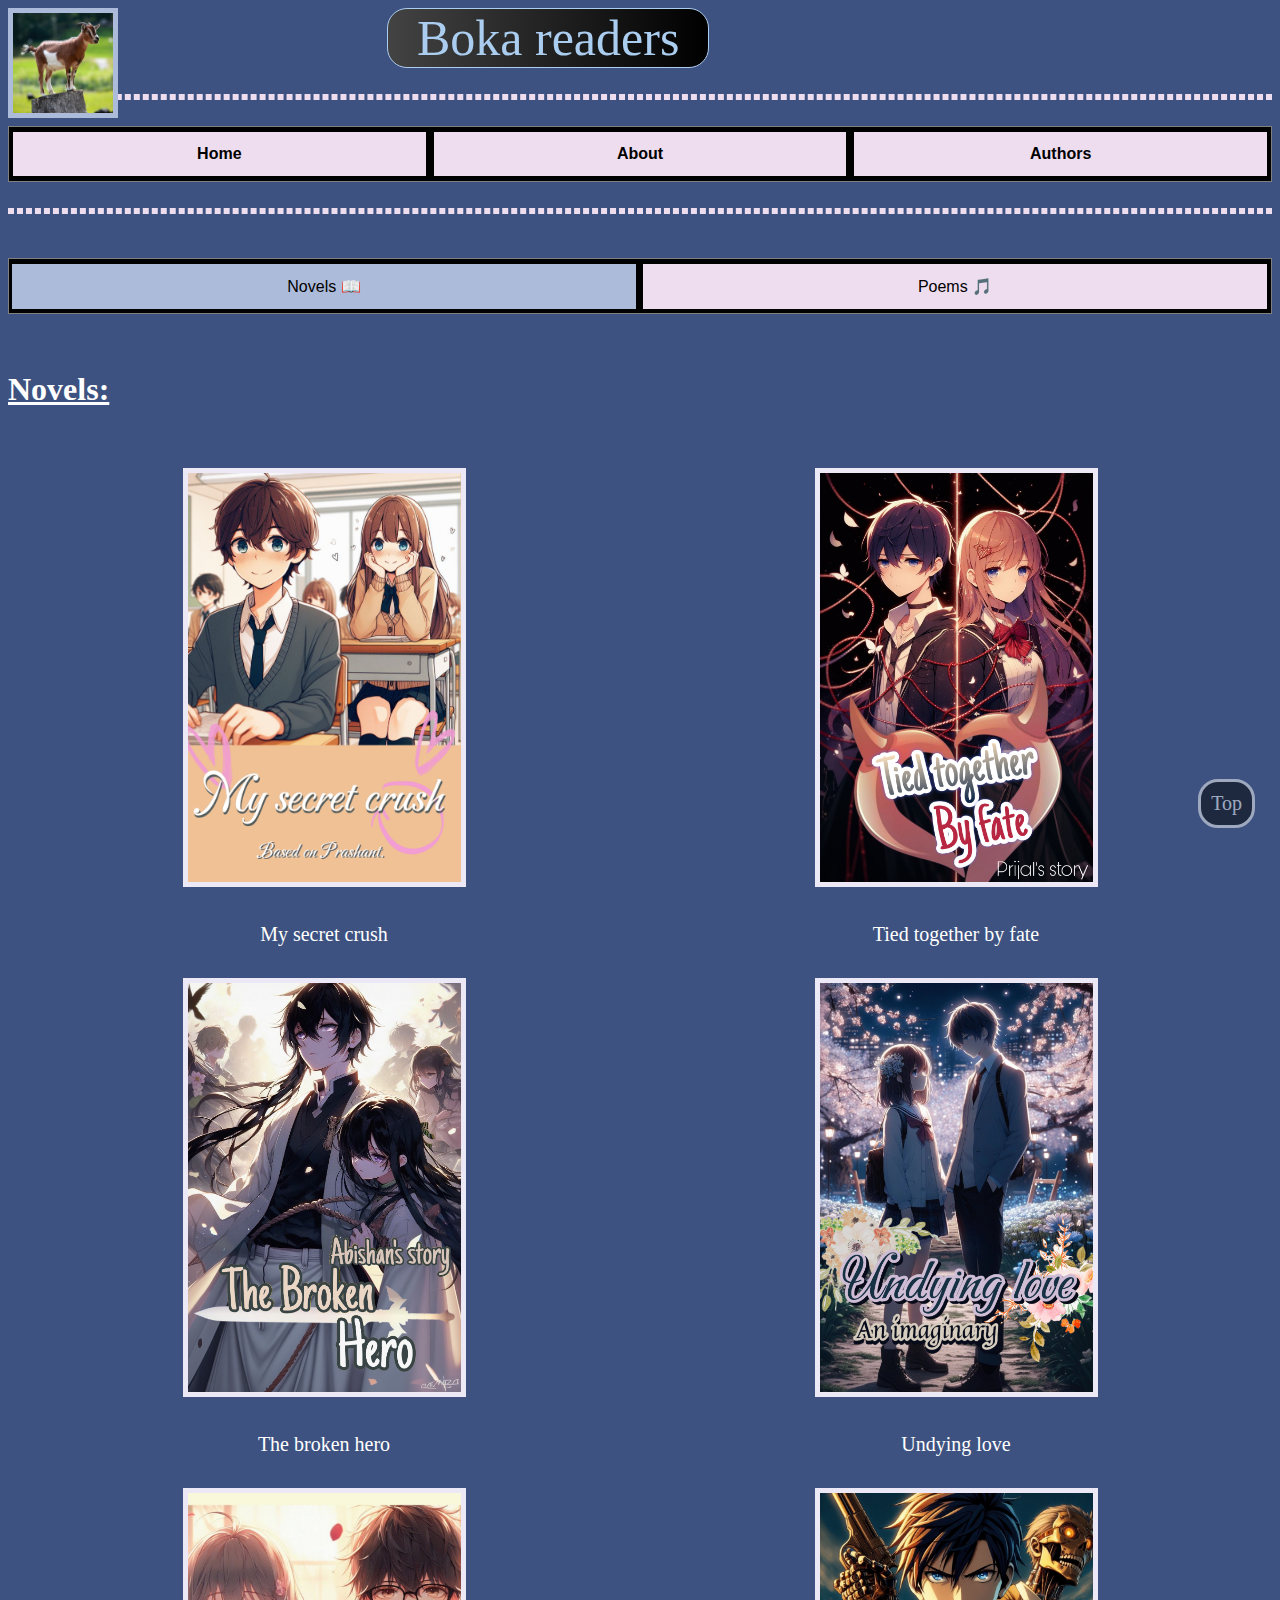
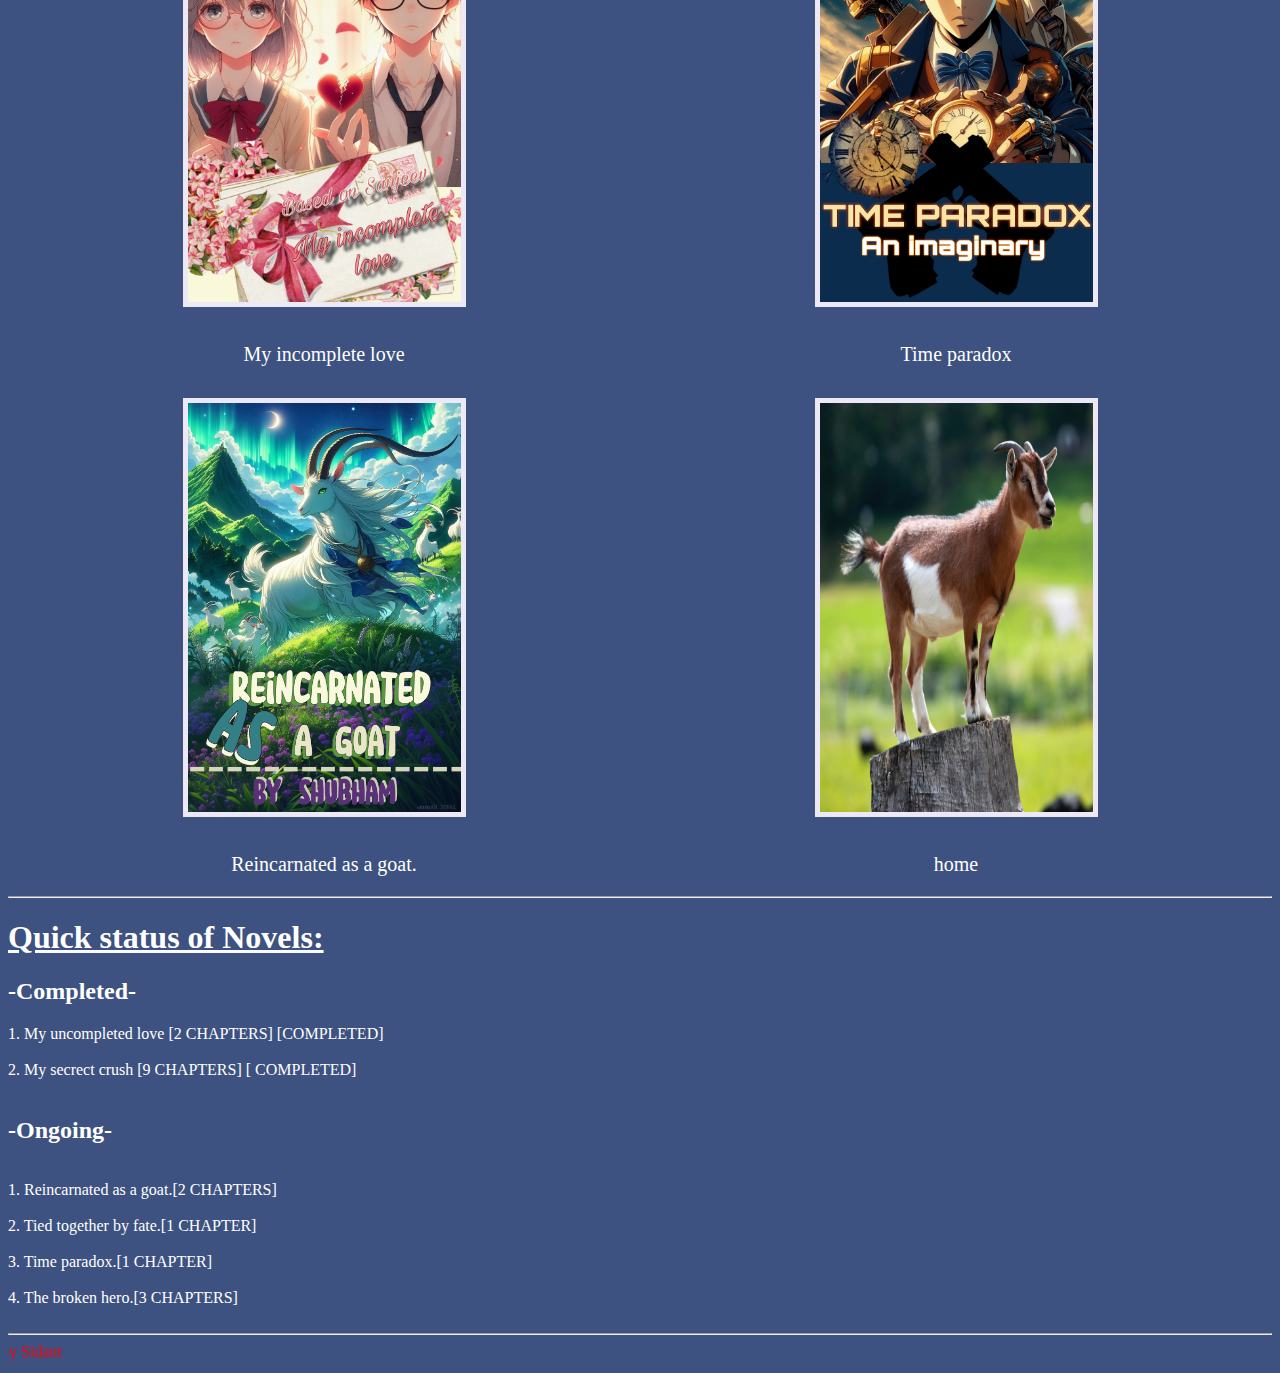
<file: index.html>
<!doctype html>
<html>
<head>
 <title>Boka reader</title>
 <link rel="stylesheet" href="Read.css">
</head>
<body>
 <img class="img1" src="Boka.jpg">
  <div class="head" >
    <div class="head2"><a href="index.html" class="index_tittle">Boka readers</a></div>
    </div>
 <br>
     <hr style="border: 3px dashed #EDE;" />
 <br>
 <div class="cont">
   <div class="one"> <a href="index.html" class="head_link">Home</a></div>
      <div class="two"> <a href="about.html"  class="head_link">About</a></div>
      <div class="three"><a href="authors.html"  class="head_link">Authors</a></div>
 </div>
 <br>
     <hr style="border: 3px dashed #EDE;" />
 <br>
  <br>
 <div class="cont">
   <div class="one2"><a class="index_style" href="index.html">Novels 📖 </a></div>
   <div class="two"><a class="index_style" href="poem_index.html" >Poems 🎵 </a></div>
   </div>
  <br>
  <br>
<u><h1>Novels:</h1></u> 
 </div> 
 <div class="cont_img">
   <div class="img_1"> <a href="MSC.html" target="_blank"><img class="disp_img" src="Mysecretcrush.jpg" ></a></div>
   <div class="img_1"><a href="love_tied.html" target="_blank"><img class="disp_img" src="Tiedtogether.jpg" ></a></div>
   
   <div class="img_1"><a class="link_img" href="MSC.html">My secret crush</a></div>
   <div class="img_1"><a class="link_img" href="love_tied.html">Tied together by fate</a></div>
   
   <div class="img_1"><a href="broken.html" target="_blank"><img class="disp_img" src="Brokenhero.jpg" ></a></div>
   <div class="img_1"><a href="Nv2.html" target="_blank"><img class="disp_img" src="undyinglove.jpg" ></a></div>
   
   <div class="img_1"><a class="link_img" href="broken.html">The broken hero</a></div>
   <div class="img_1"><a class="link_img" href="Nv2.html">Undying love</a></div>
   
   <div class="img_1"><a href="Nv1.html" target="_blank"><img class="disp_img" src="Incompletelove.jpg" ></a></div>
   <div class="img_1"><a href="time_paradox.html" target="_blank"><img class="disp_img" src="Timeparadox.jpg" ></a></div>
   
   <div class="img_1"><a class="link_img" href="Nv1.html">My incomplete love</a></div>
   <div class="img_1"><a class="link_img" href="time_paradox.html">Time paradox</a></div>
   
    <div class="img_1"><a href="Nv3.html" target="_blank"><img class="disp_img" src="reincarnated.jpg" ></a></div>
   <div class="img_1"><a href="index.html" target="_blank"><img class="disp_img" src="Boka.jpg" ></a></div>
   
   <div class="img_1"><a class="link_img" href="Nv3.html">Reincarnated as a goat. </a></div>
   <div class="img_1"><a class="link_img" href="index.html">home</a></div>
  
 </div>
 <br>
 <hr>
  <h1><u>Quick status of Novels:</u></h1>
   <h2>-Completed-</h2>
     <a href="Nv1.html" class="poem_select">1. My uncompleted love [2 CHAPTERS] [COMPLETED]</a>
<br>
<br>
     <a href="Nv2.html" class="poem_select">2. My secrect crush [9 CHAPTERS] [ COMPLETED] </a>
<br>
<br>
<h2>-Ongoing-</h2>
<br>
    <a href="Nv3.html" class="nv3">1. Reincarnated as a goat.[2 CHAPTERS]</a>
<br>
<br>
   <a href="love_tied.html" class="poem_select">2. Tied together by fate.[1 CHAPTER]</a>
   <br>
   <br>
   <a href="time_paradox.html" class="poem_select">3. Time paradox.[1 CHAPTER]</a>
   <br>
   <br>
   <a href="broken.html" class="poem_select">4. The broken hero.[3 CHAPTERS]</a>
  <div class="button">
    <a  class="top_button_size"href="index.html">Top</a>
  </div>
<br>
<br>

<hr>
  <marquee direction="right"><font color="red" font-size=3>Made by Sidant</font></marquee>
  <br>
</body>
</html>
</file>
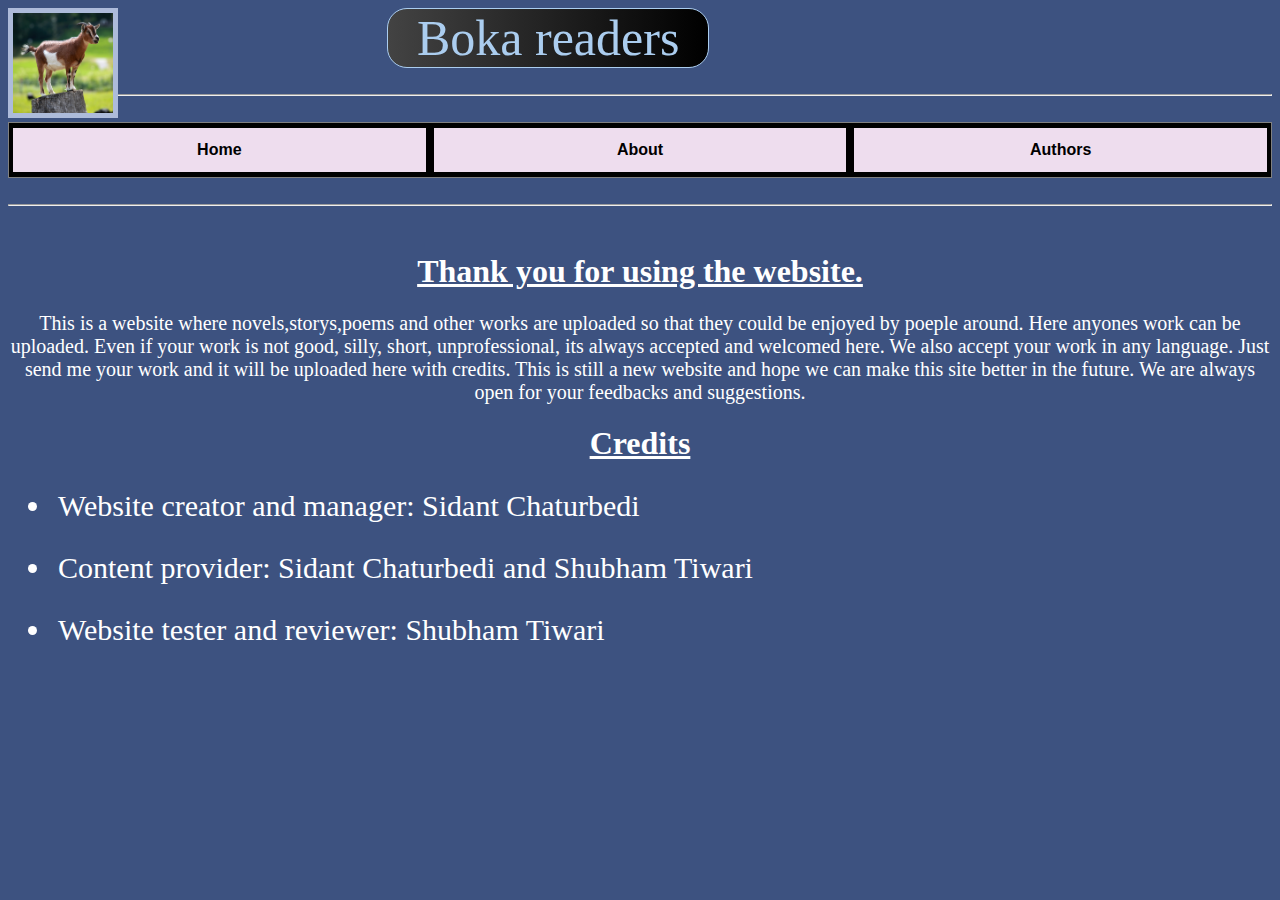
<file: about.html>
<html>
<head>
 <title>Boka reader</title>
 <link rel="stylesheet" href="Read.css">
</head>
<body>
 <img class="img1" src="Boka.jpg">
  <div class="head" >
    <div class="head2">Boka readers</div>
    </div>
 <br>
 <hr>
 <br>
 <div class="cont">
   <div class="one"> <a href="index.html" class="head_link">Home</a></div>
      <div class="two"> <a href="about.html"  class="head_link">About</a></div>
      <div class="three"><a href="authors.html"  class="head_link">Authors</a></div>
 </div>
 <br>
 <hr>
 <br>
   <h1 class="about_page"><u><b>Thank you for using the website.</b></u></h1>
    <p class="about_page">This is a website where novels,storys,poems and other works are uploaded so that they could be enjoyed by poeple around. Here anyones work can be uploaded. Even if your work is not good, silly, short, unprofessional, its always accepted and welcomed here. We also accept your work in any language. Just send me your work and it will be uploaded here with credits. This is still a new website and hope we can make this site better in the future. We are always open for your feedbacks and suggestions. </p>
    <h1 class="about_page"><u>Credits</u></h1>
    <ul style=font-family:"cursive"; >
      <li style=font-size:30px;>Website creator and manager: Sidant Chaturbedi </li>
      <li style=font-size:30px;>Content provider: Sidant Chaturbedi and Shubham Tiwari</li>
      <li style=font-size:30px;>Website tester and reviewer: Shubham Tiwari</li>
    </ul>
 </div>
 </body>
 </html>
</file>
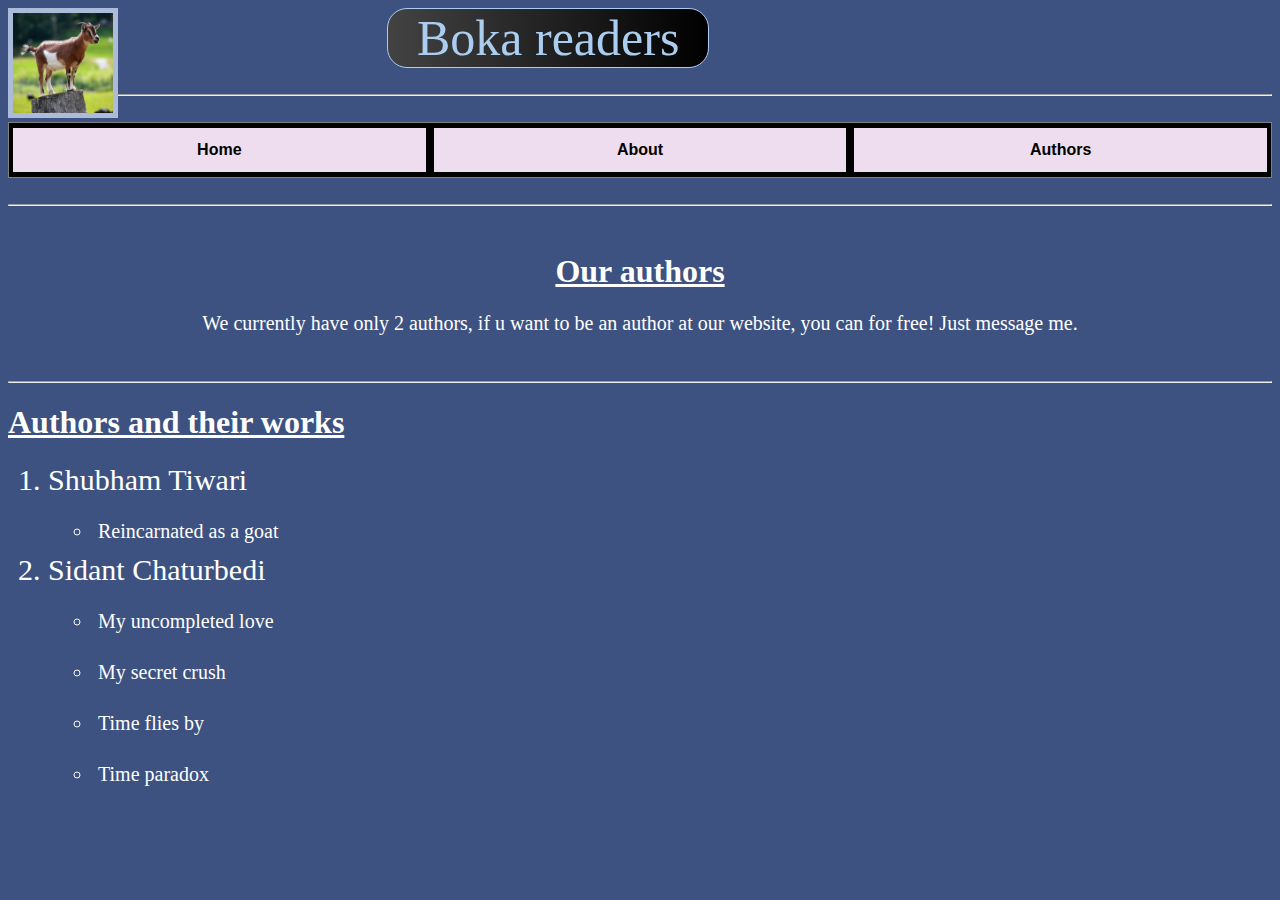
<file: authors.html>
<html>
<head>
 <title>Boka reader</title>
 <link rel="stylesheet" href="Read.css">
</head>
<body>
 <img class="img1" src="Boka.jpg">
  <div class="head" >
    <div class="head2">Boka readers</div>
    </div>
 <br>
 <hr>
 <br>
 <div class="cont">
   <div class="one"> <a href="index.html" class="head_link">Home</a></div>
      <div class="two"> <a href="about.html"  class="head_link">About</a></div>
      <div class="three"><a href="authors.html"  class="head_link">Authors</a></div>
 </div>
 <br>
 <hr>
 <br>
   <h1 class="about_page"><u><b>Our authors</b></u></h1>
    <p class="about_page">We currently have only 2 authors, if u want to be an author at our website, you can for free! Just message me.</p>
    <br>
    <hr>
    <h1 style="font-family:cursive;"><u>Authors and their works</u></h1>
    <ol style="font-family:cursive;" >
      <li style="font-size:30px;">Shubham Tiwari</li>
       <ul>
         <li style="font-size:20px;"><a href="Nv3.html">Reincarnated as a goat</a></li>
       </ul>
      <li style="font-size:30px;">Sidant Chaturbedi</li>
       <ul  style="font-family:cursive;" >
         <li style="font-size:20px;"><a href="Nv1.html">My uncompleted love</a></li>
         <li style="font-size:20px;"><a href="Nv2.html">My secret crush</a></li>
        <li style="font-size:20px;"><a href="poem.html">Time flies by</a></li>
        <li style="font-size:20px;"><a href="time_paradox.html">Time paradox</a></li>
       </ul>
    </ol>
 </body>
 </html>
</file>
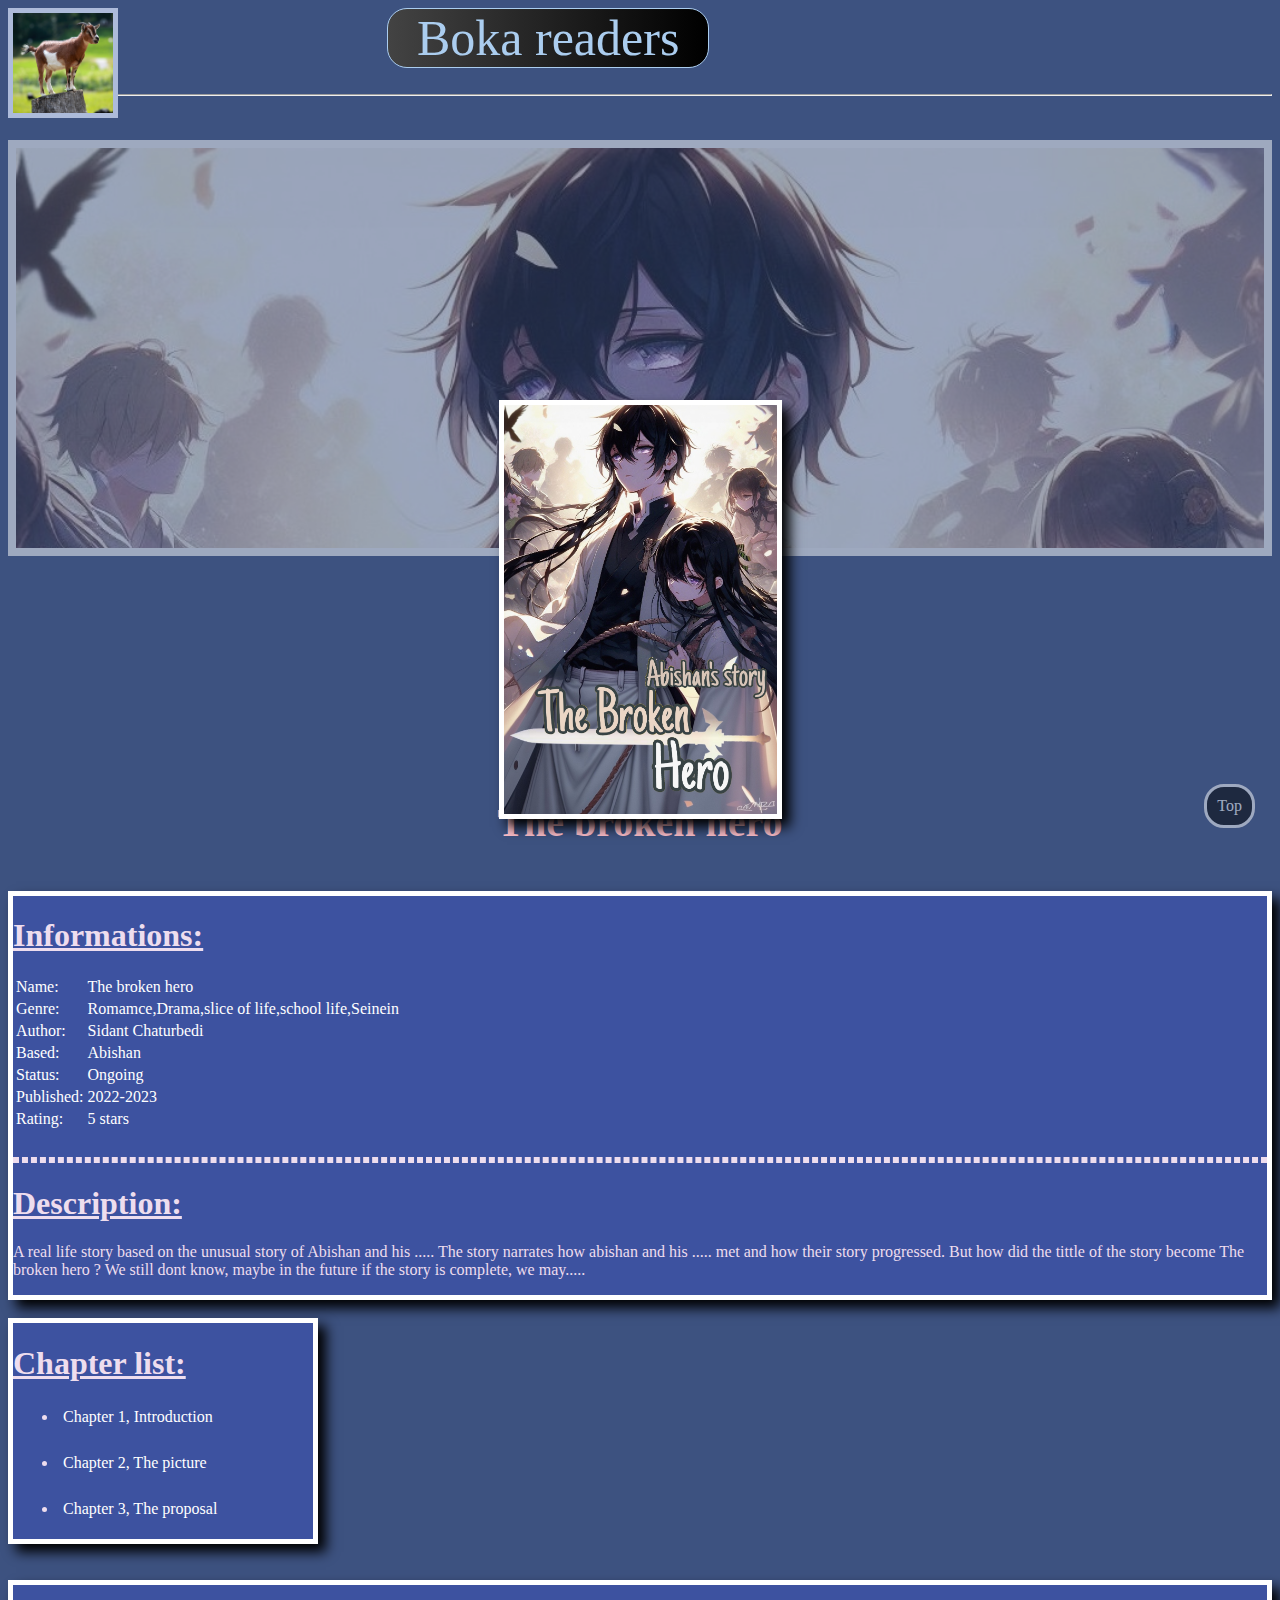
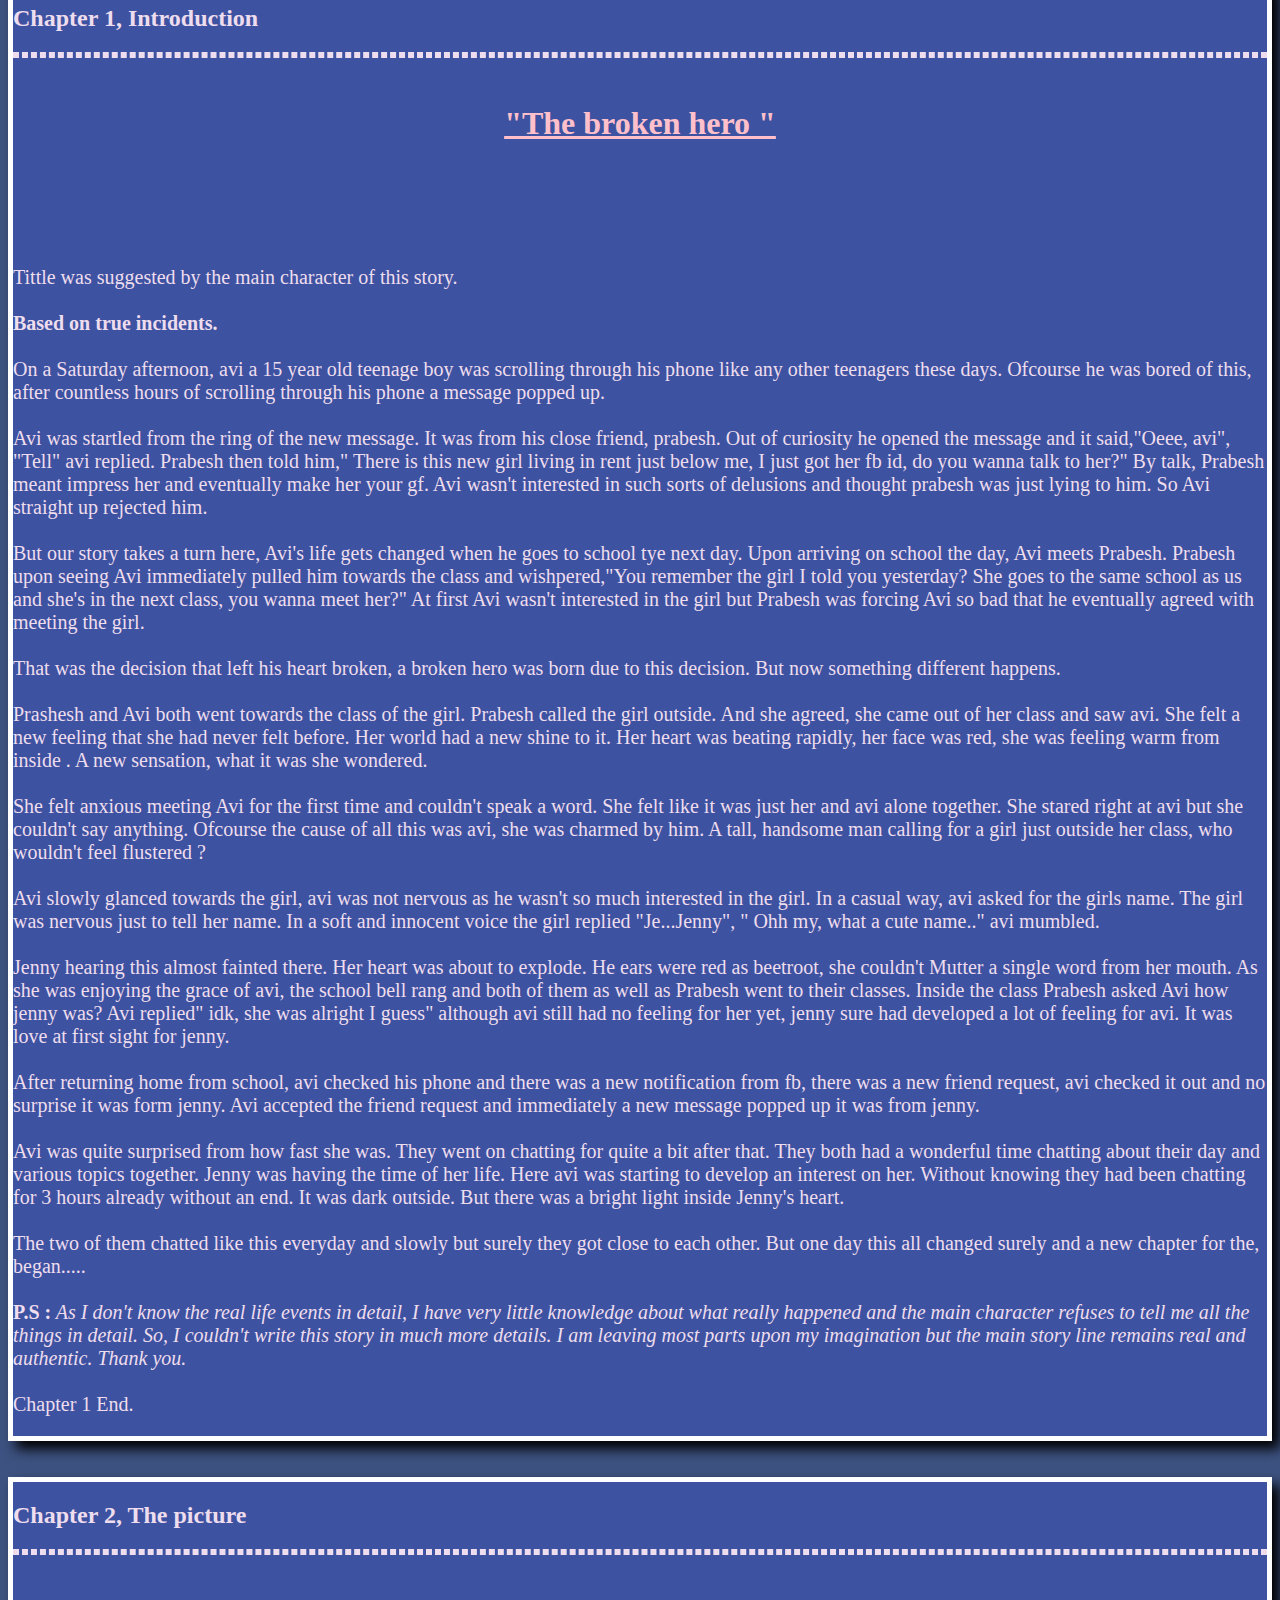
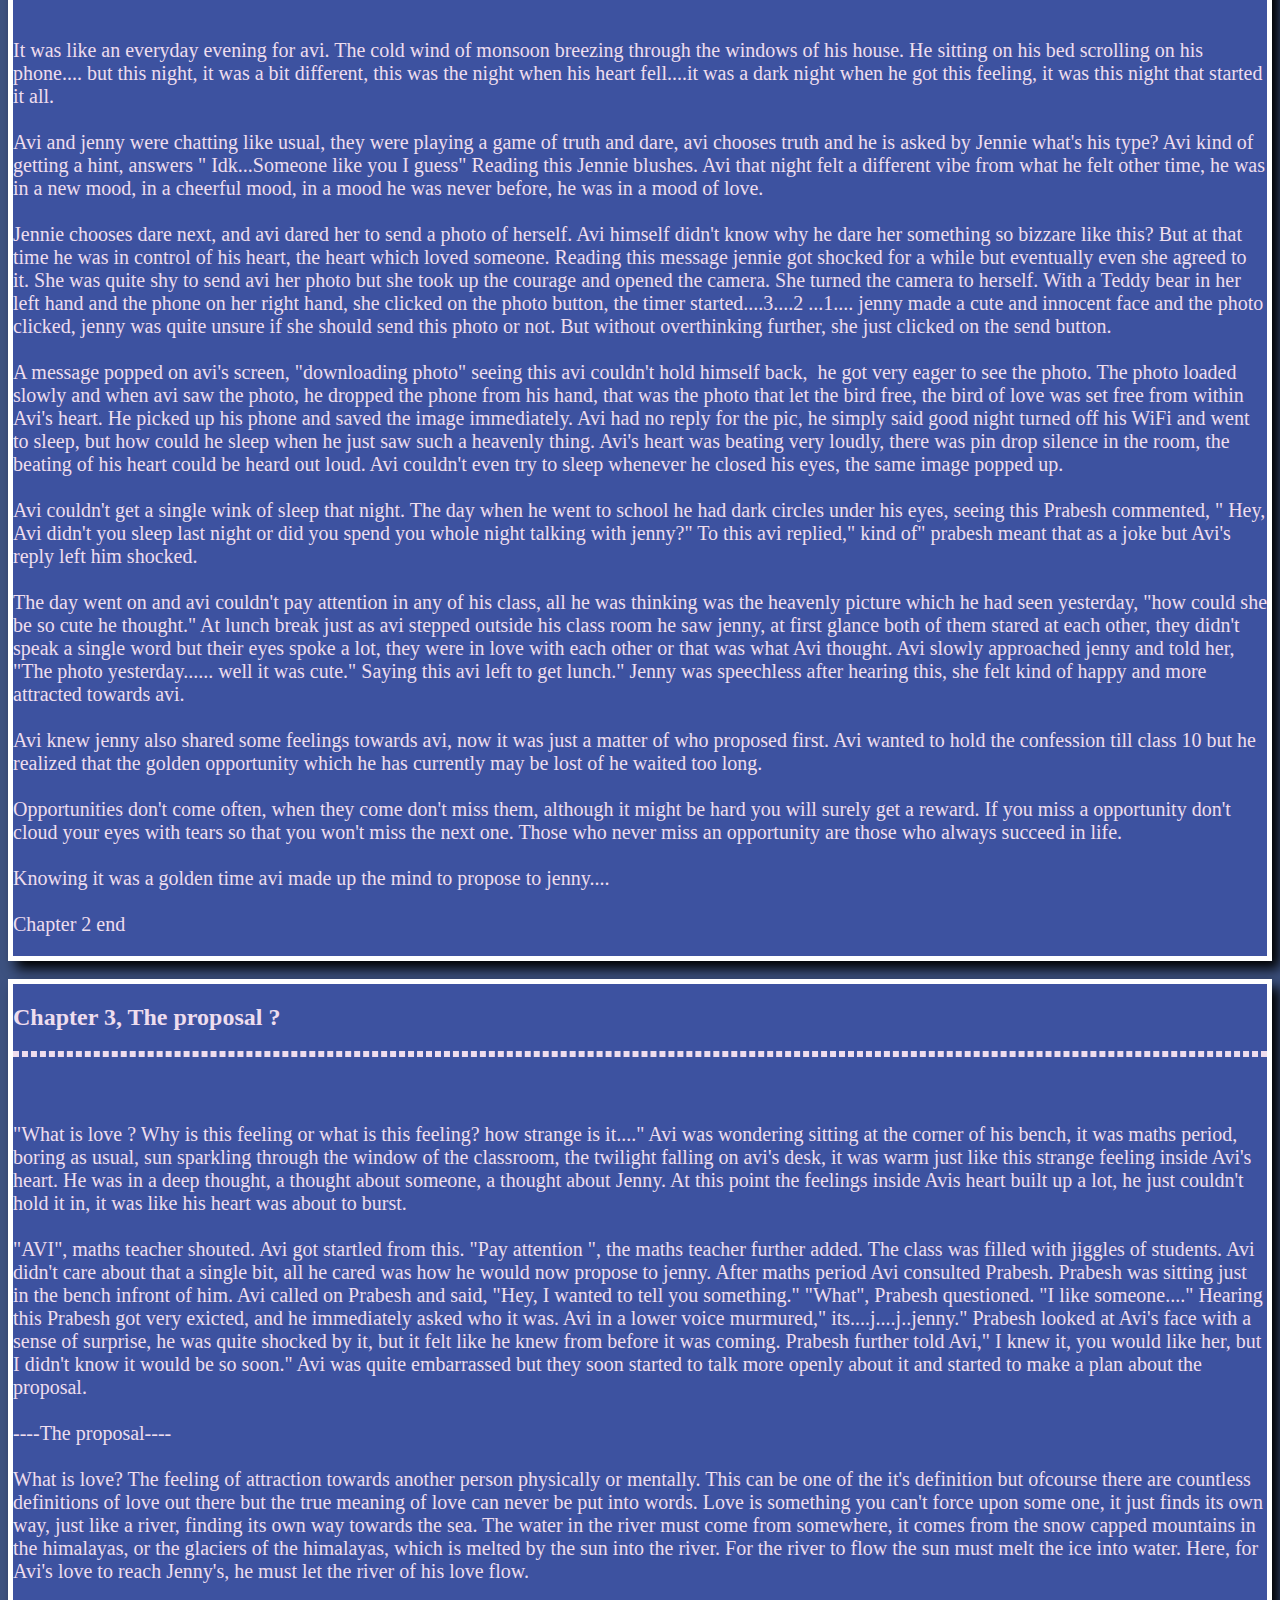
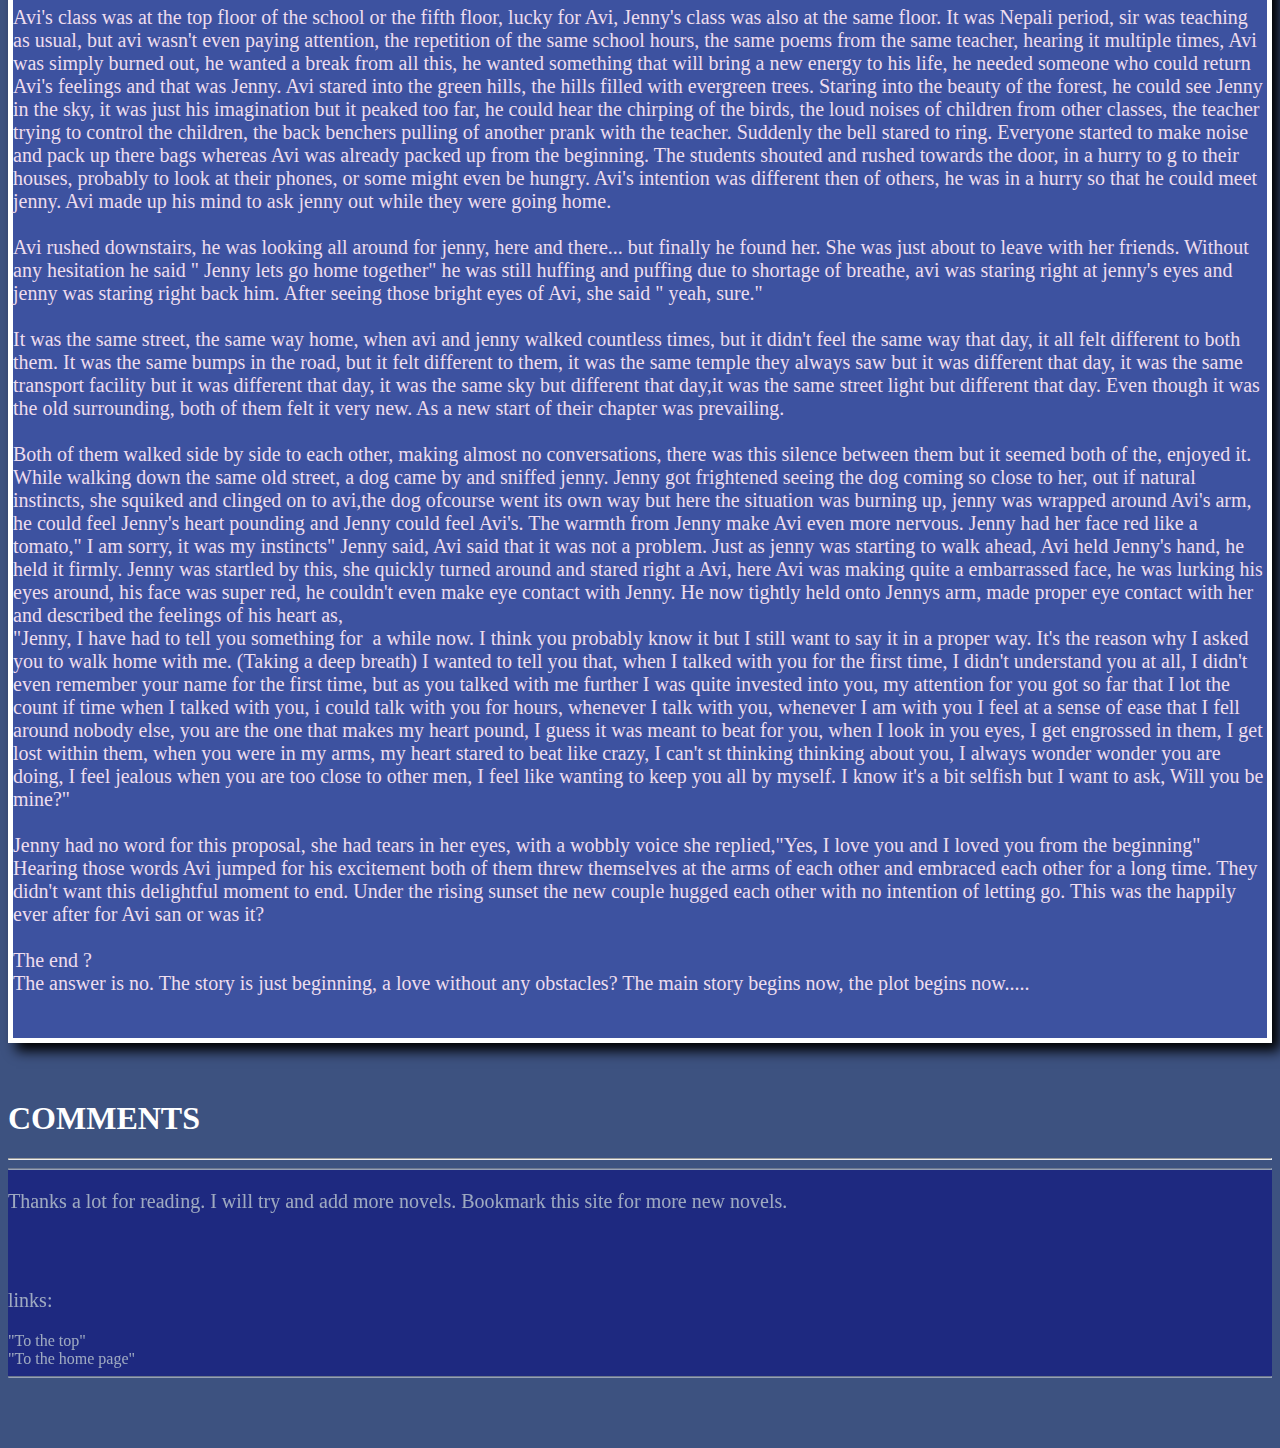
<file: broken.html>
<html>
 <head>
  <title>The broken hero</title>
  <link rel="stylesheet" href="Read.css">
 </head>
 <script src="https://giscus.app/client.js"

        data-repo="Gun4shot/Gun4shot.github.io"

        data-repo-id="R_kgDOIuzDNQ"

        data-category="Announcements"

        data-category-id="DIC_kwDOIuzDNc4CWJFu"

        data-mapping="pathname"

        data-strict="0"

        data-reactions-enabled="1"

        data-emit-metadata="0"

        data-input-position="bottom"

        data-theme="preferred_color_scheme"

        data-lang="en"

        crossorigin="anonymous"

        async>

 </script>
 <body>
   <img class="img1" src="Boka.jpg">
    <div class="head" >
    <div class="head2"><a href="index.html" class="index_tittle">Boka readers</a></div>
    </div>
 <br>
 <hr>
 <br>
 <a href="broken.html" class="button">Top</a>
 <br>
   <div class="Bg_img_broken">
    
  </div>
  <div class="Bg_edit">
  <img class="MSC_poster" src="Brokenhero.jpg ">
  </div>
  <br>
  <br>
  <br>
  <br>
  <br>
  <br>
    <br>
  <br>
  <br>
  <br>
    <br>
  <br>
  <h1 class="head_tittle"><u></u>The broken hero</h1>
  <br>
  <div class="info">
    <h1><u>Informations:</u></h1>
    <table class="info_table">
      <tr>
        <td>Name:</td>
        <td>The broken hero</td>
      </tr>
      <tr >
        <td>Genre:</td>
        <td>Romamce,Drama,slice of life,school life,Seinein</td>
      </tr>
      <tr >
        <td>Author:</td>
        <td>Sidant Chaturbedi</td>
      </tr>
      <tr >
        <td>Based:</td>
        <td>Abishan</td>
      </tr>
      <tr >
        <td>Status:</td>
        <td>Ongoing</td>
      </tr>
      <tr >
        <td>Published:</td>
        <td>2022-2023</td>
      </tr>
      <tr >
        <td>Rating:</td>
        <td>5 stars</td>
      </tr>
    </table>
    <br >
    <hr style="border: 3px dashed #EDE;" />
    <h1 ><u>Description:</u></h1>
     <p style="font-size:16px;">
       A real life story based on the unusual story of Abishan and his ..... The story narrates how abishan and his ..... met and how their story progressed. But how did the tittle of the story become The broken hero ? We still dont know, maybe in the future if the story is complete, we may.....
     </p>
     </div>
     <br>
     <div class="Ch_list">
         <h1 ><u>Chapter list:</u></h1>
         <ul>
         <li><a href="#chapter_1" class="nv2_section">Chapter 1, Introduction</a></li>
           <li><a href="#chapter_2" class="nv2_section">Chapter 2, The picture</a></li>
            <li><a href="#chapter_3" class="nv2_section">Chapter 3, The proposal</a></li>
         </ul>
         
         </div>
<br>
<br>
 <section id="chapter_1">
<div class="info">
  <h2>Chapter 1, Introduction</h2>
      <hr style="border: 3px dashed #EDE;" />
      <br>
   <h1 class=mul><u>"The broken hero "</u> </h1>
   <br> 
   <br>
   <p>
<br>
<br>
Tittle was suggested by the main character of this story.
<br>
<br>
<b>Based on true incidents.</b>
<br>
<br>
On a Saturday afternoon, avi a 15 year old teenage boy was scrolling through his phone like any other teenagers these days. Ofcourse he was bored of this, after countless hours of scrolling through his phone a message popped up.
<br>
<br>
Avi was startled from the ring of the new message. It was from his close friend, prabesh. Out of curiosity he opened the message and it said,"Oeee, avi", "Tell" avi replied. Prabesh then told him," There is this new girl living in rent just below me, I just got her fb id, do you wanna talk to her?" By talk, Prabesh meant impress her and eventually make her your gf. Avi wasn't interested in such sorts of delusions and thought prabesh was just lying to him. So Avi straight up rejected him. 
<br>
<br>
But our story takes a turn here, Avi's life gets changed when he goes to school tye next day. Upon arriving on school the day, Avi meets Prabesh. Prabesh upon seeing Avi immediately pulled him towards the class and wishpered,"You remember the girl I told you yesterday? She goes to the same school as us and she's in the next class, you wanna meet her?" At first Avi wasn't interested in the girl but Prabesh was forcing Avi so bad that he eventually agreed with meeting the girl.
<br>
<br>
That was the decision that left his heart broken, a broken hero was born due to this decision. But now something different happens.
<br>
<br>
Prashesh and Avi both went towards the class of the girl. Prabesh called the girl outside. And she agreed, she came out of her class and saw avi. She felt a new feeling that she had never felt before. Her world had a new shine to it. Her heart was beating rapidly, her face was red, she was feeling warm from inside . A new sensation, what it was she wondered. 
<br>
<br>
She felt anxious meeting Avi for the first time and couldn't speak a word. She felt like it was just her and avi alone together. She stared right at avi but she couldn't say anything. Ofcourse the cause of all this was avi, she was charmed by him. A tall, handsome man calling for a girl just outside her class, who wouldn't feel flustered ?
<br>
<br>
Avi slowly glanced towards the girl, avi was not nervous as he wasn't so much interested in the girl. In a casual way, avi asked for the girls name. The girl was nervous just to tell her name. In a soft and innocent voice the girl replied "Je...Jenny", " Ohh my, what a cute name.." avi mumbled. 
<br>
<br>
Jenny hearing this almost fainted there. Her heart was about to explode. He ears were red as beetroot, she couldn't Mutter a single word from her mouth. As she was enjoying the grace of avi, the school bell rang and both of them as well as Prabesh went to their classes. Inside the class Prabesh asked Avi how jenny was? Avi replied" idk, she was alright I guess" although avi still had no feeling for her yet, jenny sure had developed a lot of feeling for avi. It was love at first sight for jenny. 
<br>
<br>
After returning home from school, avi checked his phone and there was a new notification from fb, there was a new friend request, avi checked it out and no surprise it was form jenny. Avi accepted the friend request and immediately a new message popped up it was from jenny. 
<br>
<br>
Avi was quite surprised from how fast she was. They went on chatting for quite a bit after that. They both had a wonderful time chatting about their day and various topics together. Jenny was having the time of her life. Here avi was starting to develop an interest on her. Without knowing they had been chatting for 3 hours already without an end. It was dark outside. But there was a bright light inside Jenny's heart.
<br>
<br>
The two of them chatted like this everyday and slowly but surely they got close to each other. But one day this all changed surely and a new chapter for the, began.....
<br>
<br>
<b>P.S :</b><i> As I don't know the real life events in detail, I have very little knowledge about what really happened and the main character refuses to tell me all the things in detail. So, I couldn't write this story in much more details. I am leaving most parts upon my imagination but the main story line remains real and authentic. Thank you.</i>
<br>
<br>
Chapter 1 End.
<br>
</div>
<br >
<br>
 <section id="chapter_2">
<div class="info">
  <h2>Chapter 2, The picture</h2>
      <hr style="border: 3px dashed #EDE;" />
      <br>
</p>
<br>
<p>
It was like an everyday evening for avi. The cold wind of monsoon breezing through the windows of his house. He sitting on his bed scrolling on his phone.... but this night, it was a bit different, this was the night when his heart fell....it was a dark night when he got this feeling, it was this night that started it all. 
<br>
<br>
Avi and jenny were chatting like usual, they were playing a game of truth and dare, avi chooses truth and he is asked by Jennie what's his type? Avi kind of getting a hint, answers " Idk...Someone like you I guess" Reading this Jennie blushes. Avi that night felt a different vibe from what he felt other time, he was in a new mood, in a cheerful mood, in a mood he was never before, he was in a mood of love. 
<br>
<br>
Jennie chooses dare next, and avi dared her to send a photo of herself. Avi himself didn't know why he dare her something so bizzare like this? But at that time he was in control of his heart, the heart which loved someone. Reading this message jennie got shocked for a while but eventually even she agreed to it. She was quite shy to send avi her photo but she took up the courage and opened the camera. She turned the camera to herself. With a Teddy bear in her left hand and the phone on her right hand, she clicked on the photo button, the timer started....3....2 ...1.... jenny made a cute and innocent face and the photo clicked, jenny was quite unsure if she should send this photo or not. But without overthinking further, she just clicked on the send button. 
<br>
<br>
A message popped on avi's screen, "downloading photo" seeing this avi couldn't hold himself back,  he got very eager to see the photo. The photo loaded slowly and when avi saw the photo, he dropped the phone from his hand, that was the photo that let the bird free, the bird of love was set free from within Avi's heart. He picked up his phone and saved the image immediately. Avi had no reply for the pic, he simply said good night turned off his WiFi and went to sleep, but how could he sleep when he just saw such a heavenly thing. Avi's heart was beating very loudly, there was pin drop silence in the room, the beating of his heart could be heard out loud. Avi couldn't even try to sleep whenever he closed his eyes, the same image popped up. 
<br>
<br>
Avi couldn't get a single wink of sleep that night. The day when he went to school he had dark circles under his eyes, seeing this Prabesh commented, " Hey, Avi didn't you sleep last night or did you spend you whole night talking with jenny?" To this avi replied," kind of" prabesh meant that as a joke but Avi's reply left him shocked. 
<br>
<br>
The day went on and avi couldn't pay attention in any of his class, all he was thinking was the heavenly picture which he had seen yesterday, "how could she be so cute he thought." At lunch break just as avi stepped outside his class room he saw jenny, at first glance both of them stared at each other, they didn't speak a single word but their eyes spoke a lot, they were in love with each other or that was what Avi thought. Avi slowly approached jenny and told her, "The photo yesterday...... well it was cute." Saying this avi left to get lunch." Jenny was speechless after hearing this, she felt kind of happy and more attracted towards avi. 
<br>
<br>
Avi knew jenny also shared some feelings towards avi, now it was just a matter of who proposed first. Avi wanted to hold the confession till class 10 but he realized that the golden opportunity which he has currently may be lost of he waited too long. 
<br>
<br>
Opportunities don't come often, when they come don't miss them, although it might be hard you will surely get a reward. If you miss a opportunity don't cloud your eyes with tears so that you won't miss the next one. Those who never miss an opportunity are those who always succeed in life. 
<br>
<br>
Knowing it was a golden time avi made up the mind to propose to jenny.... 
<br>
<br>
Chapter 2 end
<br>
</div >
<br>
 <section id="chapter_3">
<div class="info">
  <h2>Chapter 3, The proposal ?</h2>
      <hr style="border: 3px dashed #EDE;" />
      
<p>
<br>
<br>
"What is love ? Why is this feeling or what is this feeling? how strange is it...." Avi was wondering sitting at the corner of his bench, it was maths period, boring as usual, sun sparkling through the window of the classroom, the twilight falling on avi's desk, it was warm just like this strange feeling inside Avi's heart. He was in a deep thought, a thought about someone, a thought about Jenny. At this point the feelings inside Avis heart built up a lot, he just couldn't hold it in, it was like his heart was about to burst. 
<br>
<br>
"AVI", maths teacher shouted. Avi got startled from this. "Pay attention ", the maths teacher further added. The class was filled with jiggles of students. Avi didn't care about that a single bit, all he cared was how he would now propose to jenny. After maths period Avi consulted Prabesh. Prabesh was sitting just in the bench infront of him. Avi called on Prabesh and said, "Hey, I wanted to tell you something." "What", Prabesh questioned. "I like someone...." Hearing this Prabesh got very exicted, and he immediately asked who it was. Avi in a lower voice murmured," its....j....j..jenny." Prabesh looked at Avi's face with a sense of surprise, he was quite shocked by it, but it felt like he knew from before it was coming. Prabesh further told Avi," I knew it, you would like her, but I didn't know it would be so soon." Avi was quite embarrassed but they soon started to talk more openly about it and started to make a plan about the proposal.
<br>
<br>
----The proposal----
<br>
<br>
What is love? The feeling of attraction towards another person physically or mentally. This can be one of the it's definition but ofcourse there are countless definitions of love out there but the true meaning of love can never be put into words. Love is something you can't force upon some one, it just finds its own way, just like a river, finding its own way towards the sea. The water in the river must come from somewhere, it comes from the snow capped mountains in the himalayas, or the glaciers of the himalayas, which is melted by the sun into the river. For the river to flow the sun must melt the ice into water. Here, for Avi's love to reach Jenny's, he must let the river of his love flow. 
<br>
<br>
Avi's class was at the top floor of the school or the fifth floor, lucky for Avi, Jenny's class was also at the same floor. It was Nepali period, sir was teaching as usual, but avi wasn't even paying attention, the repetition of the same school hours, the same poems from the same teacher, hearing it multiple times, Avi was simply burned out, he wanted a break from all this, he wanted something that will bring a new energy to his life, he needed someone who could return Avi's feelings and that was Jenny. Avi stared into the green hills, the hills filled with evergreen trees. Staring into the beauty of the forest, he could see Jenny in the sky, it was just his imagination but it peaked too far, he could hear the chirping of the birds, the loud noises of children from other classes, the teacher trying to control the children, the back benchers pulling of another prank with the teacher. Suddenly the bell stared to ring. Everyone started to make noise and pack up there bags whereas Avi was already packed up from the beginning. The students shouted and rushed towards the door, in a hurry to g to their houses, probably to look at their phones, or some might even be hungry. Avi's intention was different then of others, he was in a hurry so that he could meet jenny. Avi made up his mind to ask jenny out while they were going home. 
<br>
<br>
Avi rushed downstairs, he was looking all around for jenny, here and there... but finally he found her. She was just about to leave with her friends. Without any hesitation he said " Jenny lets go home together" he was still huffing and puffing due to shortage of breathe, avi was staring right at jenny's eyes and jenny was staring right back him. After seeing those bright eyes of Avi, she said " yeah, sure."
<br>
<br>
It was the same street, the same way home, when avi and jenny walked countless times, but it didn't feel the same way that day, it all felt different to both them. It was the same bumps in the road, but it felt different to them, it was the same temple they always saw but it was different that day, it was the same transport facility but it was different that day, it was the same sky but different that day,it was the same street light but different that day. Even though it was the old surrounding, both of them felt it very new. As a new start of their chapter was prevailing.
<br>
<br>
Both of them walked side by side to each other, making almost no conversations, there was this silence between them but it seemed both of the, enjoyed it. While walking down the same old street, a dog came by and sniffed jenny. Jenny got frightened seeing the dog coming so close to her, out if natural instincts, she squiked and clinged on to avi,the dog ofcourse went its own way but here the situation was burning up, jenny was wrapped around Avi's arm, he could feel Jenny's heart pounding and Jenny could feel Avi's. The warmth from Jenny make Avi even more nervous. Jenny had her face red like a tomato," I am sorry, it was my instincts" Jenny said, Avi said that it was not a problem. Just as jenny was starting to walk ahead, Avi held Jenny's hand, he held it firmly. Jenny was startled by this, she quickly turned around and stared right a Avi, here Avi was making quite a embarrassed face, he was lurking his eyes around, his face was super red, he couldn't even make eye contact with Jenny. He now tightly held onto Jennys arm, made proper eye contact with her and described the feelings of his heart as,
<br>
"Jenny, I have had to tell you something for  a while now. I think you probably know it but I still want to say it in a proper way. It's the reason why I asked you to walk home with me.
(Taking a deep breath) I wanted to tell you that, when I talked with you for the first time, I didn't understand you at all, I didn't even remember your name for the first time, but as you talked with me further I was quite invested into you, my attention for you got so far that I lot the count if time when I talked with you, i could talk with you for hours, whenever I talk with you, whenever I am with you I feel at a sense of ease that I fell around nobody else, you are the one that makes my heart pound, I guess it was meant to beat for you, when I look in you eyes, I get engrossed in them, I get lost within them, when you were in my arms, my heart stared to beat like crazy, I can't st thinking thinking about you, I always wonder wonder you are doing, I feel jealous when you are too close to other men, I feel like wanting to keep you all by myself. I know it's a bit selfish but I want to ask, Will you be mine?"
<br>
<br>
Jenny had no word for this proposal, she had tears in her eyes, with a wobbly voice she replied,"Yes, I love you and I loved you from the beginning" Hearing those words Avi jumped for his excitement both of them threw themselves at the arms of each other and embraced each other for a long time. They didn't want this delightful moment to end. Under the rising sunset the new couple hugged each other with no intention of letting go. This was the happily ever after for Avi san or was it?
<br>
<br>
The end ?
<br>
The answer is no. The story is just beginning, a love without any obstacles? The main story begins now, the plot begins now.....
<br>
<br>
</p>
</div>
   <br>
   <br>
  <h1>COMMENTS</h1>

 <hr>

 <div class=giscus>

  </div>

   <div class=container>
<hr>
<p>Thanks a lot for reading. I will try and add more novels. Bookmark this site for more new novels. </p>
<br>
<br>
<p> links:</p>
<a href="broken.html" class="nv1"> "To the top" </a>
<br>
<a href="index.html" class="nv1"> "To the home page" </a>
<hr>
</div>
  <br>
</body>
</html>
  <br>
  <br>
</file>
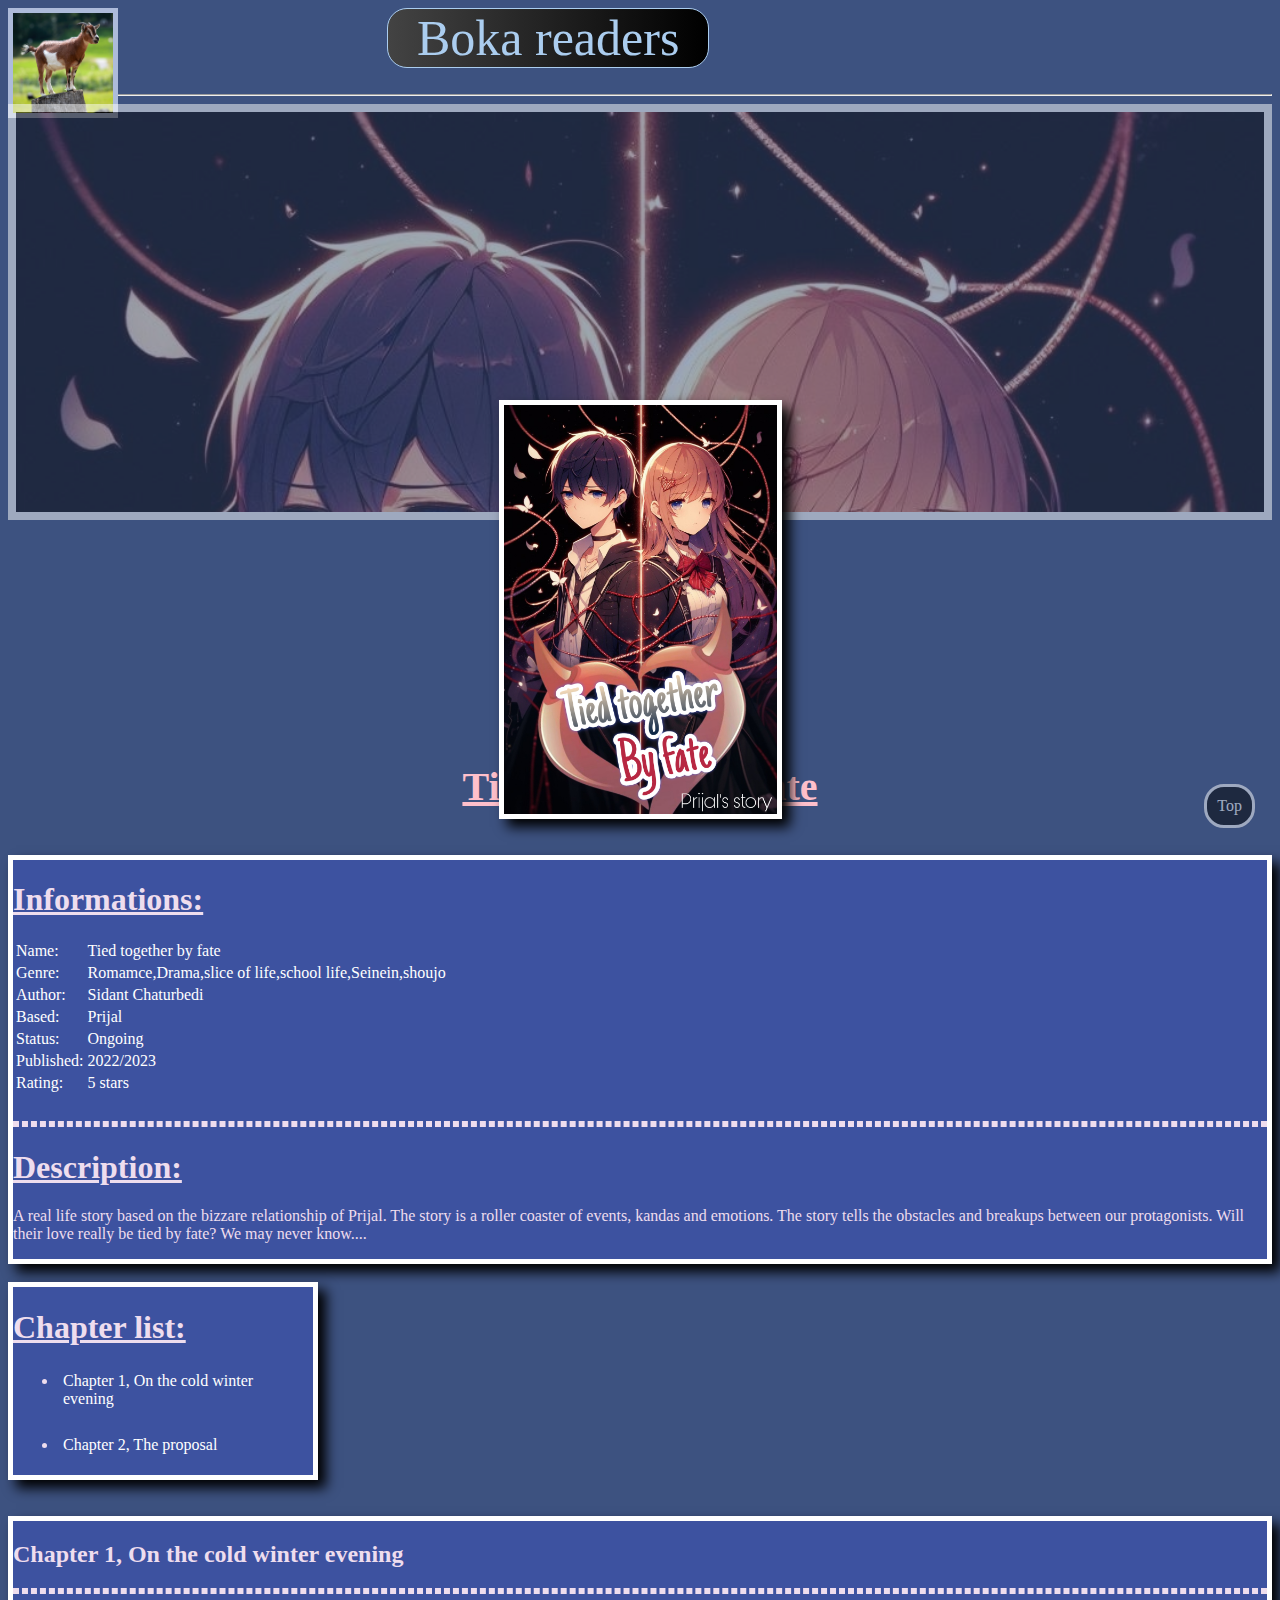
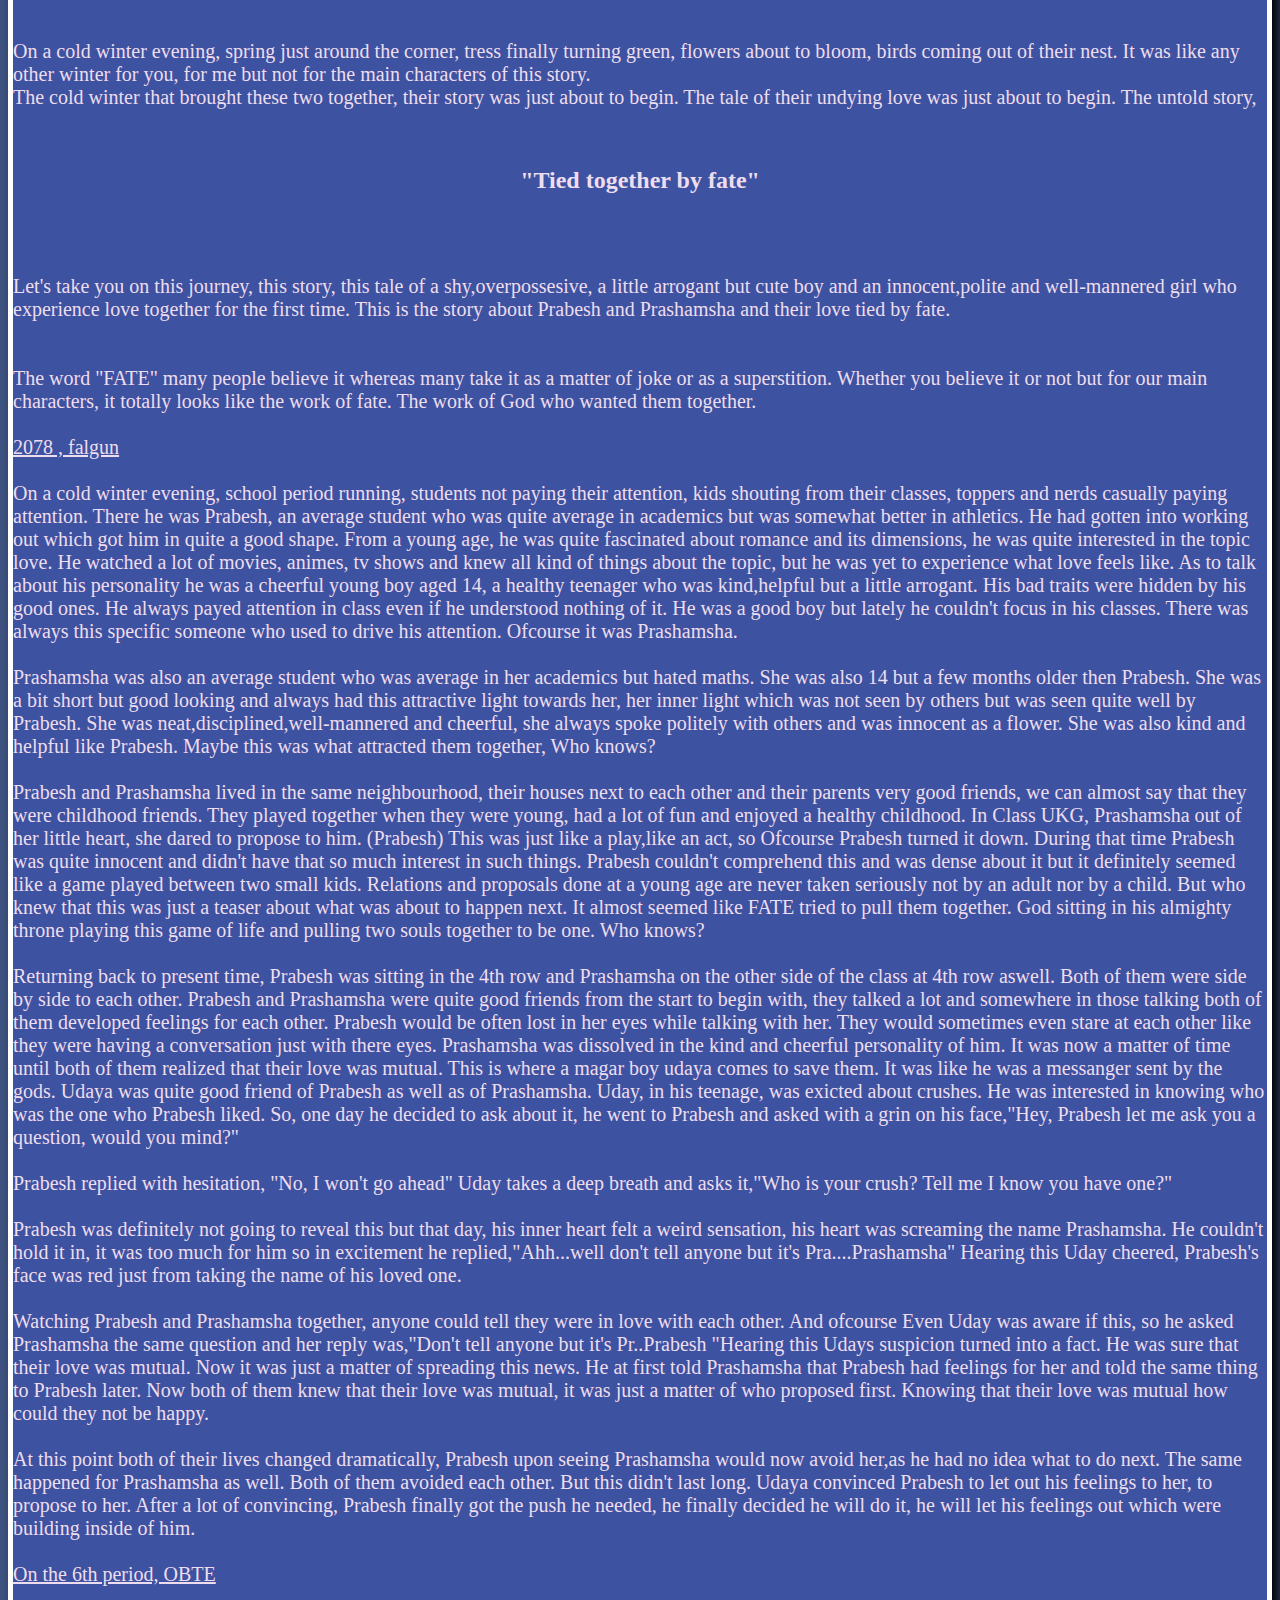
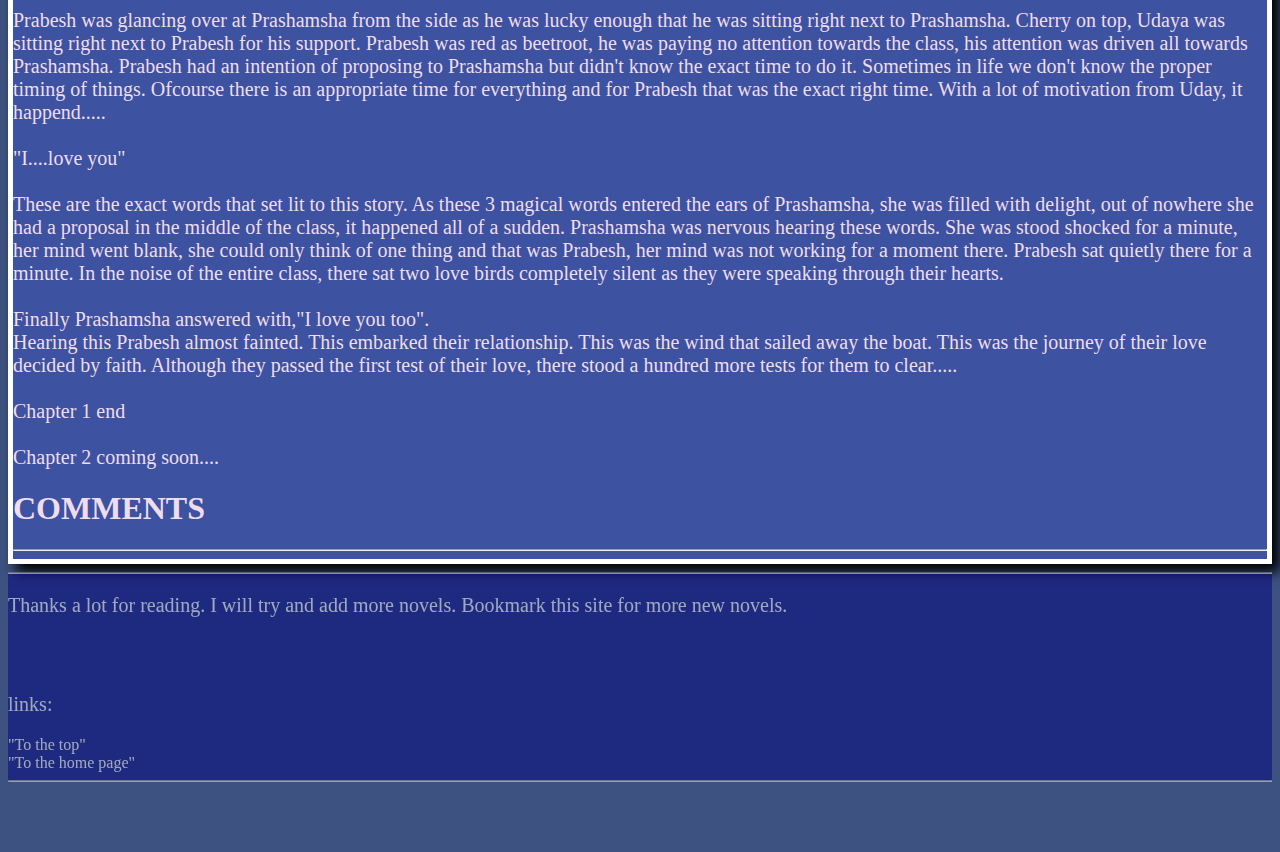
<file: love_tied.html>
<html>
<head>
 <title>Boka reader</title>
 <link rel="stylesheet" href="Read.css">
</head>
 <script src="https://giscus.app/client.js"

        data-repo="Gun4shot/Gun4shot.github.io"

        data-repo-id="R_kgDOIuzDNQ"

        data-category="Announcements"

        data-category-id="DIC_kwDOIuzDNc4CWJFu"

        data-mapping="pathname"

        data-strict="0"

        data-reactions-enabled="1"

        data-emit-metadata="0"

        data-input-position="bottom"

        data-theme="preferred_color_scheme"

        data-lang="en"

        crossorigin="anonymous"

        async>

 </script>
<body>
 <img class="img1" src="Boka.jpg">
    <div class="head" >
    <div class="head2"><a href="index.html" class="index_tittle">Boka readers</a></div>
    </div>
 <br>
 <hr>
  <div class="button">
    <a href="index.html">Top</a>
  </div>
  
  
    <div class="Bg_img_lovetied">
    
  </div>
  <div class="Bg_edit">
  <img class="MSC_poster" src="Tiedtogether.jpg ">
  </div>
  <br>
  <br>
  <br>
  <br>
  <br>
  <br>
    <br>
  <br>
  <br>
  <br>
    <br>
  <br>
  <h1 class="head_tittle"><u>Tied together by fate</u></h1>
  <br>
  <div class="info">
    <h1><u>Informations:</u></h1>
    <table class="info_table">
      <tr>
        <td>Name:</td>
        <td>Tied together by fate</td>
      </tr>
      <tr >
        <td>Genre:</td>
        <td>Romamce,Drama,slice of life,school life,Seinein,shoujo</td>
      </tr>
      <tr >
        <td>Author:</td>
        <td>Sidant Chaturbedi</td>
      </tr>
      <tr >
        <td>Based:</td>
        <td>Prijal</td>
      </tr>
      <tr >
        <td>Status:</td>
        <td>Ongoing</td>
      </tr>
      <tr >
        <td>Published:</td>
        <td>2022/2023</td>
      </tr>
      <tr >
        <td>Rating:</td>
        <td>5 stars</td>
      </tr>
    </table>
    <br >
    <hr style="border: 3px dashed #EDE;" />
    <h1 ><u>Description:</u></h1>
     <p style="font-size:16px;">
       A real life story based on the bizzare relationship of Prijal. The story is a roller coaster of events, kandas and emotions. The story tells the obstacles and breakups between our protagonists. Will their love really be tied by fate? We may never know....
     </p>
     </div>
     <br>
     <div class="Ch_list">
         <h1 ><u>Chapter list:</u></h1>
         <ul>
           <li><a href="#chapter_1" class="nv2_section">Chapter 1, On the cold winter evening</a> </li>
           <li><a href="#chapter_2" class="nv2_section">Chapter 2, The proposal</a></li>
         </ul>
         
         </div>
<br>
<br>
 <section id="chapter_1">
<div class="info">
  <h2>Chapter 1, On the cold winter evening</h2>
      <hr style="border: 3px dashed #EDE;" />
<br>

 <p> On a cold winter evening, spring just around the corner, tress finally turning green, flowers about to bloom, birds coming out of their nest. It was like any other winter for you, for me but not for the main characters of this story.
<br>
The cold winter that brought these two together, their story was just about to begin. The tale of their undying love was just about to begin. The untold story,
<br></p>
             <h2 style=text-align:center;>"Tied together by fate"</h2>
  <p>           
<br>
Let's take you on this journey, this story, this tale of a shy,overpossesive, a little arrogant but cute boy and an innocent,polite and well-mannered girl who experience love together for the first time. This is the story about Prabesh and Prashamsha and their love tied by fate.
<br> 
<br> 
<br>
The word "FATE" many people believe it whereas many take it as a matter of joke or as a superstition. Whether you believe it or not but for our main characters, it totally looks like the work of fate. The work of God who wanted them together. 
<br> 
<br>

<u>2078 , falgun</u> <br>
<br>
On a cold winter evening, school period running, students not paying their attention, kids shouting from their classes, toppers and nerds casually paying attention. There he was Prabesh, an average student who was quite average in academics but was somewhat better in athletics. He had gotten into working out which got him in quite a good shape. From a young age, he was quite fascinated about romance and its dimensions, he was quite interested in the topic love. He watched a lot of movies, animes, tv shows and knew all kind of things about the topic, but he was yet to experience what love feels like. As to talk about his personality he was a cheerful young boy aged 14, a healthy teenager who was kind,helpful but a little arrogant. His bad traits were hidden by his good ones. He always payed attention in class even if he understood nothing of it. He was a good boy but lately he couldn't focus in his classes. There was always this specific someone who used to drive his attention. Ofcourse it was Prashamsha.
<br>
<br>
Prashamsha was also an average student who was average in her academics but hated maths. She was also 14 but a few months older then Prabesh. She was a bit short but good looking and always had this attractive light towards her, her inner light which was not seen by others but was seen quite well by Prabesh. She was neat,disciplined,well-mannered and cheerful, she always spoke politely with others and was innocent as a flower. She was also kind and helpful like Prabesh. Maybe this was what attracted them together, Who knows?
<br>
<br>
Prabesh and Prashamsha lived in the same neighbourhood, their houses next to each other and their parents very good friends, we can almost say that they were childhood friends. They played together when they were young, had a lot of fun and enjoyed a healthy childhood. In Class UKG, Prashamsha out of her little heart, she dared to propose to him. (Prabesh)
This was just like a play,like an act, so Ofcourse Prabesh turned it down. During that time Prabesh was quite innocent and didn't have that so much interest in such things. Prabesh couldn't comprehend this and was dense about it but it definitely seemed like a game played between two small kids. Relations and proposals done at a young age are never taken seriously not by an adult nor by a child. But who knew that this was just a teaser about what was about to happen next. It almost seemed like FATE tried to pull them together. God sitting in his almighty throne playing this game of life and pulling two souls together to be one. Who knows?
<br>
<br>
Returning back to present time, Prabesh was sitting in the 4th row and Prashamsha on the other side of the class at 4th row aswell. Both of them were side by side to each other. Prabesh and Prashamsha were quite good friends from the start to begin with, they talked a lot and somewhere in those talking both of them developed feelings for each other. Prabesh would be often lost in her eyes while talking with her. They would sometimes even stare at each other like they were having a conversation just with there eyes. Prashamsha was dissolved in the kind and cheerful personality of him. It was now a matter of time until both of them realized that their love was mutual. This is where a magar boy udaya comes to save them. It was like he was a messanger sent by the gods. Udaya was quite good friend of Prabesh as well as of Prashamsha. Uday, in his teenage, was exicted about crushes. He was interested in knowing who was the one who Prabesh liked. So, one day he decided to ask about it, he went to Prabesh and asked with a grin on his face,"Hey, Prabesh let me ask you a question, would you mind?"
<br>
<br>
Prabesh replied with hesitation, "No, I won't go ahead"
Uday takes a deep breath and asks it,"Who is your crush? Tell me I know you have one?"
<br>
<br>
Prabesh was definitely not going to reveal this but that day, his inner heart felt a weird sensation, his heart was screaming the name Prashamsha. He couldn't hold it in, it was too much for him so in excitement he replied,"Ahh...well don't tell anyone but it's Pra....Prashamsha"
Hearing this Uday cheered, Prabesh's face was red just from taking the name of his loved one. 
<br>
<br>
Watching Prabesh and Prashamsha together, anyone could tell they were in love with each other. And ofcourse Even Uday was aware if this, so he asked Prashamsha the same question and her reply was,"Don't tell anyone but it's Pr..Prabesh "Hearing this Udays suspicion turned into a fact. He was sure that their love was mutual. Now it was just a matter of spreading this news. He at first told Prashamsha that Prabesh had feelings for her and told the same thing to Prabesh later. Now both of them knew that their love was mutual, it was just a matter of who proposed first. Knowing that their love was mutual how could they not be happy. 
<br>
<br>
At this point both of their lives changed dramatically, Prabesh upon seeing Prashamsha would now avoid her,as he had no idea what to do next. The same happened for Prashamsha as well. Both of them avoided each other. But this didn't last long. Udaya convinced Prabesh to let out his feelings to her, to propose to her. After a lot of convincing, Prabesh finally got the push he needed, he finally decided he will do it, he will let his feelings out which were building inside of him. 
<br> 
<br>
<u>On the 6th period, OBTE </u>
<br>
<br>
Prabesh was glancing over at Prashamsha from the side as he was lucky enough that he was sitting right next to Prashamsha. Cherry on top, Udaya was sitting right next to Prabesh for his support. Prabesh was red as beetroot, he was paying no attention towards the class, his attention was driven all towards Prashamsha. Prabesh had an intention of proposing to Prashamsha but didn't know the exact time to do it. Sometimes in life we don't know the proper timing of things. Ofcourse there is an appropriate time for everything and for Prabesh that was the exact right time. With a lot of motivation from Uday, it happend.....
<br>
<br>
"I....love you"
<br>
<br>
These are the exact words that set lit to this story. As these 3 magical words entered the ears of Prashamsha, she was filled with delight, out of nowhere she had a proposal in the middle of the class, it happened all of a sudden. Prashamsha was nervous hearing these words. She was stood shocked for a minute, her mind went blank, she could only think of one thing and that was Prabesh, her mind was not working for a moment there. Prabesh sat quietly there for a minute. In the noise of the entire class, there sat two love birds completely silent as they were speaking through their hearts. 
<br>
<br>
Finally Prashamsha answered with,"I love you too". <br>
Hearing this Prabesh almost fainted. This embarked their relationship. This was the wind that sailed away the boat. This was the journey of their love decided by faith. Although they passed the first test of their love, there stood a hundred more tests for them to clear.....
<br>
<br>
Chapter 1 end
<br>
<br>
Chapter 2 coming soon....
</p>
<h1>COMMENTS</h1>

 <hr>

 <div class=giscus>

  </div>

</div>
<div class=container>
<hr>
<p>Thanks a lot for reading. I will try and add more novels. Bookmark this site for more new novels. </p>
<br>
<br>
<p> links:</p>
<a href="time_paradox.html" class="nv1"> "To the top" </a>
<br>
<a href="index.html" class="nv1"> "To the home page" </a>
<hr>
</div>
  <br>
</body>
</html>
  <br>
  <br>
</file>
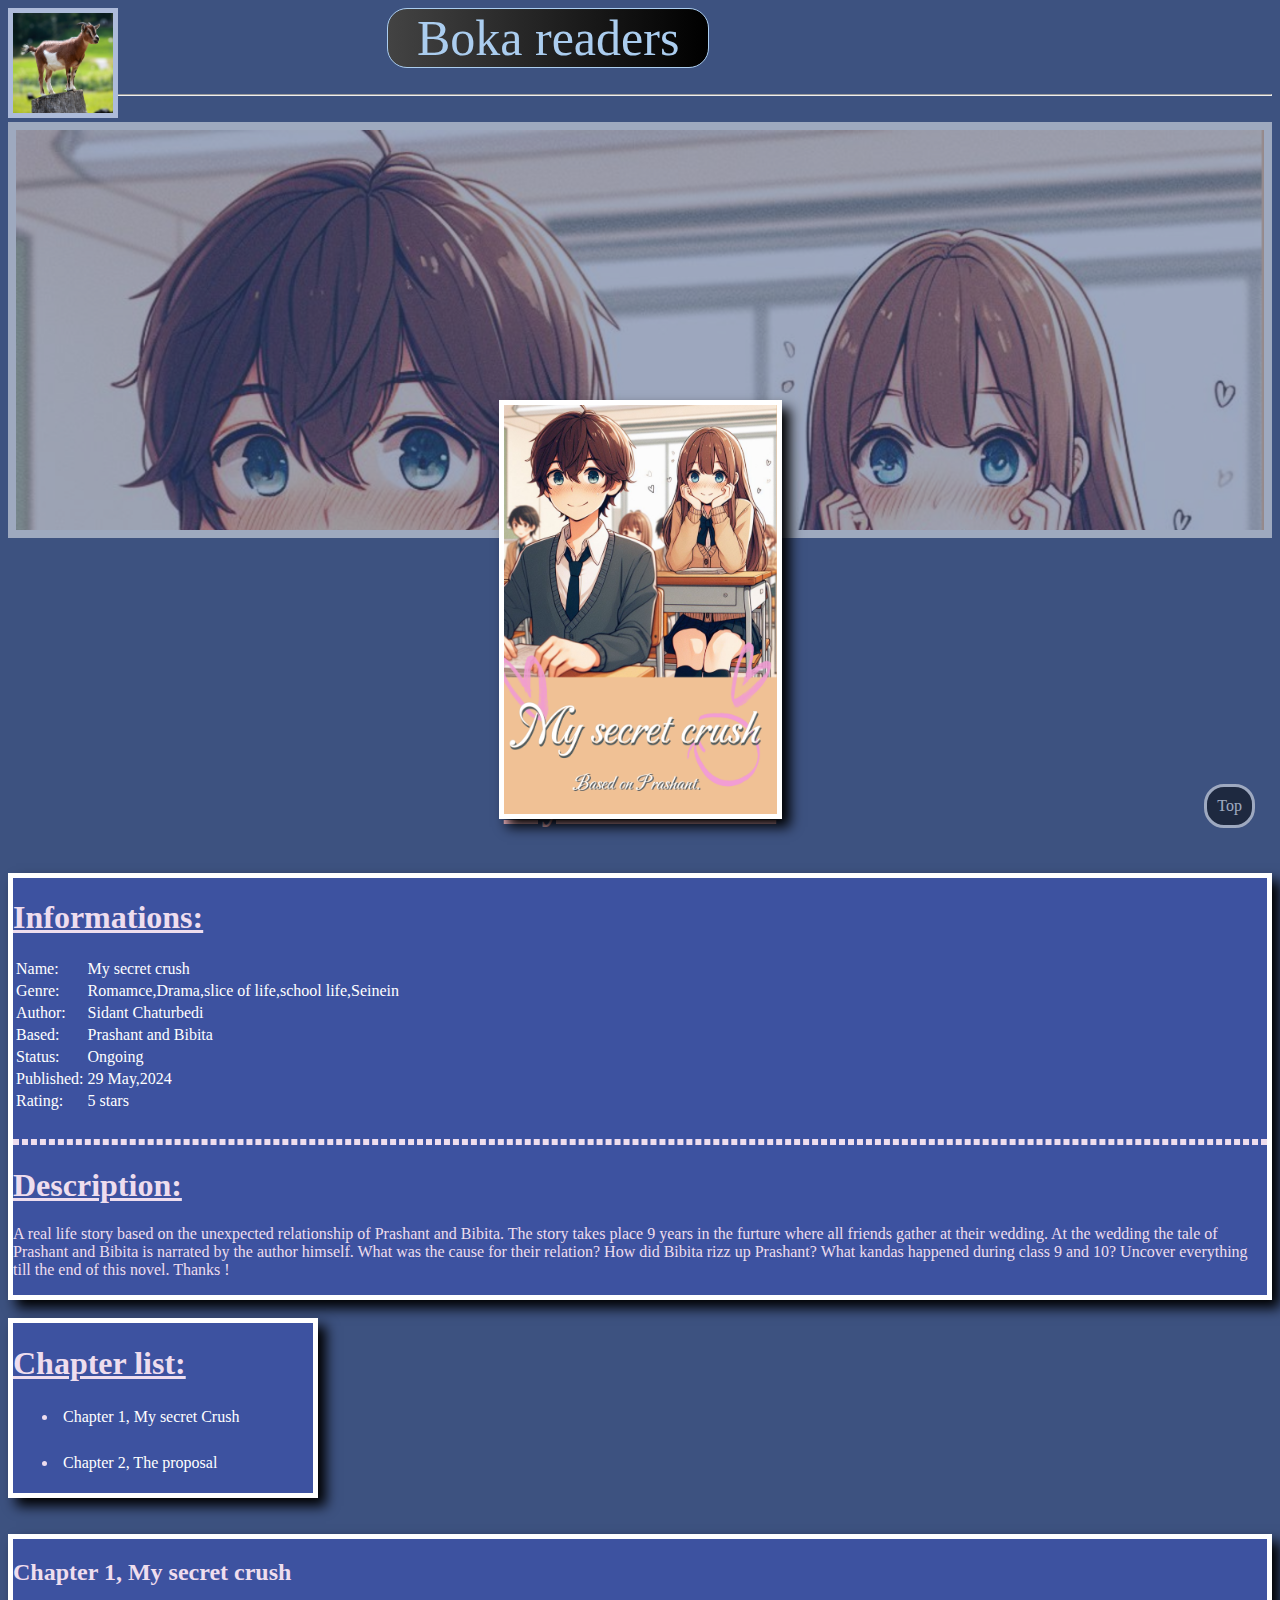
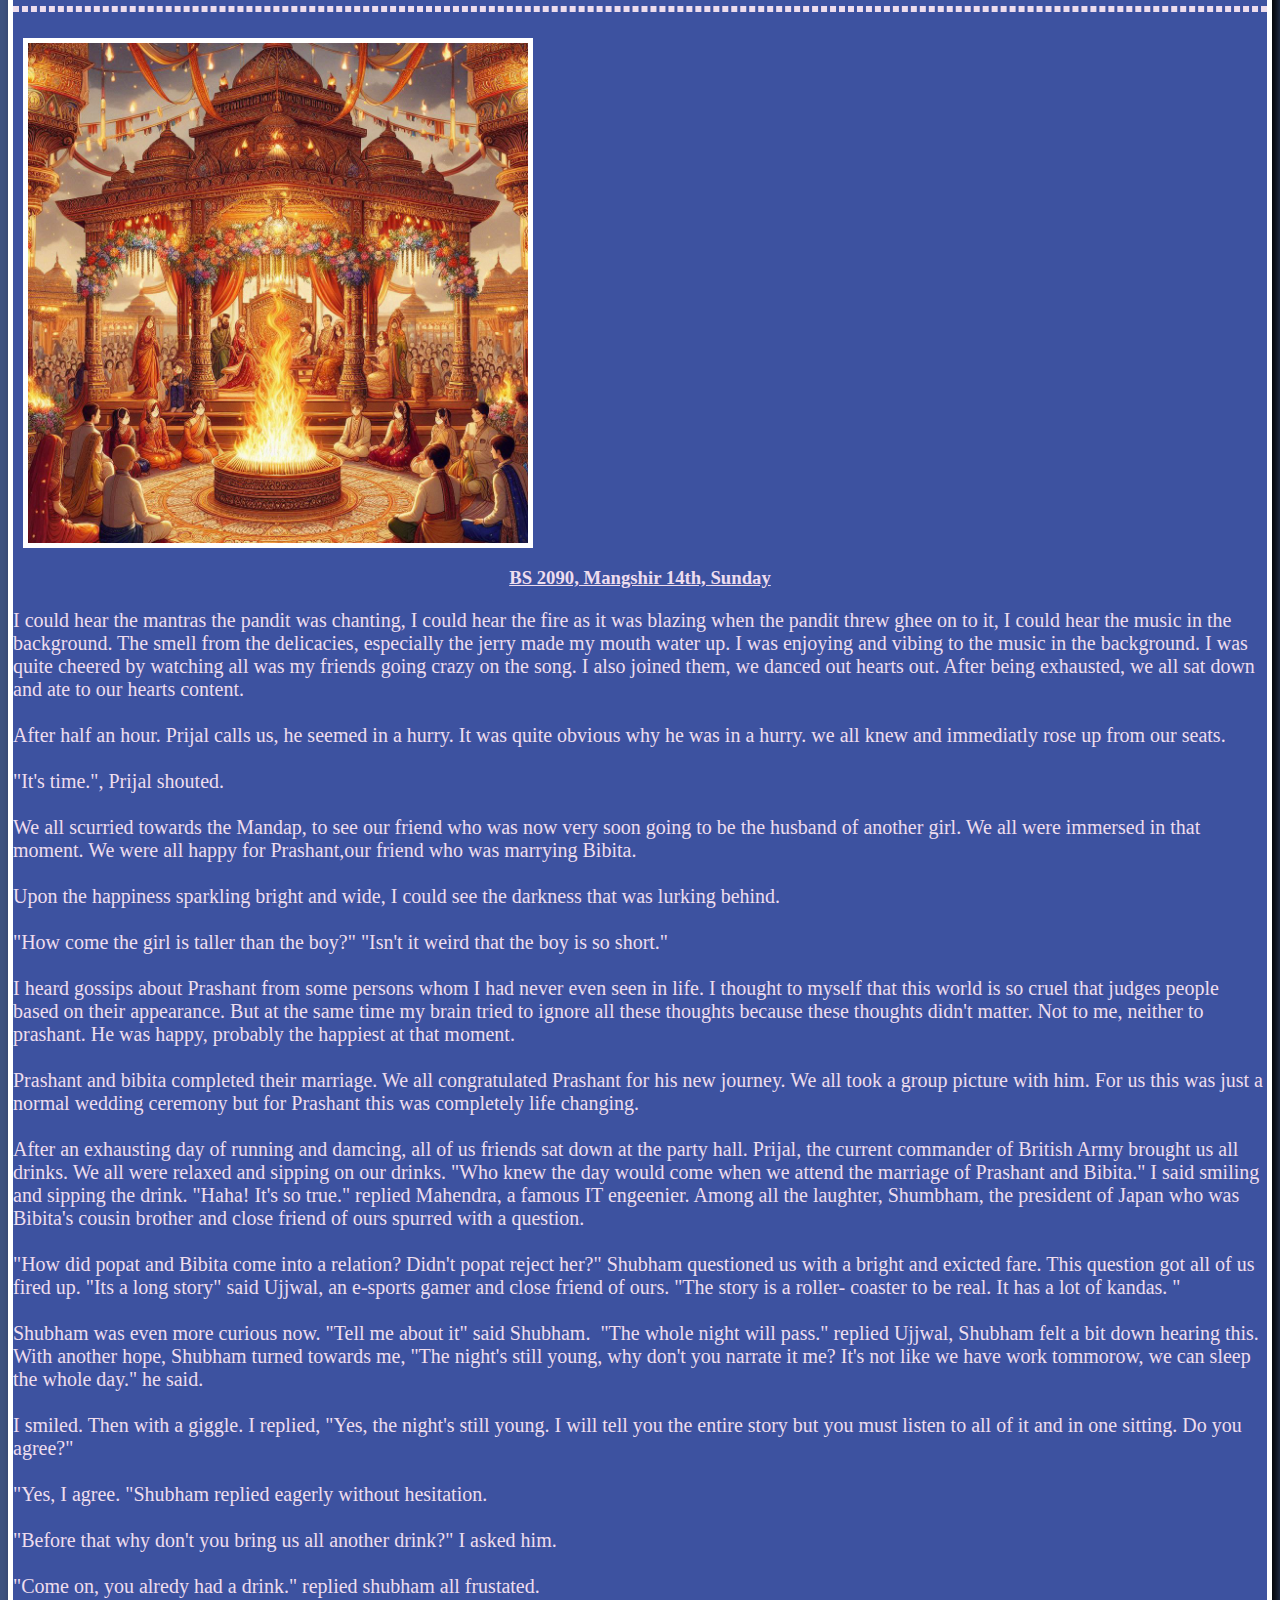
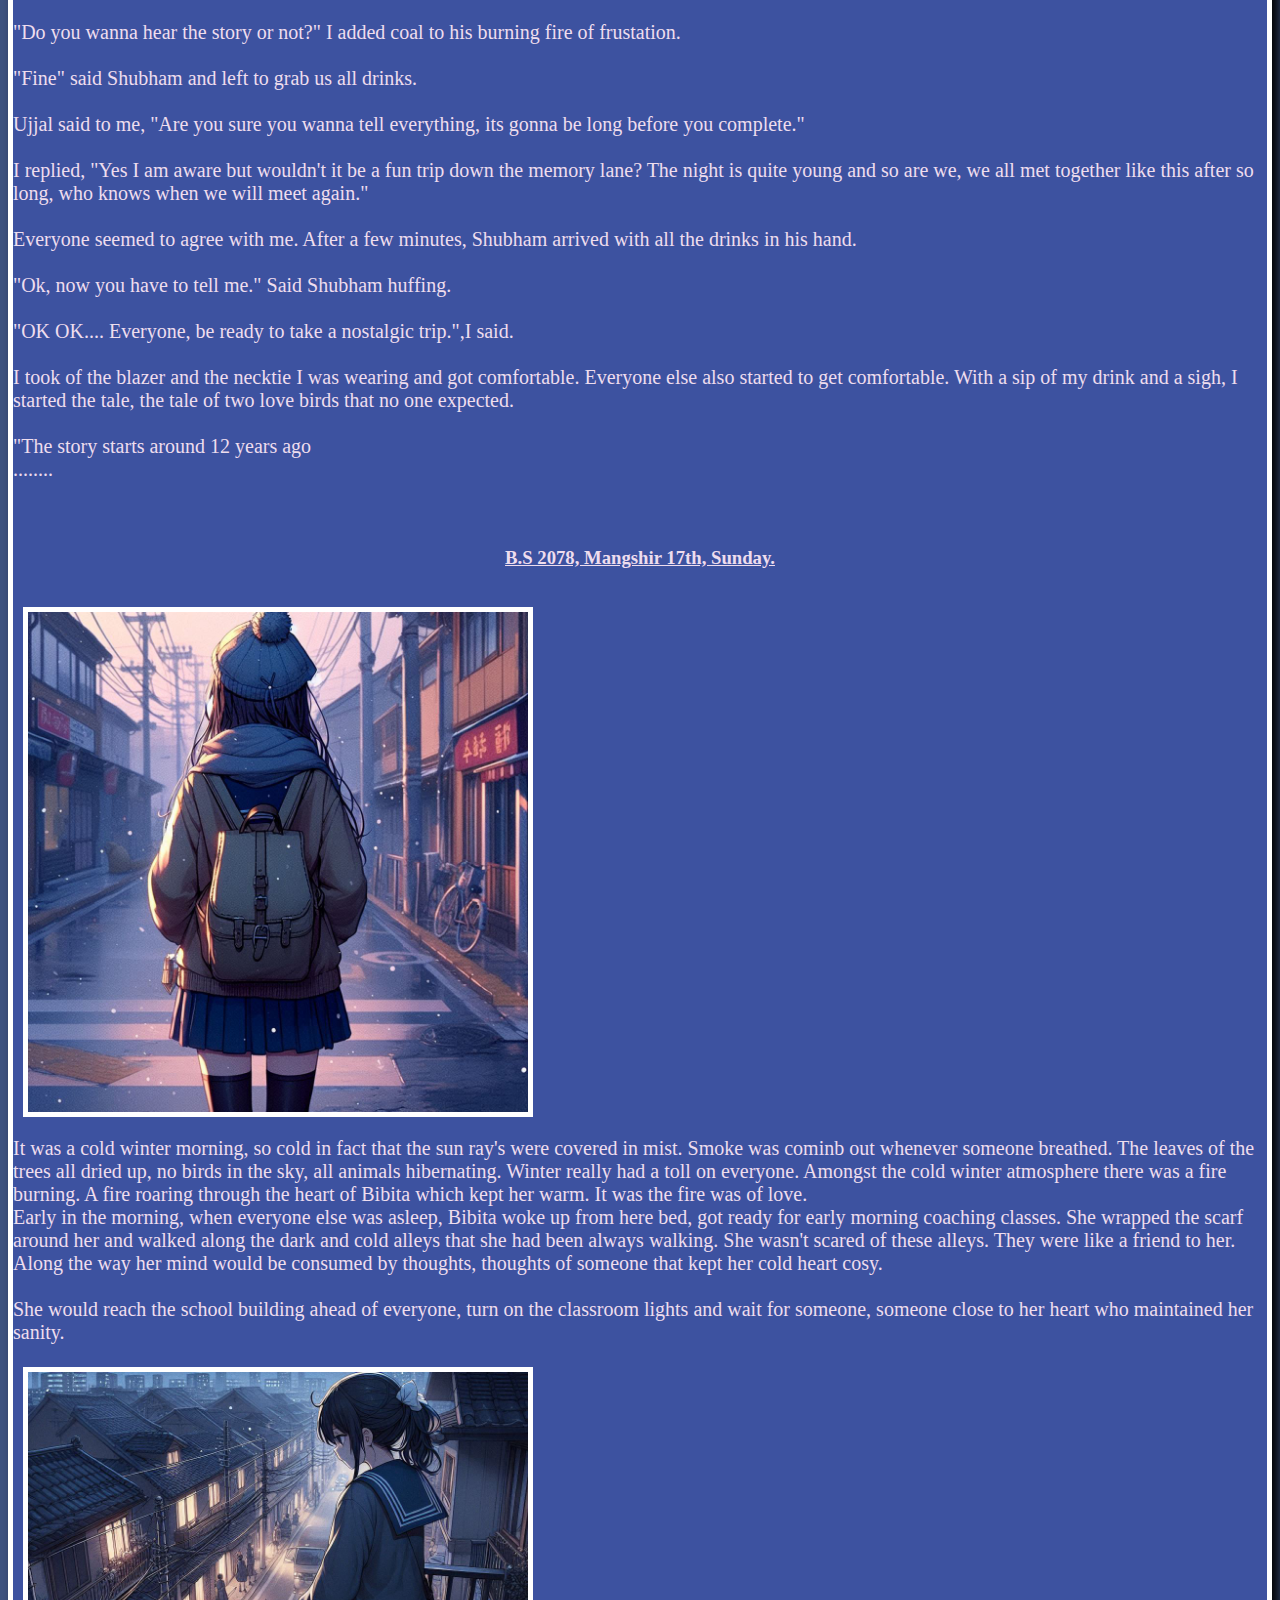
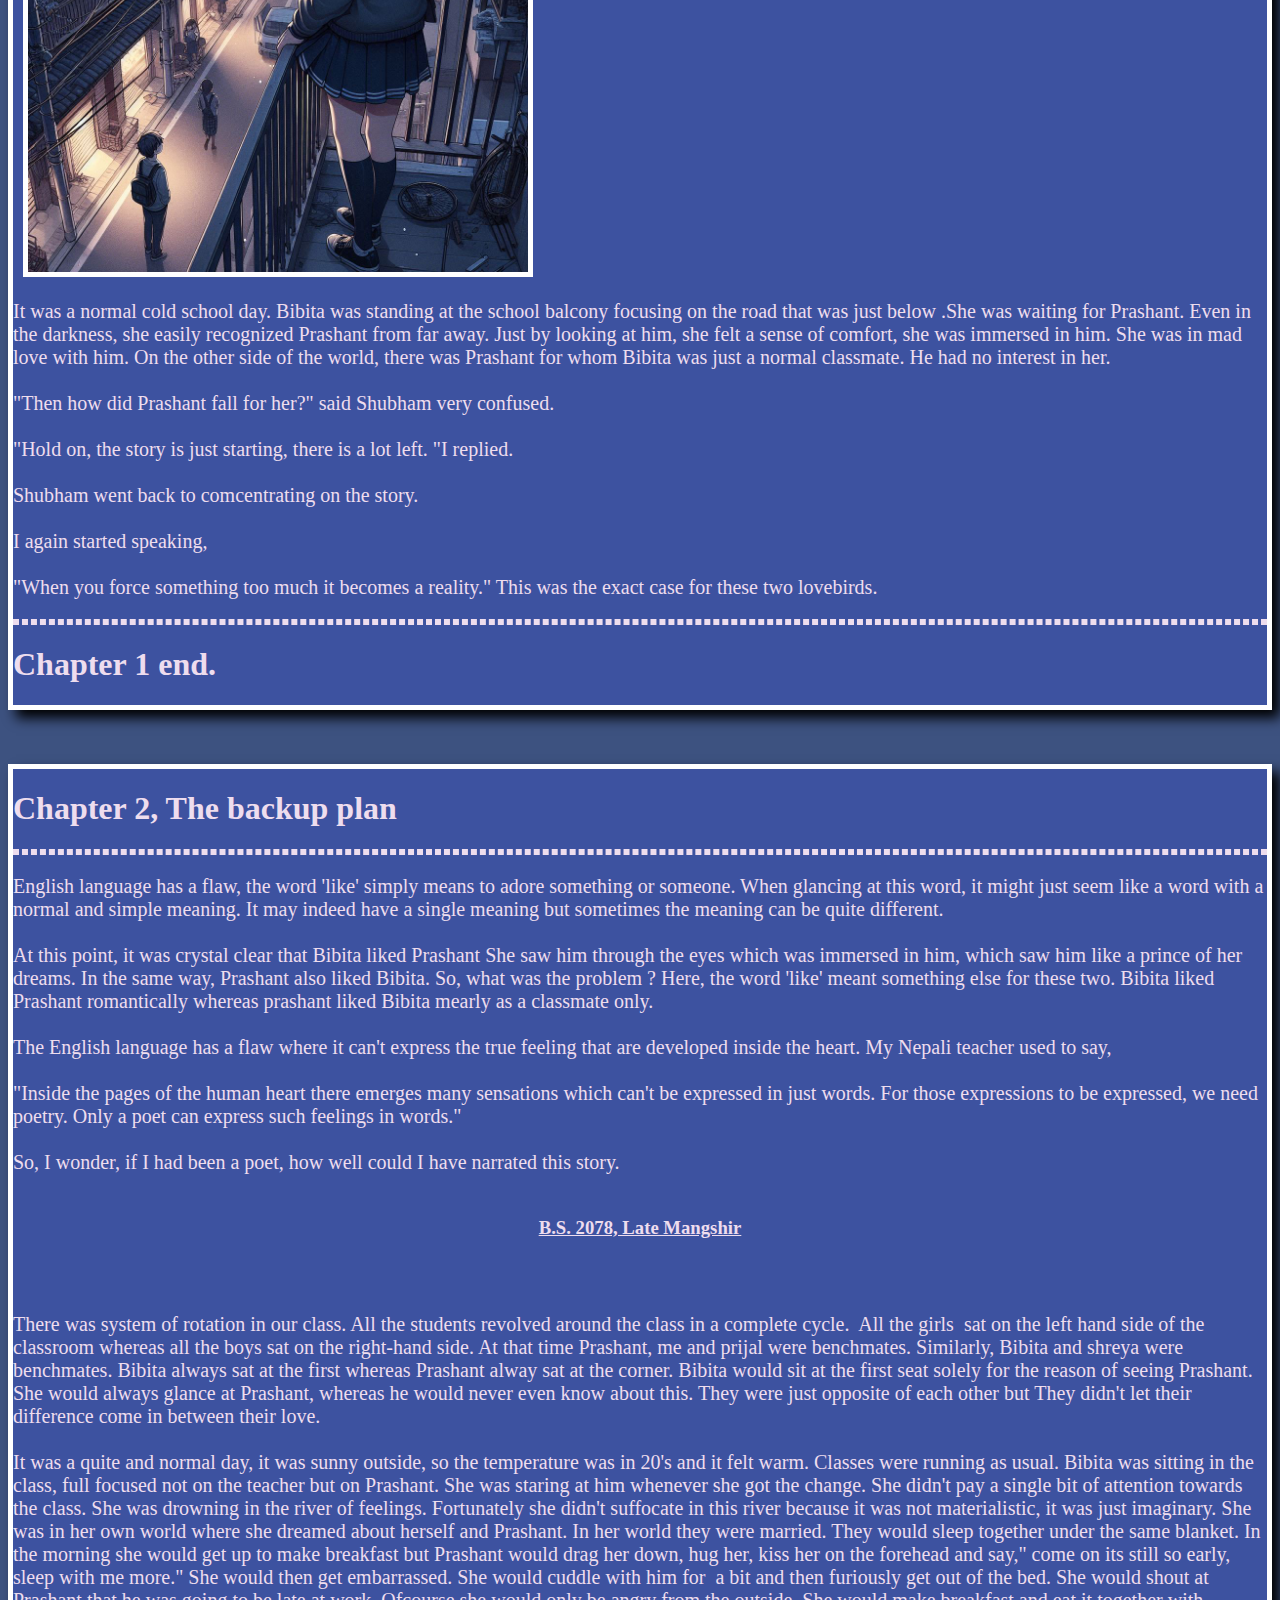
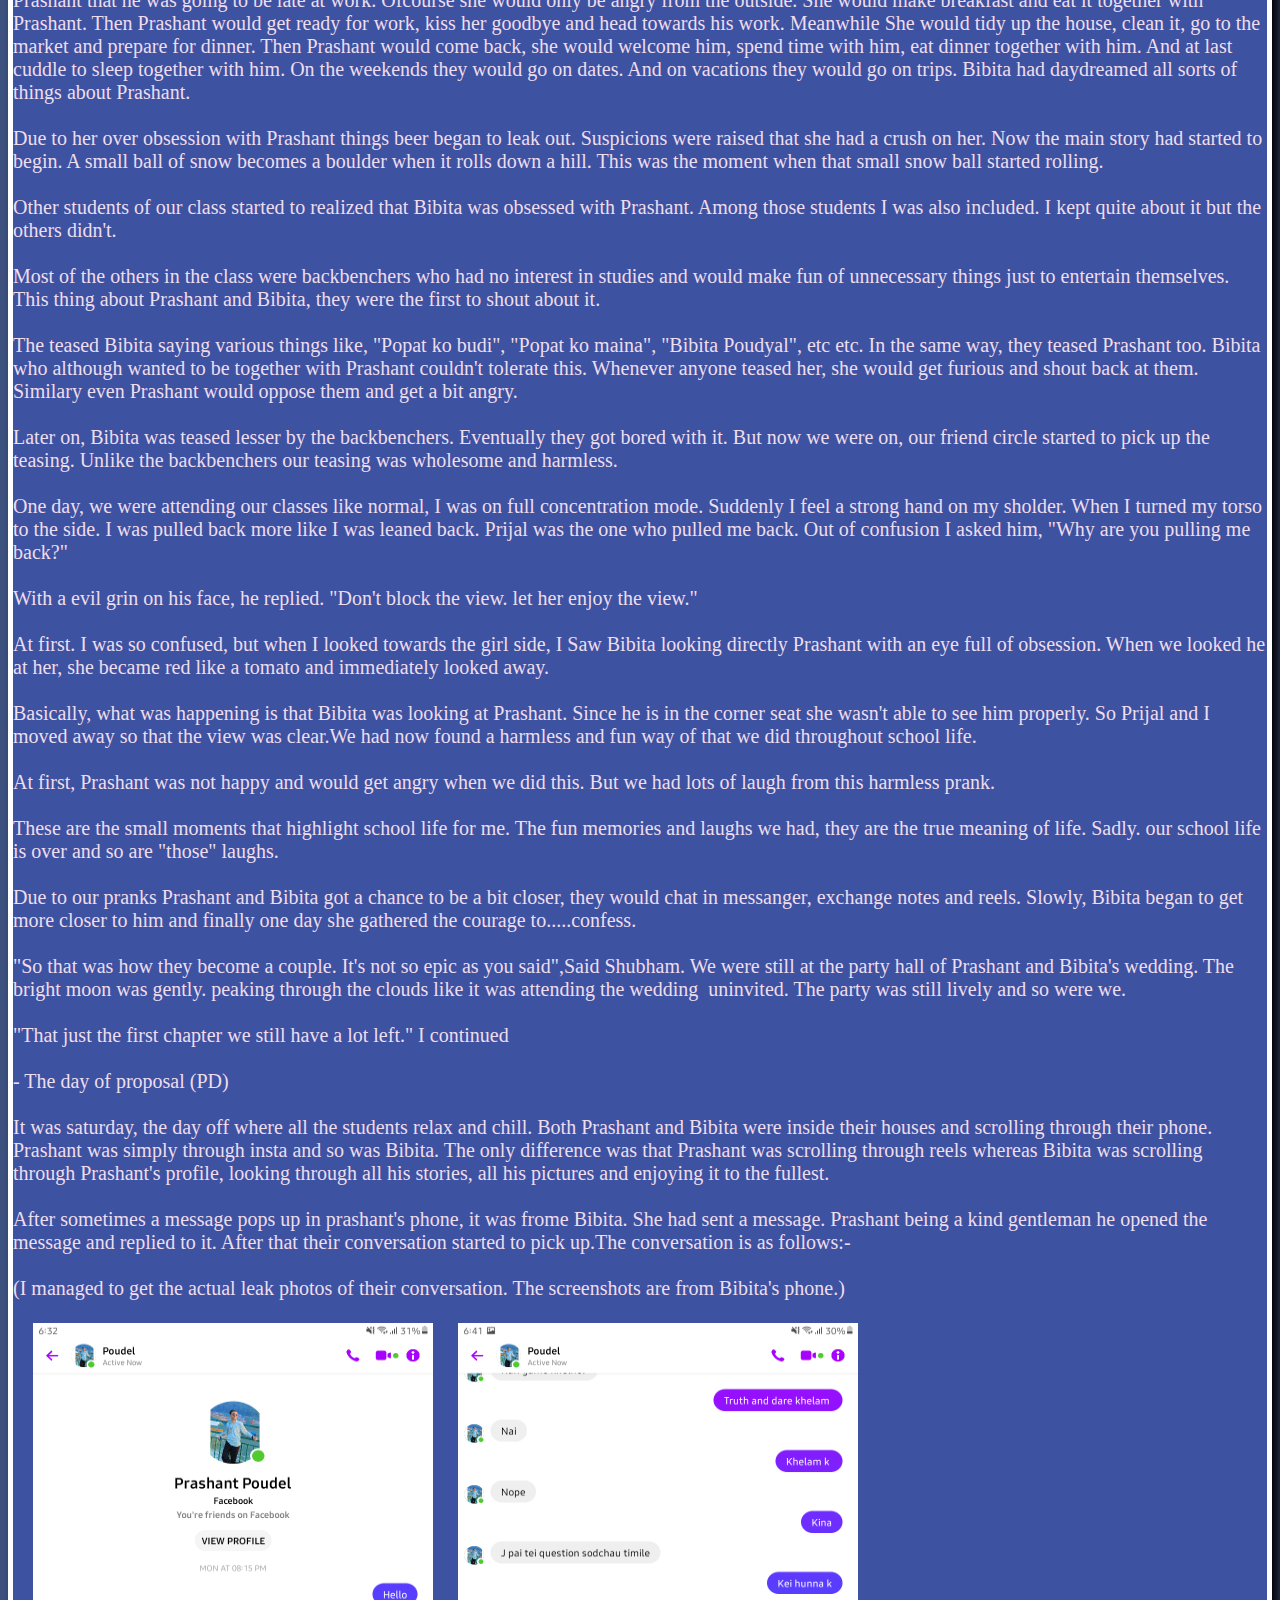
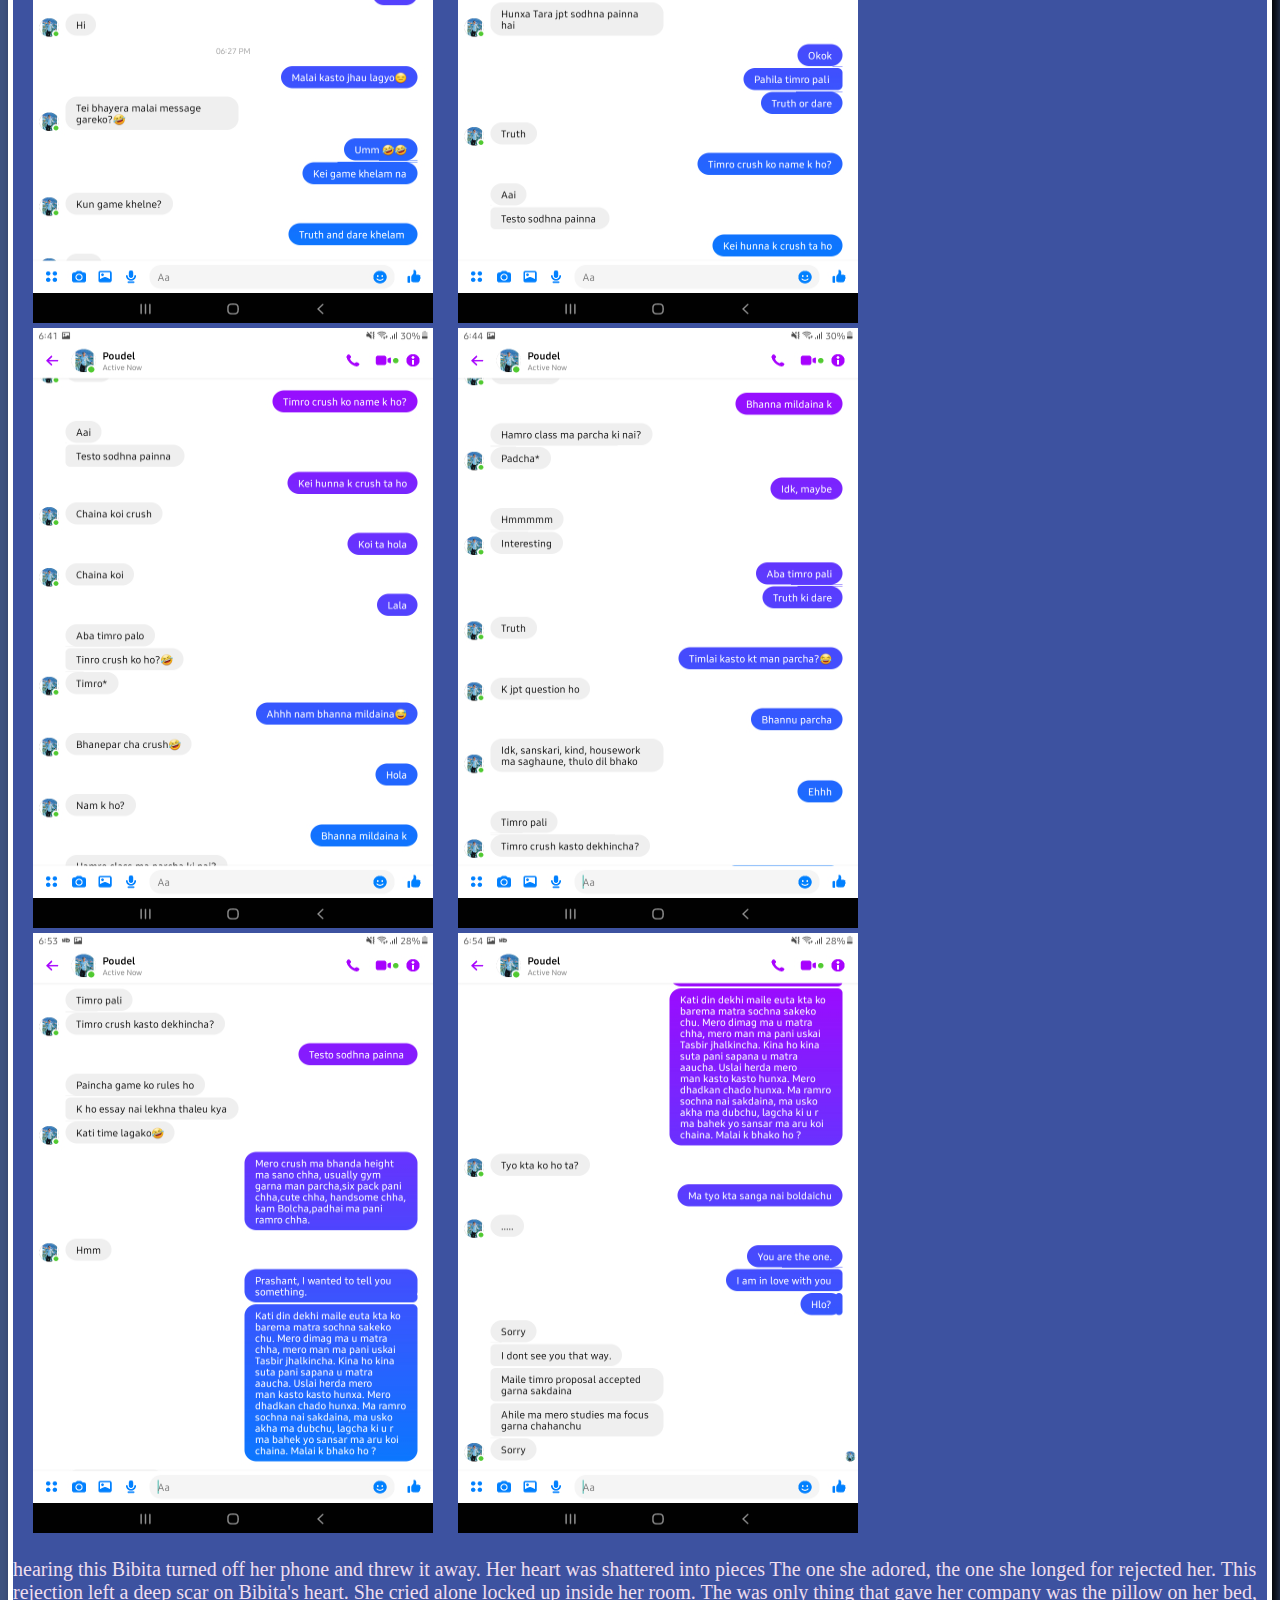
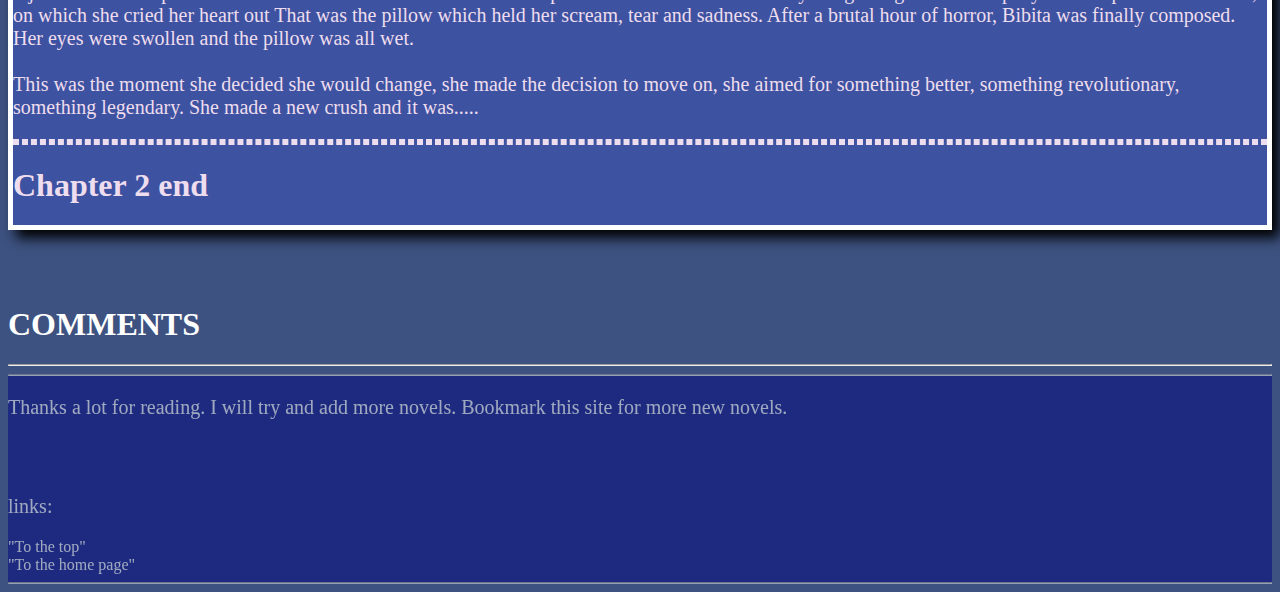
<file: MSC.html>
<html>
<head>
 <title>Boka reader</title>
 <link rel="stylesheet" href="Read.css">
</head>
 <script src="https://giscus.app/client.js"

        data-repo="Gun4shot/Gun4shot.github.io"

        data-repo-id="R_kgDOIuzDNQ"

        data-category="Announcements"

        data-category-id="DIC_kwDOIuzDNc4CWJFu"

        data-mapping="pathname"

        data-strict="0"

        data-reactions-enabled="1"

        data-emit-metadata="0"

        data-input-position="bottom"

        data-theme="preferred_color_scheme"

        data-lang="en"

        crossorigin="anonymous"

        async>

 </script>
<body>
 <img class="img1" src="Boka.jpg">
    <div class="head" >
    <div class="head2"><a href="index.html" class="index_tittle">Boka readers</a></div>
    </div>
 <br>
 <hr>
 <br>
  <div class="button">
    <a href="index.html">Top</a>
  </div>
  
  <div class="Bg_img">
    
  </div>
  <div class="Bg_edit">
  <img class="MSC_poster" src="Mysecretcrush.jpg ">
  </div>
  <br>
  <br>
  <br>
  <br>
  <br>
  <br>
    <br>
  <br>
  <br>
  <br>
    <br>
  <br>
  <h1 class="head_tittle"><u>My secret crush</u></h1>
  <br>
  <div class="info">
    <h1><u>Informations:</u></h1>
    <table class="info_table">
      <tr>
        <td>Name:</td>
        <td>My secret crush</td>
      </tr>
      <tr >
        <td>Genre:</td>
        <td>Romamce,Drama,slice of life,school life,Seinein</td>
      </tr>
      <tr >
        <td>Author:</td>
        <td>Sidant Chaturbedi</td>
      </tr>
      <tr >
        <td>Based:</td>
        <td>Prashant and Bibita</td>
      </tr>
      <tr >
        <td>Status:</td>
        <td>Ongoing</td>
      </tr>
      <tr >
        <td>Published:</td>
        <td>29 May,2024</td>
      </tr>
      <tr >
        <td>Rating:</td>
        <td>5 stars</td>
      </tr>
    </table>
    <br >
    <hr style="border: 3px dashed #EDE;" />
    <h1 ><u>Description:</u></h1>
     <p style="font-size:16px;">
       A real life story based on the unexpected relationship of Prashant and Bibita. The story takes place 9 years in the furture where all friends gather at their wedding. At the wedding the tale of Prashant and Bibita is narrated by the author himself. What was the cause for their relation? How did Bibita rizz up Prashant? What kandas happened during class 9 and 10? Uncover everything till the end of this novel. Thanks !
     </p>
     </div>
     <br>
     <div class="Ch_list">
         <h1 ><u>Chapter list:</u></h1>
         <ul>
           <li><a href="#chapter_1" class="nv2_section">Chapter 1, My secret Crush</a> </li>
           <li><a href="#chapter_2" class="nv2_section">Chapter 2, The proposal</a></li>
         </ul>
         
         </div>
<br>
<br>
 <section id="chapter_1">
<div class="info">
  <h2>Chapter 1, My secret crush</h2>
      <hr style="border: 3px dashed #EDE;" />
      <br>
      <img style="width:500px; height:500px; border:solid 5px white; margin-left:10px;" src="Mandap.jpeg">       
      <h3><u>BS 2090, Mangshir 14th, Sunday</u></h3>
      <p> 
I could hear the mantras the pandit was chanting, I could hear the fire as it was blazing when the pandit threw ghee on to it, I could hear the music in the background. The smell from the delicacies, especially the jerry made my mouth water up. I was enjoying and vibing to the music in the background. I was quite cheered by watching all was my friends going crazy on the song. I also joined them, we danced out hearts out. After being exhausted, we all sat down and ate to our hearts content.
<br>
<br>
After half an hour. Prijal calls us, he seemed in a hurry. It was quite obvious why he was in a hurry. we all knew and immediatly rose up from our seats.
<br>
<br>
"It's time.", Prijal shouted.
<br>
<br>
We all scurried towards the Mandap, to see our friend who was now very soon going to be the husband of another girl. We all were immersed in that moment. We were all happy for Prashant,our friend who was marrying Bibita. 
<br>
<br>
Upon the happiness sparkling bright and wide, I could see the darkness that was lurking behind.
<br>
<br>
"How come the girl is taller than the boy?" 
"Isn't it weird that the boy is so short."
<br>
<br>
I heard gossips about Prashant from some persons whom I had never even seen in life. I thought to myself that this world is so cruel that judges people based on their appearance. But at the same time my brain tried to ignore all these thoughts because these thoughts didn't matter. Not to me, neither to prashant. He was happy, probably the happiest at that moment.
<br>
<br>
Prashant and bibita completed their marriage. We all congratulated Prashant for his new journey. We all took a group picture with him. For us this was just a normal wedding ceremony but for Prashant this was completely life changing.
<br>
<br>
After an exhausting day of running and damcing, all of us friends sat down at the party hall. Prijal, the current commander of British Army brought us all drinks. We all were relaxed and sipping on our drinks. "Who knew the day would come when we attend the marriage of Prashant and Bibita." I said smiling and sipping the drink. "Haha! It's so true." replied Mahendra, a famous IT engeenier. Among all the laughter, Shumbham, the president of Japan who was Bibita's cousin brother and close friend of ours spurred with a question.
<br>
<br>
"How did popat and Bibita come into a relation? Didn't popat reject her?" Shubham questioned us with a bright and exicted fare. This question got all of us fired up. "Its a long story" said Ujjwal, an e-sports gamer and close friend of ours. "The story is a roller- coaster to be real. It has a lot of kandas. "
<br>
<br>
Shubham was even more curious now. "Tell me about it" said Shubham.  "The whole night will pass." replied Ujjwal, Shubham felt a bit down hearing this. With another hope, Shubham turned towards me, "The night's still young, why don't you narrate it me? It's not like we have work tommorow, we can sleep the whole day." he said.
<br>
<br>
I smiled. Then with a giggle. I replied, "Yes, the night's still young. I will tell you the entire story but you must listen to all of it and in one sitting. Do you agree?"
<br>
<br>
"Yes, I agree. "Shubham replied eagerly without hesitation.
<br>
<br>
"Before that why don't you bring us all another drink?" I asked him.
<br>
<br>
"Come on, you alredy had a drink." replied shubham all frustated.
<br>
<br>
"Do you wanna hear the story or not?" I added coal to his burning fire of frustation. 
<br>
<br>
"Fine" said Shubham and left to grab us all drinks.
<br>
<br>
Ujjal said to me, "Are you sure you wanna tell everything, its gonna be long before you complete."
<br>
<br>
I replied, "Yes I am aware but wouldn't it be a fun trip down the memory lane? The night is quite young and so are we, we all met together like this after so long, who knows when we will meet again."
<br>
<br>
Everyone seemed to agree with me. After a few minutes, Shubham arrived with all the drinks in his hand.
<br>
<br>
"Ok, now you have to tell me." Said Shubham huffing.
<br>
<br>
"OK OK.... Everyone, be ready to take a nostalgic trip.",I said.
<br>
<br>
I took of the blazer and the necktie I was wearing and got comfortable. Everyone else also started to get comfortable. With a sip of my drink and a sigh, I started the tale, the tale of two love birds that no one expected.
<br>
<br>
"The story starts around 12 years ago<br>
........
<br>
<br>
<br>
<h3><u>B.S 2078, Mangshir 17th, Sunday.</u></h3>
</p>
<br>
      <img style="width:500px; height:500px; border:solid 5px white; margin-left:10px;" src="Girl.jpeg">  
<p>
It was a cold winter morning, so cold in fact that the sun ray's were covered in mist. Smoke was cominb out whenever someone breathed. The leaves of the trees all dried up, no birds in the sky, all animals hibernating. Winter really had a toll on everyone. Amongst the cold winter atmosphere there was a fire burning. A fire roaring through the heart of Bibita which kept her warm. It was the fire was of love.
<br>
Early in the morning, when everyone else was asleep, Bibita woke up from here bed, got ready for early morning coaching classes. She wrapped the scarf around her and walked along the dark and cold alleys that she had been always walking. She wasn't scared of these alleys. They were like a friend to her. Along the way her mind would be consumed by thoughts, thoughts of someone that kept her cold heart cosy. 
<br>
<br>
She would reach the school building ahead of everyone, turn on the classroom lights and wait for someone, someone close to her heart who maintained her sanity. 
<br>
<br>
       <img style="width:500px; height:500px; border:solid 5px white; margin-left:10px;" src="Balcony.jpeg">  
       <br >
       <br >
It was a normal cold school day. Bibita was standing at the school balcony focusing on the road that was just below .She was waiting for Prashant. Even in the darkness, she easily recognized Prashant from far away. Just by looking at him, she felt a sense of comfort, she was immersed in him. She was in mad love with him. On the other side of the world, there was Prashant for whom Bibita was just a normal classmate. He had no interest in her. 
<br>
<br>
"Then how did Prashant fall for her?" said Shubham very confused. 
<br>
<br>
"Hold on, the story is just starting, there is a lot left. "I replied. 
<br>
<br>
Shubham went back to comcentrating on the story. 
<br>
<br>
I again started speaking, 
<br>
<br>
"When you force something too much it becomes a reality."
This was the exact case for these two lovebirds.
</p>
      <hr style="border: 3px dashed #EDE;" />
      <h1>Chapter 1 end.</h1>
      </section>
<br>
<br>
<br>
      <section id="chapter_2">
        <div class="info">
         <h1 > Chapter 2, The backup plan </h1>
               <hr style="border: 3px dashed #EDE;" />
         <p>
           English language has a flaw, the word 'like' simply means to adore something or someone. When glancing at this word, it might just seem like a word with a normal and simple meaning. It may indeed have a single meaning but sometimes the meaning can be quite different.
<br>
<br>
At this point, it was crystal clear that Bibita liked Prashant She saw him through the eyes which was immersed in him, which saw him like a prince of her dreams. In the same way, Prashant also liked Bibita. So, what was the problem ? Here, the word 'like' meant something else for these two. Bibita liked Prashant romantically whereas prashant liked Bibita mearly as a classmate only.
<br>
<br>
The English language has a flaw where it can't express the true feeling that are developed inside the heart. My Nepali teacher used to say,
<br>
<br>
"Inside the pages of the human heart there emerges many sensations which can't be expressed in just words. For those expressions to be expressed, we need poetry. Only a poet can express such feelings in words."
<br>
<br>
So, I wonder, if I had been a poet, how well could I have narrated this story.
<br>
<br> 
</p>
<h3 ><u>B.S. 2078, Late Mangshir </u></h3>
<br>
<br>
<p>
There was system of rotation in our class. All the students revolved around the class in a complete cycle.  All the girls  sat on the left hand side of the classroom whereas all the boys sat on the right-hand side. At that time Prashant, me and prijal were benchmates. Similarly, Bibita and shreya were benchmates. Bibita always sat at the first whereas Prashant alway sat at the corner. Bibita would sit at the first seat solely for the reason of seeing Prashant. She would always glance at Prashant, whereas he would never even know about this. They were just opposite of each other but They didn't let their difference come in between their love.
<br>
<br>
It was a quite and normal day, it was sunny outside, so the temperature was in 20's and it felt warm. Classes were running as usual. Bibita was sitting in the class, full focused not on the teacher but on Prashant. She was staring at him whenever she got the change. She didn't pay a single bit of attention towards the class. She was drowning in the river of feelings. Fortunately she didn't suffocate in this river because it was not materialistic, it was just imaginary. She was in her own world where she dreamed about herself and Prashant. In her world they were married. They would sleep together under the same blanket. In the morning she would get up to make breakfast but Prashant would drag her down, hug her, kiss her on the forehead and say," come on its still so early, sleep with me more." She would then get embarrassed. She would cuddle with him for  a bit and then furiously get out of the bed. She would shout at Prashant that he was going to be late at work. Ofcourse she would only be angry from the outside. She would make breakfast and eat it together with Prashant. Then Prashant would get ready for work, kiss her goodbye and head towards his work. Meanwhile She would tidy up the house, clean it, go to the market and prepare for dinner. Then Prashant would come back, she would welcome him, spend time with him, eat dinner together with him. And at last cuddle to sleep together with him. On the weekends they would go on dates. And on vacations they would go on trips. Bibita had daydreamed all sorts of things about Prashant.
<br>
<br>
Due to her over obsession with Prashant things beer began to leak out. Suspicions were raised that she had a crush on her. Now the main story had started to begin. A small ball of snow becomes a boulder when it rolls down a hill. This was the moment when that small snow ball started rolling.
<br>
<br>
Other students of our class started to realized that Bibita was obsessed with Prashant. Among those students I was also included. I kept quite about it but the others didn't.
<br>
<br>
Most of the others in the class were backbenchers who had no interest in studies and would make fun of unnecessary things just to entertain themselves. This thing about Prashant and Bibita, they were the first to shout about it.
<br>
<br>
The teased Bibita saying various things like, "Popat ko budi", "Popat ko maina", "Bibita Poudyal", etc etc. In the same way, they teased Prashant too. Bibita who although wanted to be together with Prashant couldn't tolerate this. Whenever anyone teased her, she would get furious and shout back at them. Similary even Prashant would oppose them and get a bit angry.
<br>
<br>
Later on, Bibita was teased lesser by the backbenchers. Eventually they got bored with it. But now we were on, our friend circle started to pick up the teasing. Unlike the backbenchers our teasing was wholesome and harmless.
<br>
<br>


One day, we were attending our classes like normal, I was on full concentration mode. Suddenly I feel a strong hand on my sholder. When I turned my torso to the side. I was pulled back more like I was leaned back. Prijal was the one who pulled me back. Out of confusion I asked him, "Why are you pulling me back?"
<br>
<br>
With a evil grin on his face, he replied. "Don't block the view. let her enjoy the view."
<br>
<br>
At first. I was so confused, but when I looked towards the girl side, I Saw Bibita looking directly Prashant with an eye full of obsession. When we looked he at her, she became red like a tomato and immediately looked away.
<br>
<br>
Basically, what was happening is that Bibita was looking at Prashant. Since he is in the corner seat she wasn't able to see him properly. So Prijal and I moved away so that the view was clear.We had now found a harmless and fun way of that we did throughout school life.
<br>
<br>
At first, Prashant was not happy and would get angry when we did this. But we had lots of laugh from this harmless prank.
<br>
<br>
These are the small moments that highlight school life for me. The fun memories and laughs we had, they are the true meaning of life. Sadly. our school life is over and so are "those" laughs.
<br>
<br>
Due to our pranks Prashant and Bibita got a chance to be a bit closer, they would chat in messanger, exchange notes and reels. Slowly, Bibita began to get more closer to him and finally one day she gathered the courage to.....confess.
<br>
<br>
"So that was how they become a couple. It's not so epic as you said",Said Shubham. We were still at the party hall of Prashant and Bibita's wedding. The bright moon was gently. peaking through the clouds like it was attending the wedding  uninvited. The party was still lively and so were we.
<br>
<br>
"That just the first chapter we still have a lot left." I continued
<br>
<br>


- The day of proposal (PD)
<br>
<br>
It was saturday, the day off where all the students relax and chill. Both Prashant and Bibita were inside their houses and scrolling through their phone. Prashant was simply through insta and so was Bibita. The only difference was that Prashant was scrolling through reels whereas Bibita was scrolling through Prashant's profile, looking through all his stories, all his pictures and enjoying it to the fullest.
<br>
<br>
After sometimes a message pops up in prashant's phone, it was frome Bibita. She had sent a message. Prashant being a kind gentleman he opened the message and replied to it. After that their conversation started to pick up.The conversation is as follows:- 
<br>
<br>
(I managed to get the actual leak photos of their conversation. The screenshots are from Bibita's phone.)
<br>
<br>
<img src="Ss1.jpg" class="ss">
<img src="Ss2.jpg" class="ss">
<img src="Ss3.jpg" class="ss">
<img src="Ss4.jpg" class="ss">
<img src="Ss5.jpg" class="ss">
<img src="Ss6.jpg" class="ss">
         </p>
        <p>
          hearing this Bibita turned off her phone and threw it away. Her heart was shattered into pieces The one she adored, the one she longed for rejected her. This rejection left a deep scar on Bibita's heart. She cried alone locked up inside her room. The was only thing that gave her company was the pillow on her bed, on which she cried her heart out That was the pillow which held her scream, tear and sadness. After a brutal hour of horror, Bibita was finally composed. Her eyes were swollen and the pillow was all wet.
 <br>
 <br>
This was the moment she decided she would change, she made the decision to move on, she aimed for something better, something revolutionary, something legendary. She made a new crush and it was.....
        </p>
              <hr style="border: 3px dashed #EDE;" />
              <h1>Chapter 2 end</h1>
        </div>
        
      </section>
</div>
<br>
<br>
<br>
<h1>COMMENTS</h1>

 <hr>

 <div class=giscus>

  </div>

  <div class=container>
    <hr>
    <p>Thanks a lot for reading. I will try and add more novels. Bookmark this site for more new novels. </p>
<br>
<br>
<p> links:</p>
<a href="Nv2.html" class="nv1"> "To the top" </a>
<br>
<a href="index.html" class="nv1"> "To the home page" </a>
<hr>
</div>
</div>
 </body>
</html>
</file>
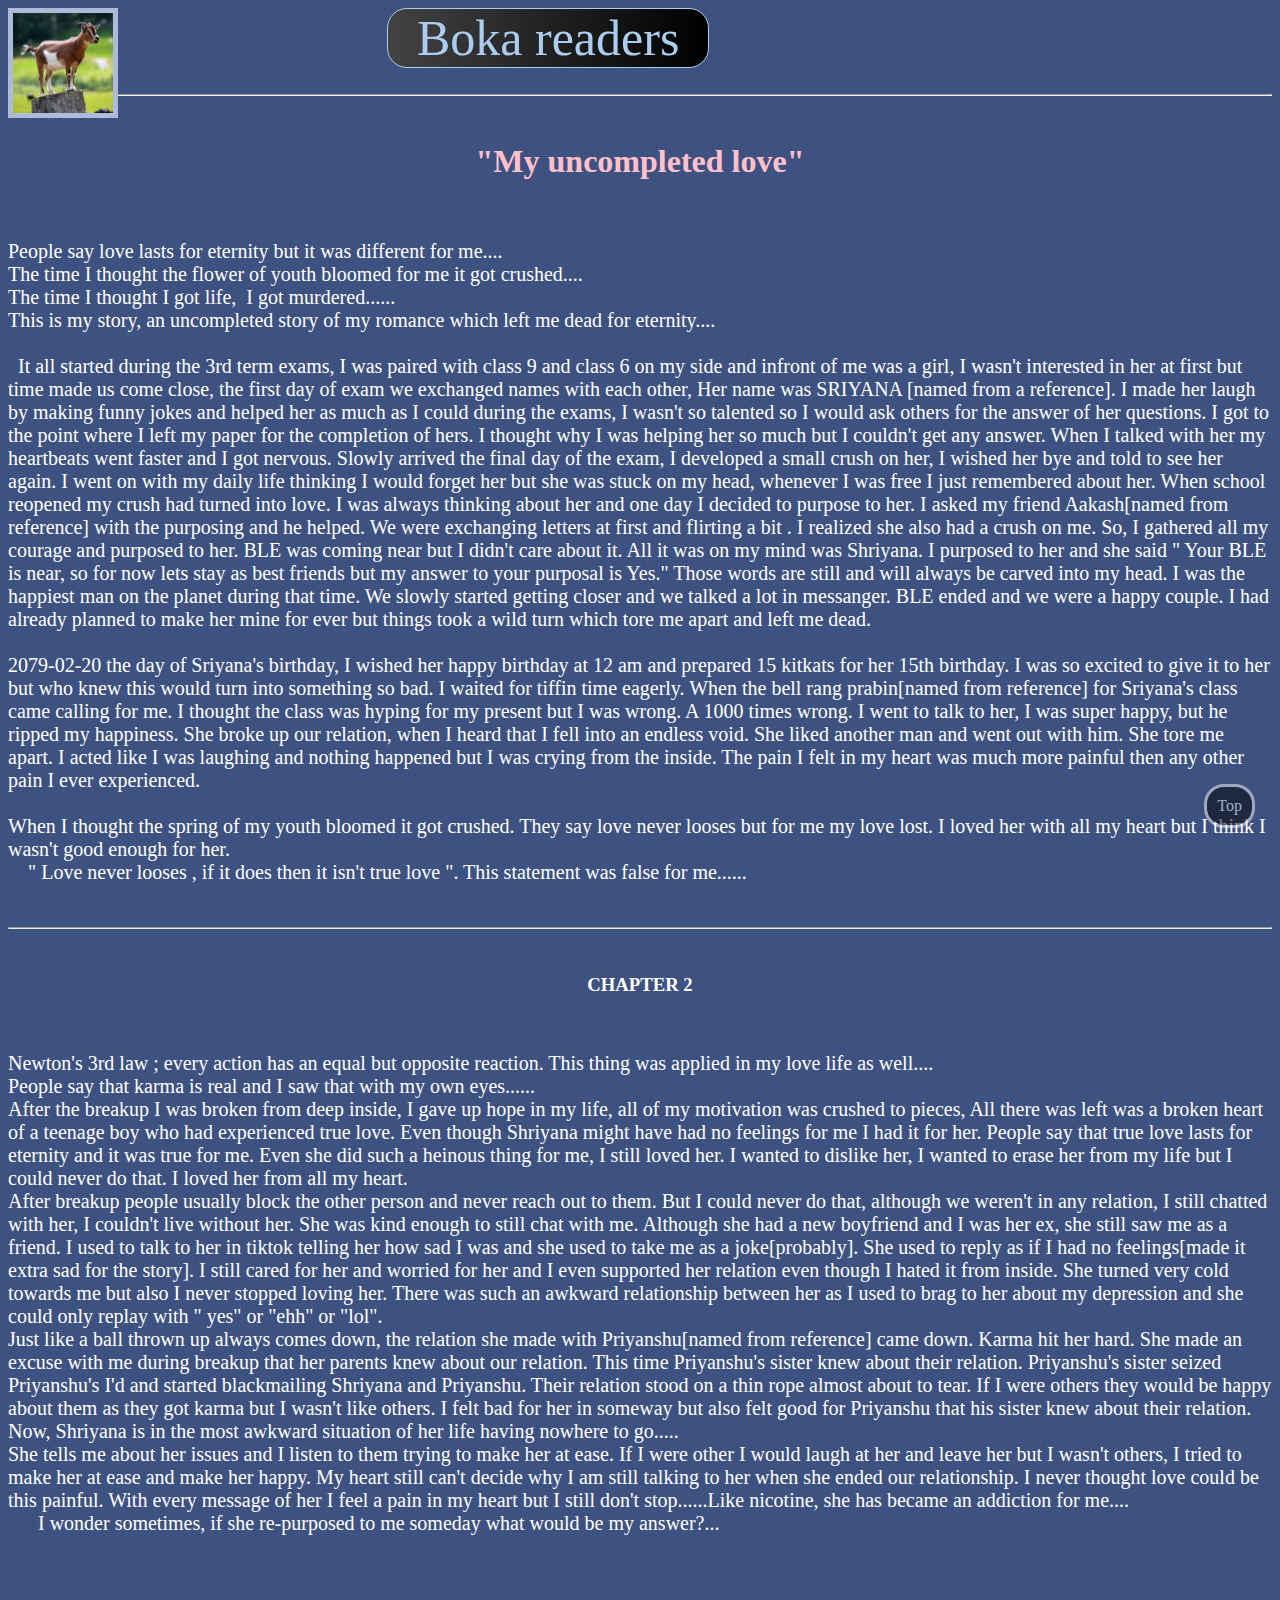
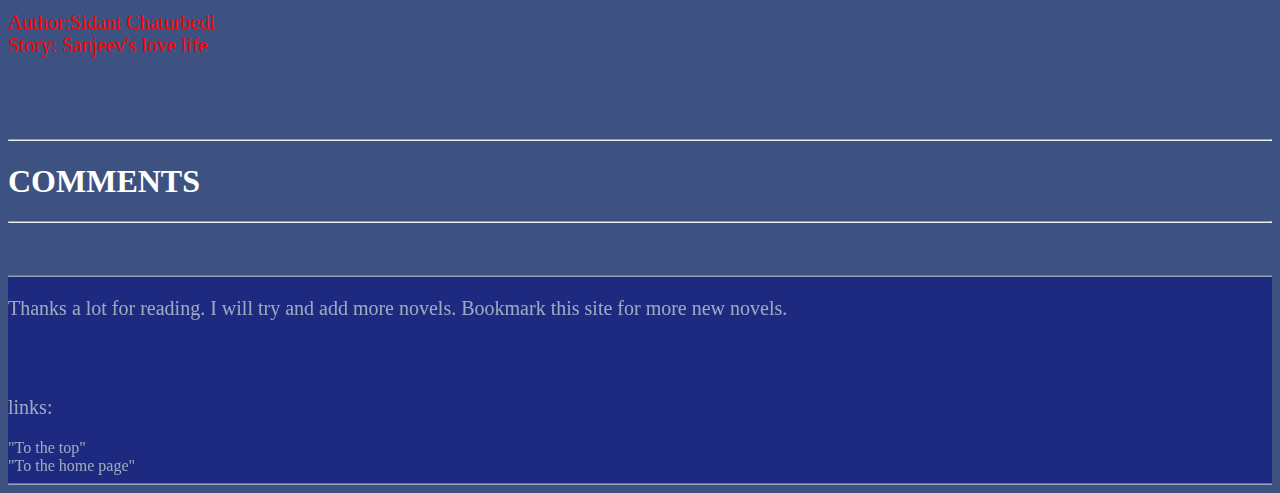
<file: Nv1.html>
<html>
 <head>
  <title> My uncompleted love</title>
  <link rel="stylesheet" href="Read.css">
 </head>
 <script src="https://giscus.app/client.js"

        data-repo="Gun4shot/Gun4shot.github.io"

        data-repo-id="R_kgDOIuzDNQ"

        data-category="Announcements"

        data-category-id="DIC_kwDOIuzDNc4CWJFu"

        data-mapping="pathname"

        data-strict="0"

        data-reactions-enabled="1"

        data-emit-metadata="0"

        data-input-position="bottom"

        data-theme="preferred_color_scheme"

        data-lang="en"

        crossorigin="anonymous"

        async>

</script>
 <body>
   <img class="img1" src="Boka.jpg">
     <div class="head" >
    <div class="head2">Boka readers</div>
    </div>
  <br>
  <hr>
  <br>
   <h1 class=mul>"My uncompleted love" </h1>
  <br>
    <a href="Nv1.html" class="button">Top</a>
   <p>People say love lasts for eternity but it was different for me....<br>
The time I thought the flower of youth bloomed for me it got crushed....<br>
The time I thought I got life,  I got murdered......<br>
This is my story, an uncompleted story of my romance which left me dead for eternity....<br>
<br>  
        It all started during the 3rd term exams, I was paired with class 9 and class 6 on my side and infront of me was a girl, I wasn't interested in her at first but time made us come close, the first day of exam we exchanged names with each other, Her name was SRIYANA [named from a reference]. I made her laugh by making funny jokes and helped her as much as I could during the exams, I wasn't so talented so I would ask others for the answer of her questions. I got to the point where I left my paper for the completion of hers. I thought why I was helping her so much but I couldn't get any answer. When I talked with her my heartbeats went faster and I got nervous. Slowly arrived the final day of the exam, I developed a small crush on her, I wished her bye and told to see her again.  I went on with my daily life thinking I would forget her but she was stuck on my head, whenever I was free I just remembered about her. When school reopened my crush had turned into love. I was always thinking about her and one day I decided to purpose to her. I asked my friend Aakash[named from reference] with the purposing and he helped. We were exchanging letters at first and flirting a bit . I realized she also had a crush on me. So, I gathered all my courage and purposed to her. BLE was coming near but I didn't care about it. All it was on my mind was Shriyana. I purposed to her and she said " Your BLE is near, so for now lets stay as best friends but my answer to your purposal is Yes." Those words are still and will always be carved into my head. I was the happiest man on the planet during that time. We slowly started getting closer and we talked a lot in messanger. BLE ended and we were a happy couple. I had already planned to make her mine for ever but things took a wild turn which tore me apart and left me dead.<br>
<br>
     2079-02-20 the day of Sriyana's birthday, I wished her happy birthday at 12 am and prepared 15 kitkats for her 15th birthday. I was so excited to give it to her but who knew this would turn into something so bad. I waited for tiffin time eagerly. When the bell rang prabin[named from reference] for Sriyana's class came calling for me. I thought the class was hyping for my present but I was wrong. A 1000 times wrong. I went to talk to her, I was super happy, but he ripped my happiness. She broke up our relation, when I heard that I fell into an endless void. She liked another man and went out with him. She tore me apart. I acted like I was laughing and nothing happened but I was crying from the inside. The pain I felt in my heart was much more painful then any other pain I ever experienced. <br>
<br>
          When I thought the spring of my youth bloomed it got crushed. They say love never looses but for me my love lost. I loved her with all my heart but I think I wasn't good enough for  her.
<br> 
    " Love never looses , if it does then it isn't true love ". This statement was false for me......
<br>
<br>
<hr>  
<br>
<h3>CHAPTER 2 </h3>
<br>
<p>Newton's 3rd law ; every action has an equal but opposite reaction. This thing was applied in my love life as well....<br>
People say that karma is real and I saw that with my own eyes......<br>
     After the breakup I was broken from deep inside, I gave up hope in my life, all of my motivation was crushed to pieces, All there was left was a broken heart of a teenage boy who had experienced true love. Even though Shriyana might have had no feelings for me I had it for her. People say that true love lasts for eternity and it was true for me. Even she did such a heinous thing for me, I still loved her. I wanted to dislike her, I wanted to erase her from my life but I could never do that. I loved her from all my heart. <br>
     After breakup people usually block the other person and never reach out to them. But I could never do that, although we weren't in any relation, I still chatted with her, I couldn't live without her. She was kind enough to still chat with me. Although she had a new boyfriend and I was her ex, she still saw me as a friend. I used to talk to her in tiktok telling her how sad I was and she used to take me as a joke[probably]. She used to reply as if I had no feelings[made it extra sad for the story]. I still cared for her and worried for her and I even supported her relation even though I hated it from inside. She turned very cold towards me but also I never stopped loving her. There was such an awkward relationship between her as I used to brag to her about my depression and she could only replay with " yes" or "ehh" or "lol".<br>
       Just like a ball thrown up always comes down, the relation she made with Priyanshu[named from reference] came down. Karma hit her hard. She made an excuse with me during breakup that her parents knew about our relation. This time Priyanshu's sister knew about their relation. Priyanshu's sister seized Priyanshu's I'd and started blackmailing Shriyana and Priyanshu. Their relation stood on a thin rope almost about to tear. If I were others they would be happy about them as they got karma but I wasn't like others. I felt bad for her in someway but also felt good for Priyanshu that his sister knew about their relation. Now, Shriyana is in the most awkward situation of her life having nowhere to go.....<br>
     She tells me about her issues and I listen to them trying to make her at ease. If I were other I would laugh at her and leave her but I wasn't others, I tried to make her at ease and make her happy. My heart still can't decide why I am still talking to her when she ended our relationship. I never thought love could be this painful. With every message of her I feel a pain in my heart but I still don't stop......Like nicotine, she has became an addiction for me.... <br>
      I wonder sometimes, if she re-purposed to me someday what would be my answer?...</p>
<br>
<br>
<p style=color:red;>Author:Sidant Chaturbedi
<br>
Story: Sanjeev's love life </p>
<br>
<br>
  <br>

 <hr>

 <h1>COMMENTS</h1>

 <hr>

 <div class=giscus>

  </div>

 <br>

 <br>
<div class=container>
<hr>
<p>Thanks a lot for reading. I will try and add more novels. Bookmark this site for more new novels. </p>
<br>
<br>
<p> links:</p>
<a href="Nv1.html" class="nv1"> "To the top" </a>
<br>
<a href="index.html" class="nv1"> "To the home page" </a>
<hr>
</div>
 </body>
</html>
</file>
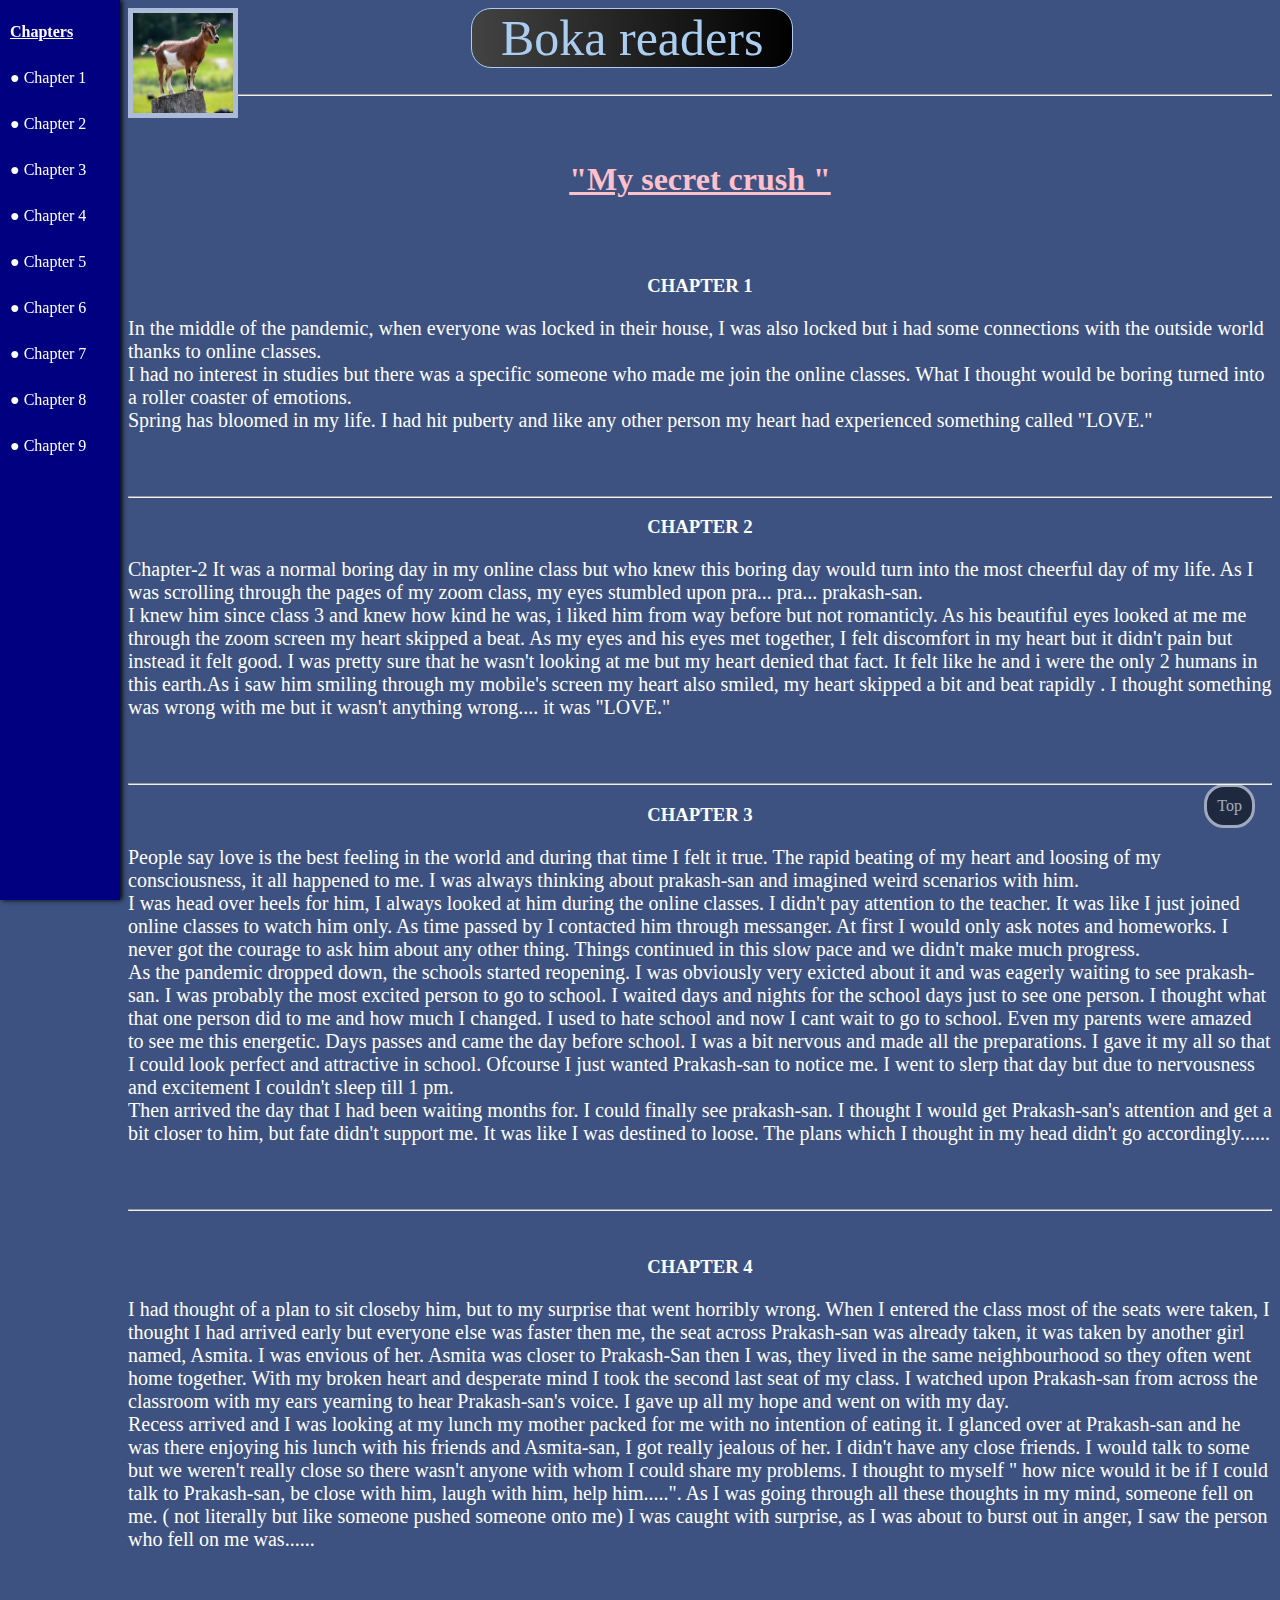
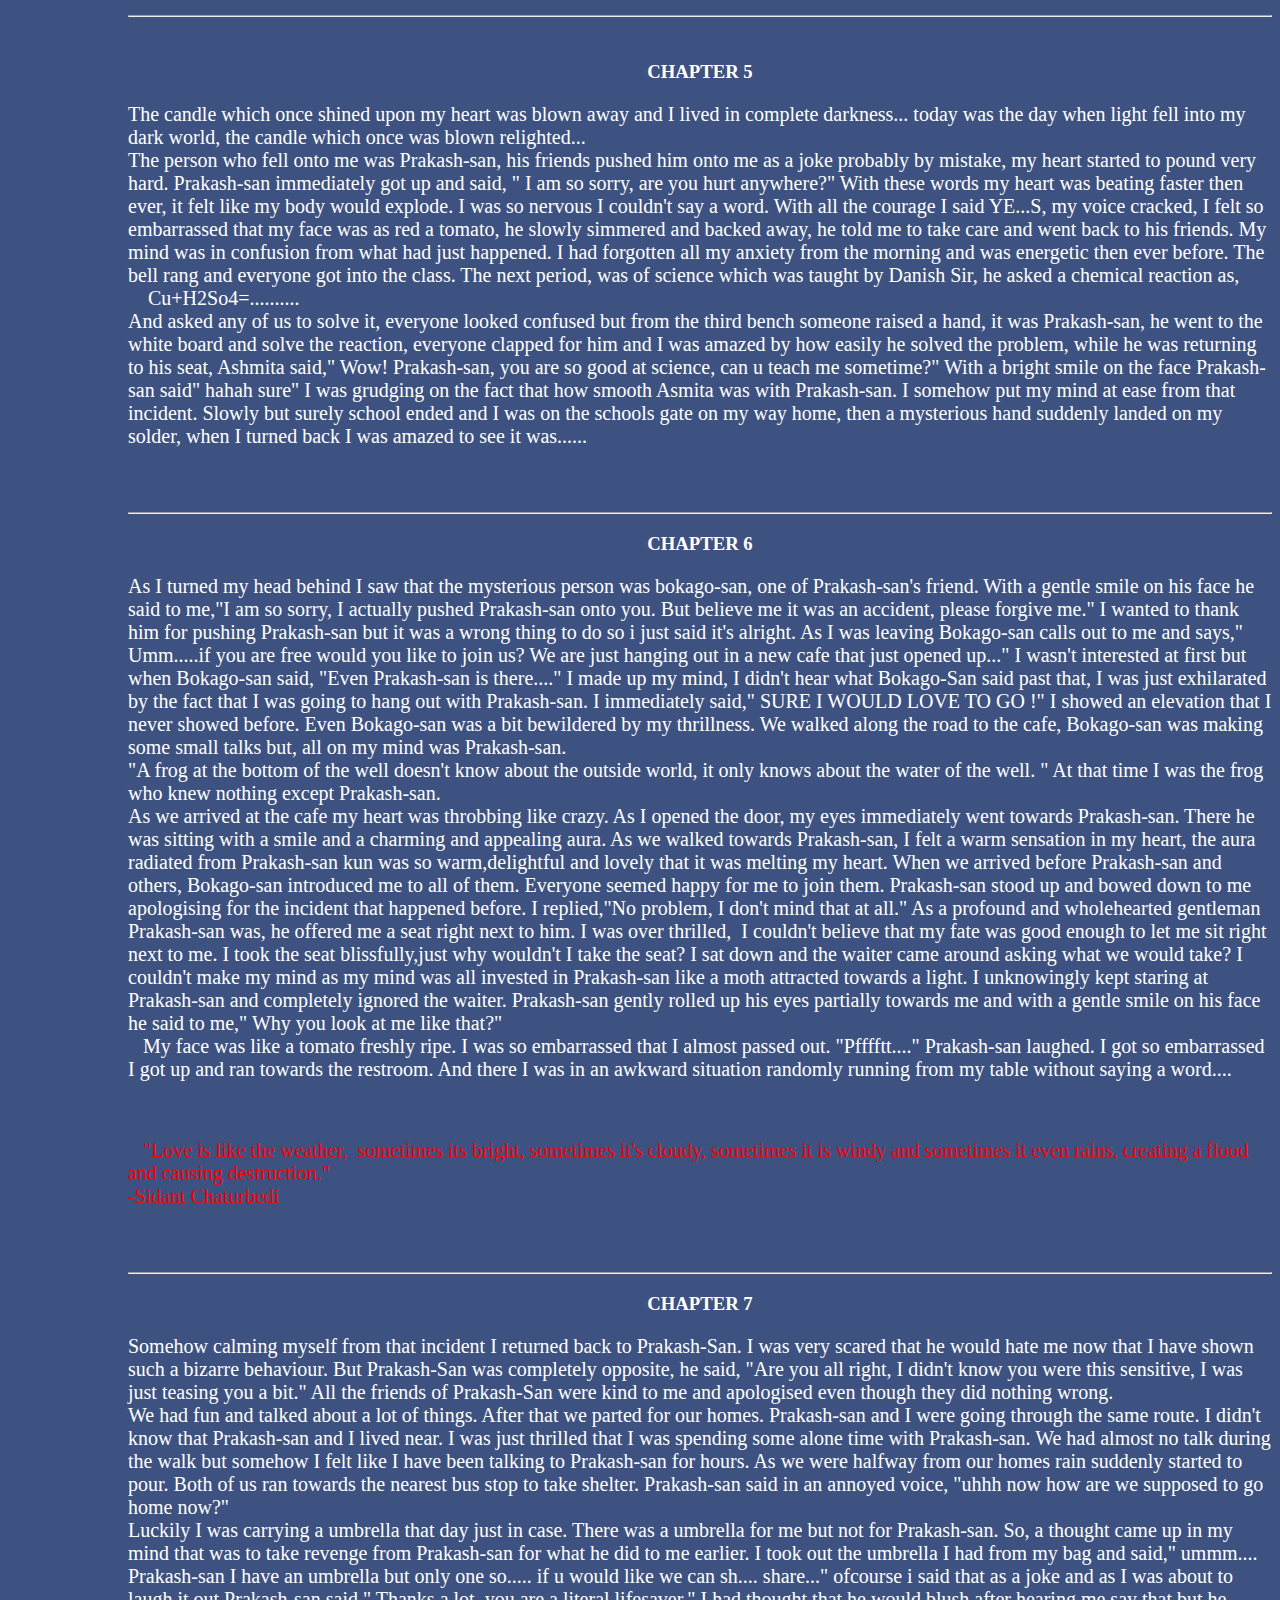
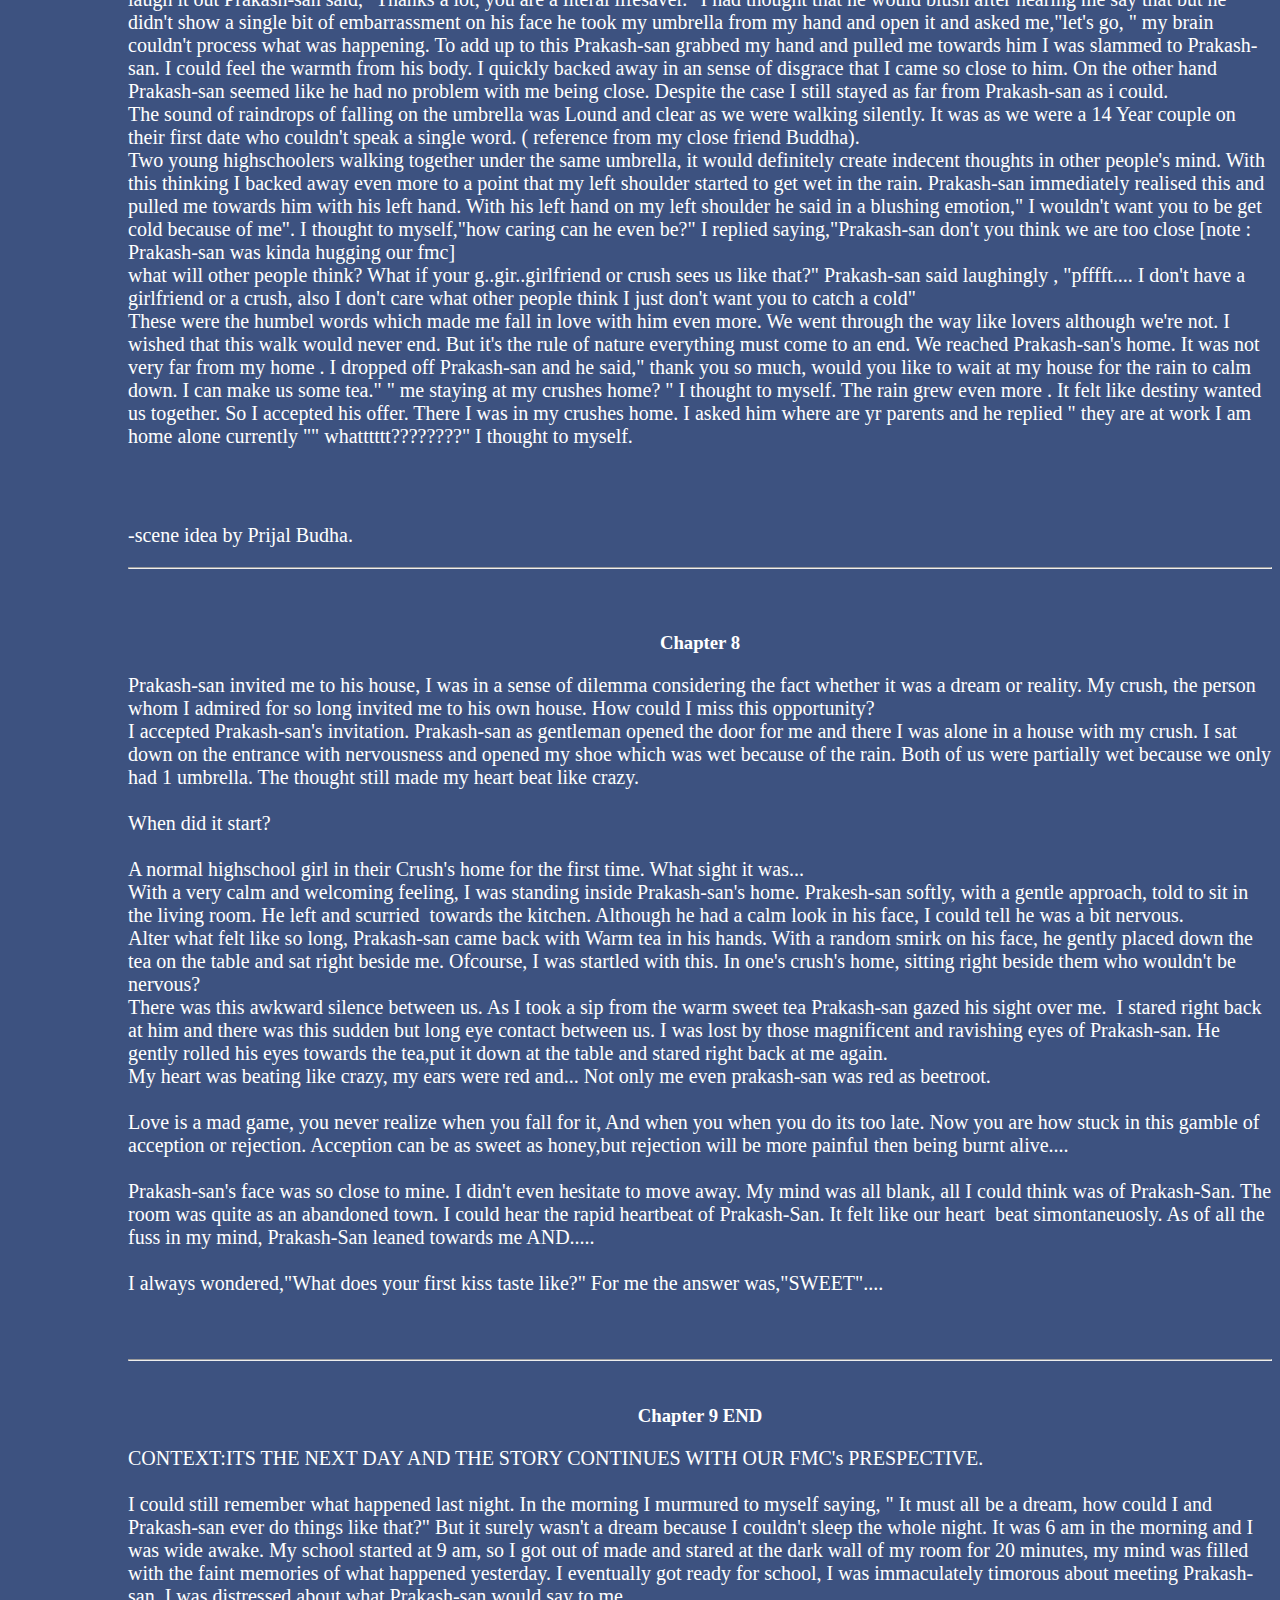
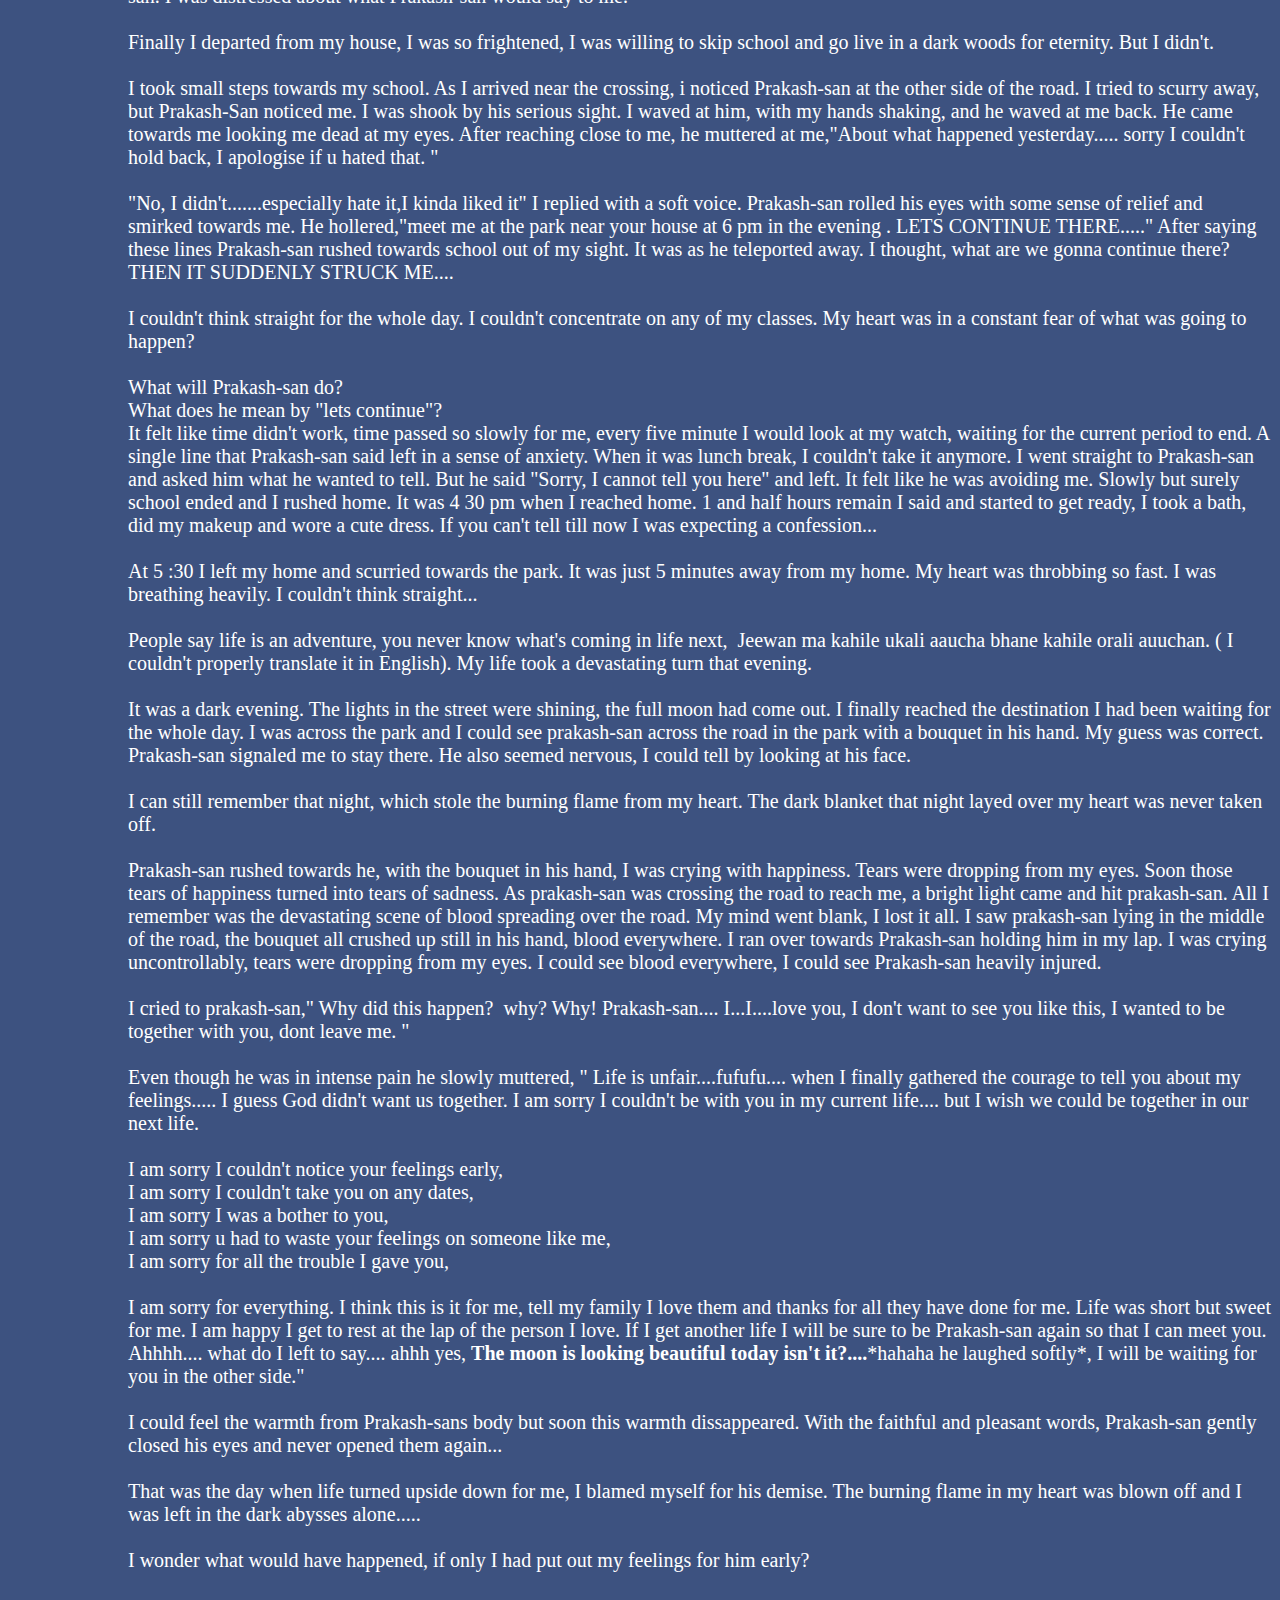
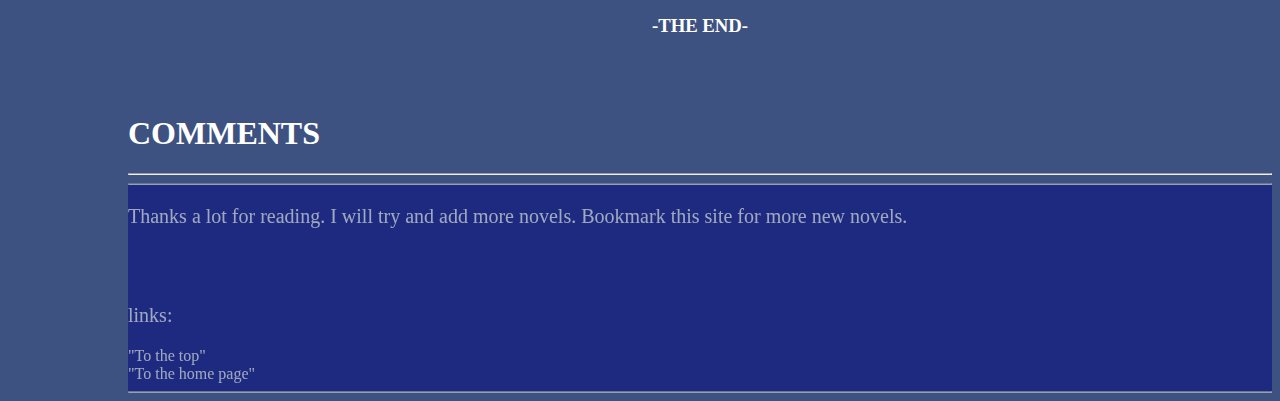
<file: Nv2.html>
<html >
 <head>
  <title>My secret crush</title>
  <link rel="stylesheet" href="Read.css">
 </head>
 <script src="https://giscus.app/client.js"

        data-repo="Gun4shot/Gun4shot.github.io"

        data-repo-id="R_kgDOIuzDNQ"

        data-category="Announcements"

        data-category-id="DIC_kwDOIuzDNc4CWJFu"

        data-mapping="pathname"

        data-strict="0"

        data-reactions-enabled="1"

        data-emit-metadata="0"

        data-input-position="bottom"

        data-theme="preferred_color_scheme"

        data-lang="en"

        crossorigin="anonymous"

        async>

 </script>
 <body>
   <div class="nv2_main">
   <img class="img1" src="Boka.jpg">
    <div class="head" >
    <div class="head2"><a href="index.html" class="index_tittle">Boka readers</a></div>
    </div>
 <br>
 <section id="top">
 </section>
 <hr>
 <br>
 <a href="#top" class="button">Top</a>
 <br>
   <h1 class=mul><u>"My secret crush "</u> </h1>
   <br> 
   <br>
     <ul class="design">
  <li><b><u>Chapters</u></b></li>
  <li><a href="#chapter_1" class="nv2_section">● Chapter 1</a></li>
  <li><a href="#chapter_2" class="nv2_section">● Chapter 2</a></li>
  <li><a href="#chapter_3" class="nv2_section">● Chapter 3</a></li>
  <li><a href="#chapter_4" class="nv2_section">● Chapter 4</a></li>
  <li><a href="#chapter_5" class="nv2_section">● Chapter 5</a></li>
  <li><a href="#chapter_6" class="nv2_section">● Chapter 6</a></li>
  <li> <a href="#chapter_7" class="nv2_section">● Chapter 7</a></li>
  <li> <a href="#chapter_8" class="nv2_section">● Chapter 8</a></li>
  <li> <a href="#chapter_9" class="nv2_section">● Chapter 9</a></li>
   </ul>
         <section id="chapter_1">
      <h3>CHAPTER 1</h3>
    <p>    In the middle of the pandemic, when everyone was locked in their house, I was also locked but i had some connections with the outside world thanks to online classes.
    <br>
     I had no interest in studies but there was a specific someone who made me join the online classes. What I thought would be boring turned into a roller coaster of emotions.
     <br> 
      Spring has bloomed in my life. I had hit puberty and like any other person my heart had experienced something called "LOVE."</p>
      <br>
      <br>
      <hr>
      </section>

      <section id="chapter_2">
     <h3>CHAPTER 2</h3>
      <p>Chapter-2
     It was a normal boring day in my online class but who knew this boring day would turn into the most cheerful day of my life. As I was scrolling through the pages of my zoom class, my eyes stumbled upon pra... pra... prakash-san.
     <br> I knew him since class 3 and knew how kind he was, i liked him from way before but not romanticly. As his beautiful eyes looked at me me through the zoom screen my heart skipped a beat. As my eyes and his eyes met together, I felt discomfort in my heart but it didn't pain but instead it felt good. I was pretty sure that he wasn't looking at me but my heart denied that fact. It felt like he and i were the only 2 humans in this earth.As i saw him smiling through my mobile's screen my heart also smiled, my heart skipped a bit and beat rapidly . I thought something was wrong with me but it wasn't anything wrong.... it was "LOVE."</p>
     <br>
     <br>
     <hr>
     </section>
           <section id="chapter_3">
    <h3>CHAPTER 3</h3>
     <p> People say love is the best feeling in the world and during that time I felt it true. The rapid beating of my heart and loosing of my consciousness, it all happened to me. I was always thinking about prakash-san and imagined weird scenarios with him.
     <br>
     I was head over heels for him, I always looked at him during the online classes. I didn't pay attention to the teacher. It was like I just joined online classes to watch him only. As time passed by I contacted him through messanger. At first I would only ask notes and homeworks. I never got the courage to ask him about any other thing. Things continued in this slow pace and we didn't make much progress. 
     <br>
     As the pandemic dropped down, the schools started reopening. I was obviously very exicted about it and was eagerly waiting to see prakash-san. I was probably the most excited person to go to school. I waited days and nights for the school days just to see one person. I thought what that one person did to me and how much I changed. I used to hate school and now I cant wait to go to school. Even my parents were amazed to see me this energetic. Days passes and came the day before school. I was a bit nervous and made all the preparations. I gave it my all so that I could look perfect and attractive in school. Ofcourse I just wanted Prakash-san to notice me. I went to slerp that day but due to nervousness and excitement I couldn't sleep till 1 pm.
     <br>
     Then arrived the day that I had been waiting months for. I could finally see prakash-san. I thought I would get Prakash-san's attention and get a bit closer to him, but fate didn't support me. It was like I was destined to loose. The plans which I thought in my head didn't go accordingly......
    </p>
    <br>
    <br>
    <hr>
    <br>
    </section>

          <section id="chapter_4">
    <h3>CHAPTER 4</h3>
    <p>I had thought of a plan to sit closeby him, but to my surprise that went horribly wrong. When I entered the class most of the seats were taken, I thought I had arrived early but everyone else was faster then me, the seat across Prakash-san was already taken, it was taken by another girl named, Asmita. I was envious of her. Asmita was closer to Prakash-San then I was, they lived in the same neighbourhood so they often went home together. With my broken heart and desperate mind I took the second last seat of my class. I watched upon Prakash-san from across the classroom with my ears yearning to hear Prakash-san's voice. I gave up all my hope and went on with my day. 
    <br>
Recess arrived and I was looking at my lunch my mother packed for me with no intention of eating it. I glanced over at Prakash-san and he was there enjoying his lunch with his friends and Asmita-san, I got really jealous of her. I didn't have any close friends. I would talk to some but we weren't really close so there wasn't anyone with whom I could share my problems. I thought to myself " how nice would it be if I could talk to Prakash-san, be close with him, laugh with him, help him.....". As I was going through all these thoughts in my mind, someone fell on me. ( not literally but like someone pushed someone onto me) I was caught with surprise, as I was about to burst out in anger, I saw the person who fell on me was......</p> 
    <br>
    <br>
    <hr>
    <br>
    </section>

          <section id="chapter_5">
    <h3>CHAPTER 5</h3>
    <p>The candle which once shined upon my heart was blown away and I lived in complete darkness... today was the day when light fell into my dark world, the candle which once was blown relighted...
    <br>
The person who fell onto me was Prakash-san, his friends pushed him onto me as a joke probably by mistake, my heart started to pound very hard. Prakash-san immediately got up and said, " I am so sorry, are you hurt anywhere?" With these words my heart was beating faster then ever, it felt like my body would explode. I was so nervous I couldn't say a word. With all the courage I said YE...S, my voice cracked, I felt so embarrassed that my face was as red a tomato, he slowly simmered and backed away, he told me to take care and went back to his friends. My mind was in confusion from what had just happened. I had forgotten all my anxiety from the morning and was energetic then ever before. 
The bell rang and everyone got into the class. The next period, was of science which was taught by Danish Sir, he asked a chemical reaction as, 
<br>
    Cu+H2So4=..........
<br>
And asked any of us to solve it, everyone looked confused but from the third bench someone raised a hand, it was Prakash-san, he went to the white board and solve the reaction, everyone clapped for him and I was amazed by how easily he solved the problem, while he was returning to his seat, Ashmita said," Wow! Prakash-san, you are so good at science, can u teach me sometime?" With a bright smile on the face Prakash-san said" hahah sure" I was grudging on the fact that how smooth Asmita was with Prakash-san. I somehow put my mind at ease from that incident. Slowly but surely school ended and I was on the schools gate on my way home, then a mysterious hand suddenly landed on my solder, when I turned back I was amazed to see it was......</p>
<br>
<br>
<hr>
</section>

        <section id="chapter_6">
<h3>CHAPTER 6 </h3>
<p> As I turned my head behind I saw that the mysterious person was bokago-san, one of Prakash-san's friend. With a gentle smile on his face he said to me,"I am so sorry, I actually pushed Prakash-san onto you. But believe me it was an accident, please forgive me." I wanted to thank him for pushing Prakash-san but it was a wrong thing to do so i just said it's alright. As I was leaving Bokago-san calls out to me and says," Umm.....if you are free would you like to join us? We are just hanging out in a new cafe that just opened up..." I wasn't interested at first but when Bokago-san said, "Even Prakash-san is there...." I made up my mind, I didn't hear what Bokago-San said past that, I was just exhilarated by the fact that I was going to hang out with Prakash-san. I immediately said," SURE I WOULD LOVE TO GO !" I showed an elevation that I never showed before. Even Bokago-san was a bit bewildered by my thrillness. We walked along the road to the cafe, Bokago-san was making some small talks but, all on my mind was Prakash-san.
<br>
"A frog at the bottom of the well doesn't know about the outside world, it only knows about the water of the well. " At that time I was the frog who knew nothing except Prakash-san.
<br>
As we arrived at the cafe my heart was throbbing like crazy. As I opened the door, my eyes immediately went towards Prakash-san. There he was sitting with a smile and a charming and appealing aura. As we walked towards Prakash-san, I felt a warm sensation in my heart, the aura radiated from Prakash-san kun was so warm,delightful and lovely that it was melting my heart. When we arrived before Prakash-san and others, Bokago-san introduced me to all of them. Everyone seemed happy for me to join them. Prakash-san stood up and bowed down to me apologising for the incident that happened before. I replied,"No problem, I don't mind that at all." As a profound and wholehearted gentleman Prakash-san was, he offered me a seat right next to him. I was over thrilled,  I couldn't believe that my fate was good enough to let me sit right next to me. I took the seat blissfully,just why wouldn't I take the seat? I sat down and the waiter came around asking what we would take? I couldn't make my mind as my mind was all invested in Prakash-san like a moth attracted towards a light. I unknowingly kept staring at Prakash-san and completely ignored the waiter. Prakash-san gently rolled up his eyes partially towards me and with a gentle smile on his face he said to me," Why you look at me like that?" 
<br>
   My face was like a tomato freshly ripe. I was so embarrassed that I almost passed out. "Pfffftt...." Prakash-san laughed. I got so embarrassed I got up and ran towards the restroom. And there I was in an awkward situation randomly running from my table without saying a word....</p>
   <p class=pro>   "Love is like the weather,  sometimes its bright, sometimes it's cloudy, sometimes it is windy and sometimes it even rains, creating a flood and causing destruction."
<br>
-Sidant Chaturbedi </p>
<br>
<br>
<hr>
</section>

       <section id="chapter_7">
<h3>CHAPTER 7</h3>
<p>Somehow calming myself from that incident I returned back to Prakash-San. I was very scared that he would hate me now that I have shown such a bizarre behaviour. But Prakash-San was completely opposite, he said, "Are you all right, I didn't know you were this sensitive, I was just teasing you a bit." All the friends of Prakash-San were kind to me and apologised even though they did nothing wrong.
<br>
We had fun and talked about a lot of things. After that we parted for our homes. Prakash-san and I were going through the same route. I didn't know that Prakash-san and I lived near. I was just thrilled that I was spending some alone time with Prakash-san. We had almost no talk during the walk but somehow I felt like I have been talking to Prakash-san for hours. As we were halfway from our homes rain suddenly started to pour. Both of us ran towards the nearest bus stop to take shelter. Prakash-san said in an annoyed voice, "uhhh now how are we supposed to go home now?" 
<br>
Luckily I was carrying a umbrella that day just in case. There was a umbrella for me but not for Prakash-san. So, a thought came up in my mind that was to take revenge from Prakash-san for what he did to me earlier. I took out the umbrella I had from my bag and said," ummm.... Prakash-san I have an umbrella but only one so..... if u would like we can sh.... share..." ofcourse i said that as a joke and as I was about to laugh it out Prakash-san said," Thanks a lot, you are a literal lifesaver." I had thought that he would blush after hearing me say that but he didn't show a single bit of embarrassment on his face he took my umbrella from my hand and open it and asked me,"let's go, " my brain couldn't process what was happening. To add up to this Prakash-san grabbed my hand and pulled me towards him I was slammed to Prakash-san. I could feel the warmth from his body. I quickly backed away in an sense of disgrace that I came so close to him. On the other hand Prakash-san seemed like he had no problem with me being close. Despite the case I still stayed as far from Prakash-san as i could.
<br>
The sound of raindrops of falling on the umbrella was Lound and clear as we were walking silently. It was as we were a 14 Year couple on their first date who couldn't speak a single word. ( reference from my close friend Buddha).
<br>
Two young highschoolers walking together under the same umbrella, it would definitely create indecent thoughts in other people's mind. With this thinking I backed away even more to a point that my left shoulder started to get wet in the rain. Prakash-san immediately realised this and pulled me towards him with his left hand. With his left hand on my left shoulder he said in a blushing emotion," I wouldn't want you to be get cold because of me". I thought to myself,"how caring can he even be?" I replied saying,"Prakash-san don't you think we are too close [note : Prakash-san was kinda hugging our fmc]
<br>
 what will other people think? What if your g..gir..girlfriend or crush sees us like that?" Prakash-san said laughingly , "pfffft.... I don't have a girlfriend or a crush, also I don't care what other people think I just don't want you to catch a cold" 
<br>
These were the humbel words which made me fall in love with him even more. We went through the way like lovers although we're not. I wished that this walk would never end. But it's the rule of nature everything must come to an end. We reached Prakash-san's home. It was not very far from my home . I dropped off Prakash-san and he said," thank you so much, would you like to wait at my house for the rain to calm down. I can make us some tea." " me staying at my crushes home? " I thought to myself. The rain grew even more . It felt like destiny wanted us together. So I accepted his offer. 
There I was in my crushes home. I asked him where are yr parents and he replied " they are at work I am home alone currently "" whatttttt????????" I thought to myself.</p>
<br>
<br>
<p> -scene idea by Prijal Budha.</p>
<hr>
<br>
<br>
</section>

      <section id="chapter_8">
<h3> Chapter 8</h3>
<p>Prakash-san invited me to his house, I was in a sense of dilemma considering the fact whether it was a dream or reality. My crush, the person whom I admired for so long invited me to his own house. How could I miss this opportunity?  
<br>
I accepted Prakash-san's invitation. Prakash-san as gentleman opened the door for me and there I was alone in a house with my crush. I sat down on the entrance with nervousness and opened my shoe which was wet because of the rain. Both of us were partially wet because we only had 1 umbrella. The thought still made my heart beat like crazy.
<br>
<br>
When did it start?
<br>
<br>
A normal highschool girl in their Crush's home for the first time. What sight it was...
<br>
With a very calm and welcoming feeling, I was standing inside Prakash-san's home. Prakesh-san softly, with a gentle approach, told to sit in the living room. He left and scurried  towards the kitchen. Although he had a calm look in his face, I could tell he was a bit nervous.
<br>
Alter what felt like so long, Prakash-san came back with Warm tea in his hands. With a random smirk on his face, he gently placed down the tea on the table and sat right beside me. Ofcourse, I was startled with this. In one's crush's home, sitting right beside them who wouldn't be nervous?
<br>
There was this awkward silence between us. As I took a sip from the warm sweet tea Prakash-san gazed his sight over me.  I stared right back at him and there was this sudden but long eye contact between us. I was lost by those magnificent and ravishing eyes of Prakash-san. He gently rolled his eyes towards the tea,put it down at the table and stared right back at me again.
<br>
My heart was beating like crazy, my ears were red and...
Not only me even prakash-san was red as beetroot.
<br>
<br>
Love is a mad game, you never realize when you fall for it,
And when you when you do its too late.
Now you are how stuck in this gamble of acception or rejection.
Acception can be as sweet as honey,but rejection will be more painful then being burnt alive....
<br>
<br>
Prakash-san's face was so close to mine. I didn't even hesitate to move away. My mind was all blank, all I could think was of Prakash-San. The room was quite as an abandoned town. I could hear the rapid heartbeat of Prakash-San. It felt like our heart  beat simontaneuosly.
As of all the fuss in my mind, Prakash-San leaned towards me 
AND.....
<br>
<br>
I always wondered,"What does your first kiss taste like?"
For me the answer was,"SWEET"....
<br></p>
<br>
<br>
<hr>
<br>
</section>

      <section id="chapter_9">
<h3>Chapter 9 END</h3>
<p>CONTEXT:ITS THE NEXT DAY AND THE STORY CONTINUES WITH OUR FMC's PRESPECTIVE.
<br>
<br>
I could still remember what happened last night. In the morning I murmured to myself saying, " It must all be a dream, how could I and Prakash-san ever do things like that?"
But it surely wasn't a dream because I couldn't sleep the whole night. It was 6 am in the morning and I was wide awake.
My school started at 9 am, so I got out of made and stared at the dark wall of my room for 20 minutes, my mind was filled with the faint memories of what happened yesterday. I eventually got ready for school, I was immaculately timorous about meeting Prakash-san. I was distressed about what Prakash-san would say to me.
<br>
<br>
Finally I departed from my house, I was so frightened, I was willing to skip school and go live in a dark woods for eternity. But I didn't.  
<br>
<br>
I took small steps towards my school. As I arrived near the crossing, i noticed Prakash-san at the other side of the road.
I tried to scurry away, but Prakash-San noticed me. I was shook by his serious sight. I waved at him, with my hands shaking, and he waved at me back. He came towards me looking me dead at my eyes. After reaching close to me, he muttered at me,"About what happened yesterday..... sorry I couldn't hold back, I apologise if u hated that. "
<br>
<br>
"No, I didn't.......especially hate it,I kinda liked it" I replied with a soft voice. Prakash-san rolled his eyes with some sense of relief and smirked towards me. 
He hollered,"meet me at the park near your house at 6 pm in the evening . LETS CONTINUE THERE....."
After saying these lines Prakash-san rushed towards school out of my sight. It was as he teleported away. I thought, what are we gonna continue there? 
THEN IT SUDDENLY STRUCK ME....
<br>
<br>
I couldn't think straight for the whole day. I couldn't concentrate on any of my classes. My heart was in a constant fear of what was going to happen? 
<br>
<br>
What will Prakash-san do?
<br>
What does he mean by "lets continue"?
<br>
It felt like time didn't work, time passed so slowly for me, every five minute I would look at my watch, waiting for the current period to end. A single line that Prakash-san said left in a sense of anxiety. When it was lunch break, I couldn't take it anymore. I went straight to Prakash-san and asked him what he wanted to tell. But he said "Sorry, I cannot tell you here" and left. It felt like he was avoiding me. Slowly but surely school ended and I rushed home. It was 4 30 pm when I reached home. 1 and half hours remain I said and started to get ready, I took a bath, did my makeup and wore a cute dress. If you can't tell till now I was expecting a confession...
<br>
<br>
At 5 :30 I left my home and scurried towards the park. It was just 5 minutes away from my home. My heart was throbbing so fast. I was breathing heavily. I couldn't think straight...
<br>
<br>
People say life is an adventure, you never know what's coming in life next,  Jeewan ma kahile ukali aaucha bhane kahile orali auuchan. ( I couldn't properly translate it in English). My life took a devastating turn that evening.
<br>
<br>
It was a dark evening. The lights in the street were shining, the full moon had come out. I finally reached the destination I had been waiting for the whole day. I was across the park and I could see prakash-san across the road in the park with a bouquet in his hand. My guess was correct. Prakash-san signaled me to stay there. He also seemed nervous, I could tell by looking at his face.
<br>
<br>
I can still remember that night, which stole the burning flame from my heart. The dark blanket that night layed over my heart was never taken off. 
<br>
<br>
Prakash-san rushed towards he, with the bouquet in his hand, I was crying with happiness. Tears were dropping from my eyes. Soon those tears of happiness turned into tears of sadness. As prakash-san was crossing the road to reach me, a bright light came and hit prakash-san. All I remember was the devastating scene of blood spreading over the road. My mind went blank, I lost it all. I saw prakash-san lying in the middle of the road, the bouquet all crushed up still in his hand, blood everywhere. I ran over towards Prakash-san holding him in my lap. I was crying uncontrollably, tears were dropping from my eyes. I could see blood everywhere, I could see Prakash-san heavily injured. 
<br>
<br>
I cried to prakash-san," Why did this happen?  why? Why! Prakash-san.... I...I....love you, I don't want to see you like this, I wanted to be together with you, dont leave me. "
<br>
<br>
Even though he was in intense pain he slowly muttered, " Life is unfair....fufufu.... when I finally gathered the courage to tell you about my feelings..... I guess God didn't want us together.
I am sorry I couldn't be with you in my current life.... but I wish we could be together in our next life. 
<br>
<br>
I am sorry I couldn't notice your feelings early,
<br>
I am sorry I couldn't take you on any dates,
<br>
I am sorry I was a bother to you,
<br>
I am sorry u had to waste your feelings on someone like me,
<br>
I am sorry for all the trouble I gave you,
<br>
<br>
I am sorry for everything. I think this is it for me, tell my family I love them and thanks for all they have done for me. Life was short but sweet for me. I am happy I get to rest at the lap of the person I love. If I get another life I will be sure to be Prakash-san again so that I can meet you. Ahhhh.... what do I left to say.... ahhh yes,
<b>The moon is looking beautiful today isn't it?....</b>*hahaha he laughed softly*, I will be waiting for you in the other side."
<br>
<br>
I could feel the warmth from Prakash-sans body but soon this warmth dissappeared. With the faithful and pleasant words, Prakash-san gently closed his eyes and never opened them again...
<br>
<br>
That was the day when life turned upside down for me, I blamed myself for his demise. The burning flame in my heart was blown off and I was left in the dark abysses alone.....
<br>
<br>
I wonder what would have happened, if only I had put out my feelings for him early?
<br>
<br>
<h3>-THE END-</h3></p>
</section>
   <br>
    <br>
    <h1>COMMENTS</h1>

 <hr>

 <div class=giscus>

  </div>

  <div class=container>
    <hr>
    <p>Thanks a lot for reading. I will try and add more novels. Bookmark this site for more new novels. </p>
<br>
<br>
<p> links:</p>
<a href="Nv2.html" class="nv1"> "To the top" </a>
<br>
<a href="index.html" class="nv1"> "To the home page" </a>
<hr>
</div>
</div>
 </body>
</html>
</file>
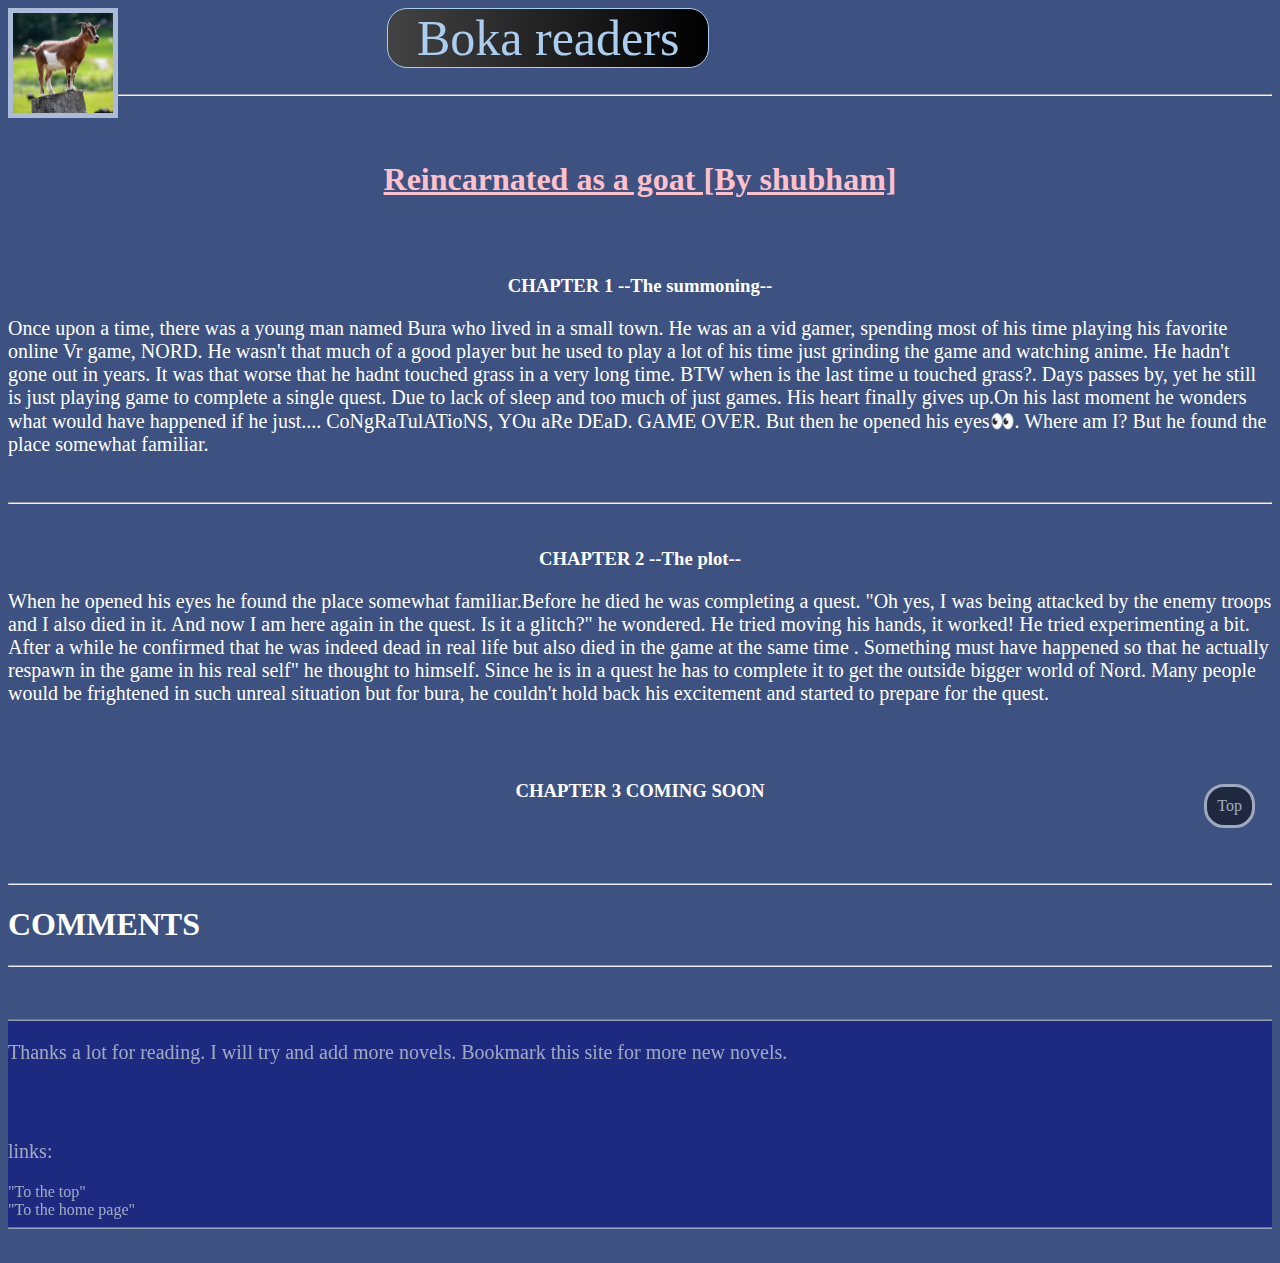
<file: Nv3.html>
<html>
<head>
 <title>Boka reader</title>
 <link rel="stylesheet" href="Read.css">
</head>
 <script src="https://giscus.app/client.js"

        data-repo="Gun4shot/Gun4shot.github.io"

        data-repo-id="R_kgDOIuzDNQ"

        data-category="Announcements"

        data-category-id="DIC_kwDOIuzDNc4CWJFu"

        data-mapping="pathname"

        data-strict="0"

        data-reactions-enabled="1"

        data-emit-metadata="0"

        data-input-position="bottom"

        data-theme="preferred_color_scheme"

        data-lang="en"

        crossorigin="anonymous"

        async>

</script>
<body>
 <img class="img1" src="Boka.jpg">
    <div class="head" >
    <div class="head2">Boka readers</div>
    </div>
 <br>
 <hr>
  <div class="button">
    <a href="Nv3.html">Top</a>
  </div>
<br>
<br>
  <h1 class="mul"><u>Reincarnated as a goat [By shubham]</u></h1>
  <br>
  <br>
  <h3>CHAPTER 1 --The summoning--</h3>
   <p>Once upon a time, there was a young man named Bura who lived in a small town. He was an a vid gamer, spending most of his time playing his favorite online Vr game, NORD. He wasn't that much of a good player but he used to play a lot of his time just grinding the game and watching anime. He hadn't gone out in years. It was that worse that he hadnt touched grass in a very long time. BTW when is the last time u touched grass?. Days passes by, yet he still is just playing game to complete a single quest. Due to lack of sleep and too much of just games. His heart finally gives up.On his last moment he wonders what would have happened if he just.... CoNgRaTulATioNS, YOu aRe DEaD. GAME OVER. But then he opened his eyes👀. Where am I? But he found the place somewhat familiar. </p>
   <br>
   <hr>
   <br>
     <h3>CHAPTER 2 --The plot--</h3>
     <p>When he opened his eyes he found the place somewhat familiar.Before he died he was completing a quest.
"Oh yes, I was being attacked by the enemy troops and I also died in it. And now I am here again in the quest. Is it a glitch?" he wondered. He tried moving his hands, it worked! He tried experimenting a bit. After a while he confirmed that he was indeed dead in real life but also died in the game at the same time . Something must have happened so that he actually respawn in the game in his real self" he thought to himself. Since he is in a quest he has to complete it to get the outside bigger world of Nord. Many people would be frightened in such unreal situation but for bura, he couldn't hold back his excitement and started to prepare for the quest.</p>
<br>
<br>
<h3>CHAPTER 3 COMING SOON</h3>
<br>
<br>
 <br>
 <hr>
 <h1>COMMENTS</h1>
 <hr>
 <div class=giscus>
  </div>
 <br>
 <br>
<div class=container>
<hr>
<p>Thanks a lot for reading. I will try and add more novels. Bookmark this site for more new novels. </p>
<br>
<br>
<p> links:</p>
<a href="Nv3.html" class="nv1"> "To the top" </a>
<br>
<a href="index.html" class="nv1"> "To the home page" </a>
<hr>
</div>
  <br>
</body>
</html>
</file>
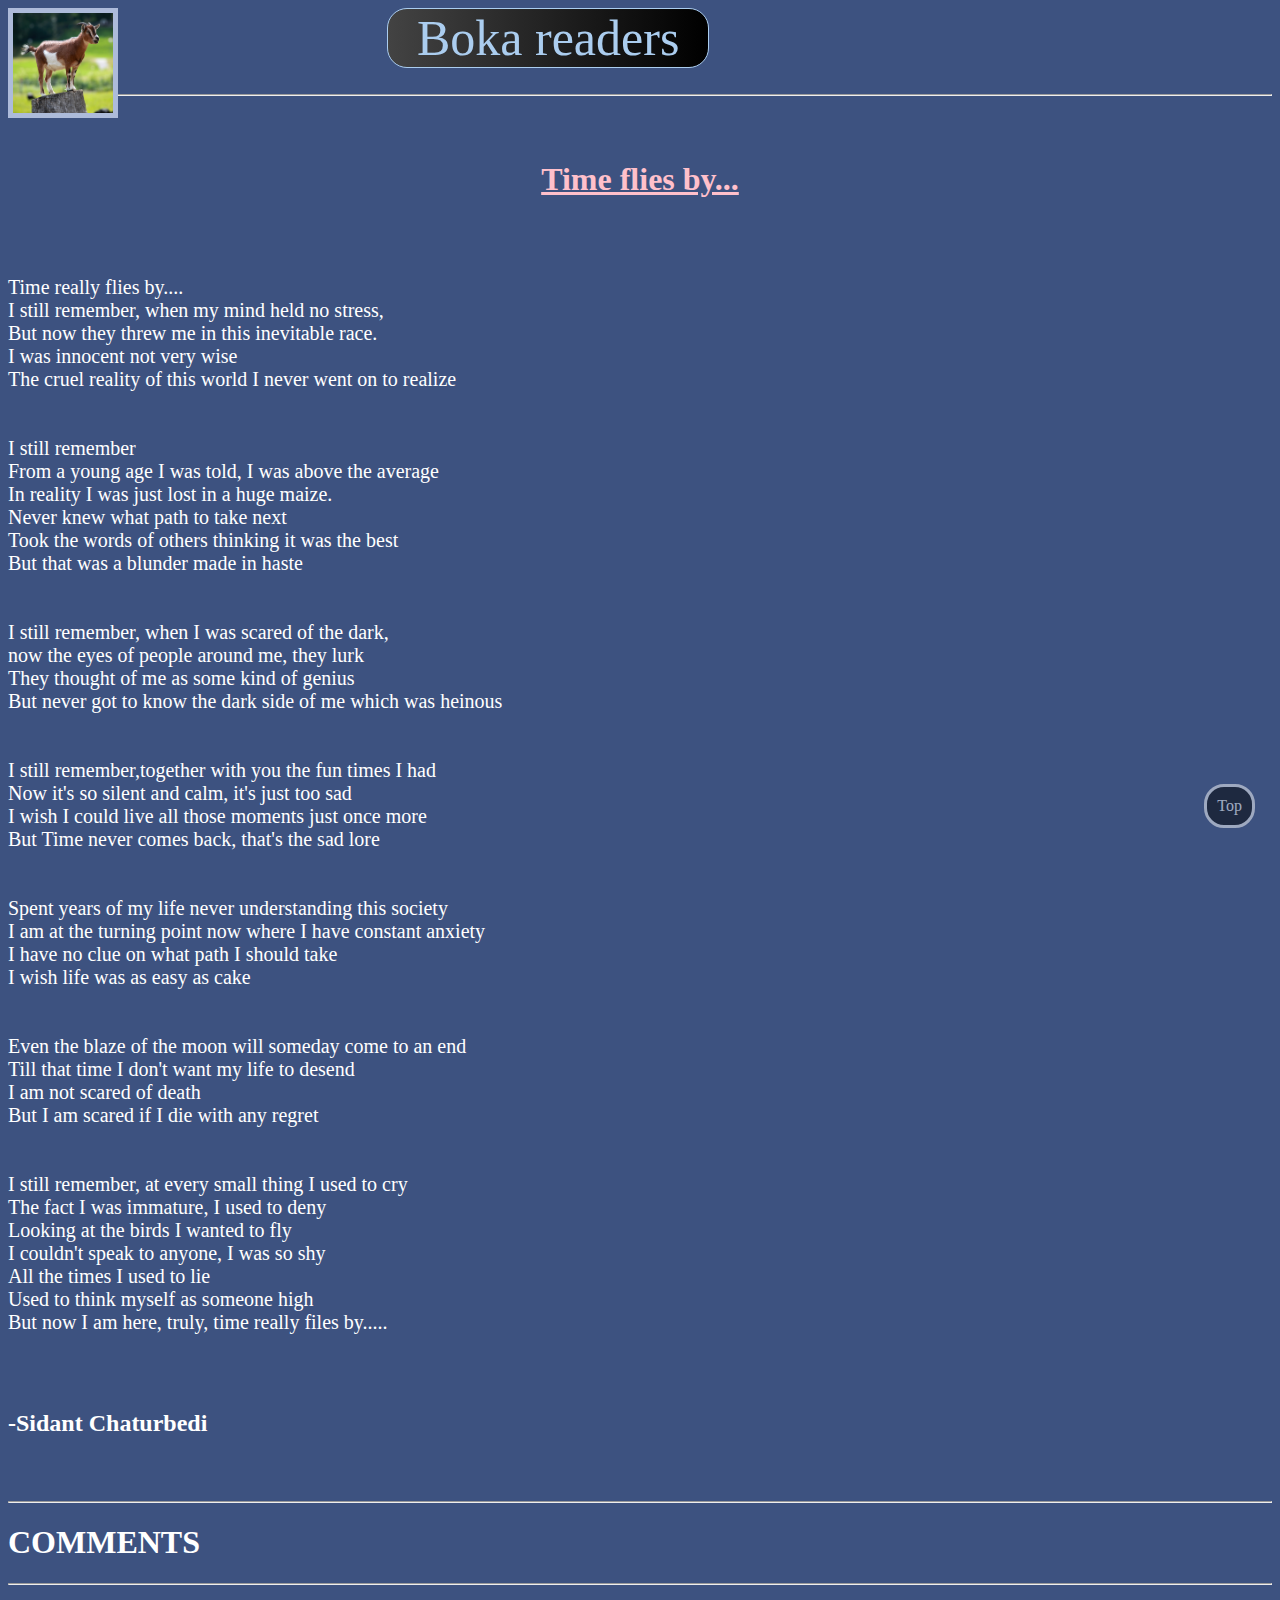
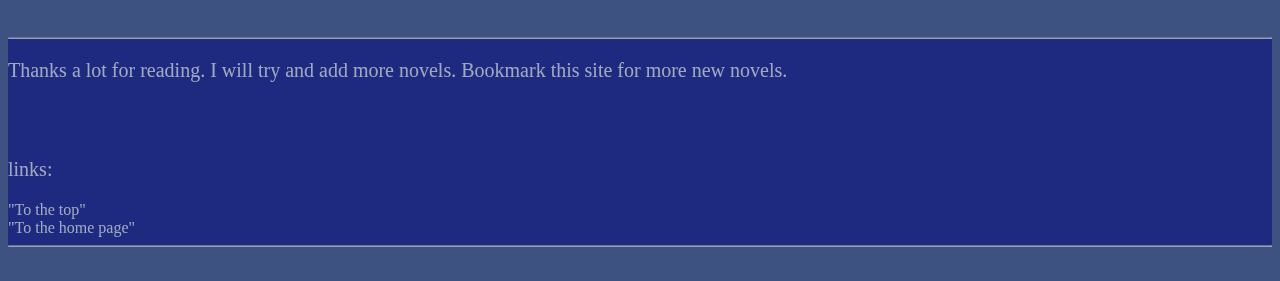
<file: poem.html>
<html>
<head>
 <title>Boka reader</title>
 <link rel="stylesheet" href="Read.css">
</head>
 <script src="https://giscus.app/client.js"

        data-repo="Gun4shot/Gun4shot.github.io"

        data-repo-id="R_kgDOIuzDNQ"

        data-category="Announcements"

        data-category-id="DIC_kwDOIuzDNc4CWJFu"

        data-mapping="pathname"

        data-strict="0"

        data-reactions-enabled="1"

        data-emit-metadata="0"

        data-input-position="bottom"

        data-theme="preferred_color_scheme"

        data-lang="en"

        crossorigin="anonymous"

        async>

</script>
<body>
 <img class="img1" src="Boka.jpg">
    <div class="head" >
    <div class="head2">Boka readers</div>
    </div>
 <br>
 <hr>
  <div class="button">
    <a href="index.html">Top</a>
  </div>
<br>
<br>
  <h1 class="mul"><u>Time flies by...</u></h1>
  <br>
  <br>
  <div class="poem_alignment">
 <p>Time really flies by....<br>
I still remember, when my mind held no stress,<br>
But now they threw me in this inevitable race.<br>
I was innocent not very wise<br>
The cruel reality of this world I never went on to realize <br>
<br>
<br>
I still remember <br>
From a young age I was told, I was above the average<br>
In reality I was just lost in a huge maize.<br>
Never knew what path to take next<br>
Took the words of others thinking it was the best<br>
But that was a blunder made in haste <br>
<br>
<br>
I still remember, when I was scared of the dark,<br>
now the eyes of people around me, they lurk<br>
They thought of me as some kind of genius <br>
But never got to know the dark side of me which was heinous <br>
<br>
<br>
I still remember,together with you the fun times I had<br>
Now it's so silent and calm, it's just too sad<br>
I wish I could live all those moments just once more<br>
But Time never comes back, that's the sad lore <br>
<br>
<br>
Spent years of my life never understanding this society <br>
I am at the turning point now where I have constant anxiety <br>
I have no clue on what path I should take <br>
I wish life was as easy as cake<br>
<br>
<br>
Even the blaze of the moon will someday come to an end<br>
Till that time I don't want my life to desend <br>
I am not scared of death <br>
But I am scared if I die with any regret<br>
<br>
<br>
I still remember, at every small thing I used to cry<br>
The fact I was immature, I used to deny<br>
Looking at the birds I wanted to fly<br>
I couldn't speak to anyone, I was so shy<br>
All the times I used to lie<br>
Used to think myself as someone high<br>
But now I am here, truly, time really files by..... </p>
<br>
<br>
</div>
<h2>-Sidant Chaturbedi</h2> 
<br>
<br>
 <hr>
 <h1>COMMENTS</h1>
 <hr>
 <div class=giscus>
  </div>
 <br>
 <br>
<div class=container>
<hr>
<p>Thanks a lot for reading. I will try and add more novels. Bookmark this site for more new novels. </p>
<br>
<br>
<p> links:</p>
<a href="Nv3.html" class="nv1"> "To the top" </a>
<br>
<a href="index.html" class="nv1"> "To the home page" </a>
<hr>
</div>
  <br>
</body>
</html>
</file>
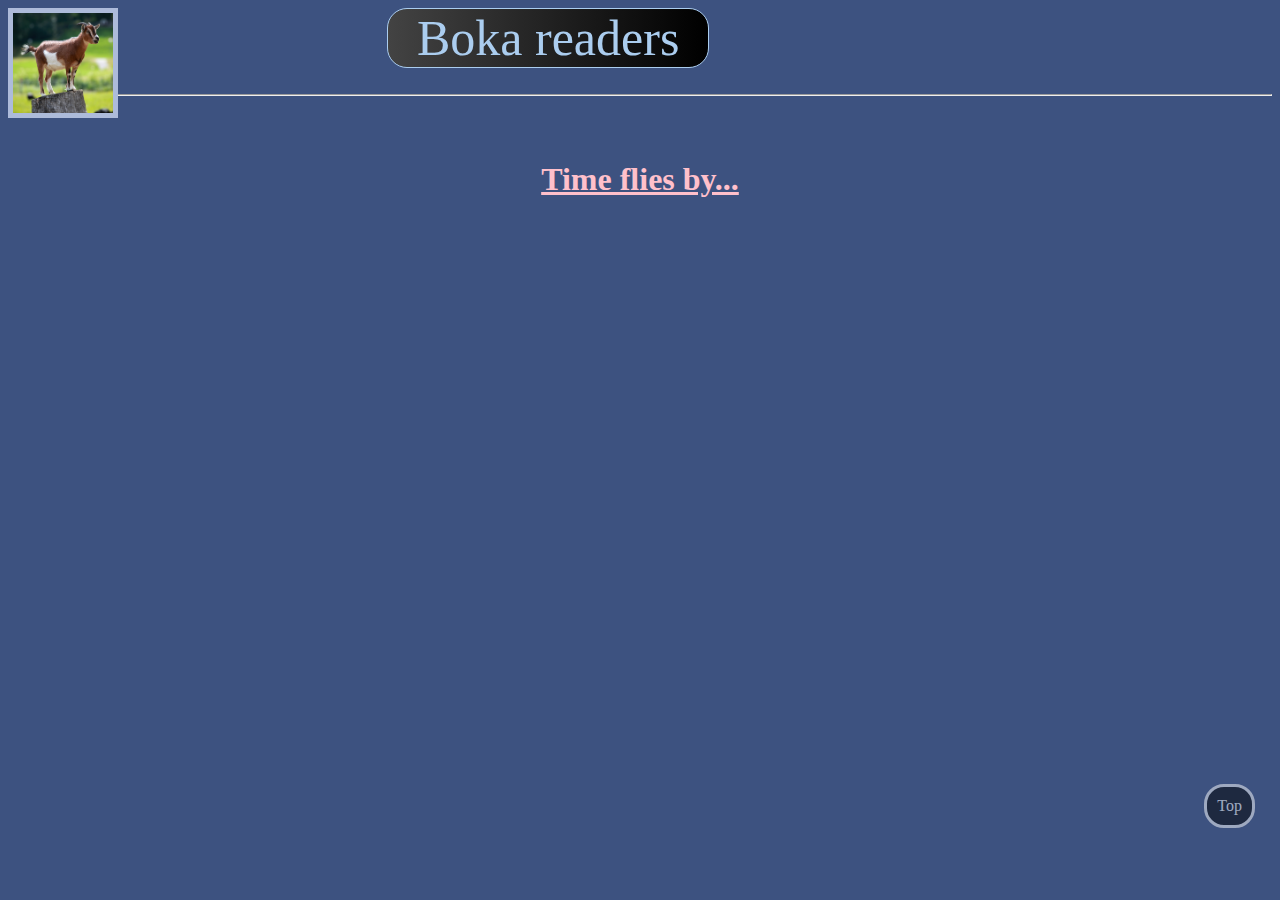
<file: poem2.html>
<html>
  <head>
    <title>Boka reader</title>
    <link rel="stylesheet" href="Read.css"
  </head>
  <body>
     <img class="img1" src="Boka.jpg">
    <div class="head" >
    <div class="head2"><a href="index.html" class="index_tittle">Boka readers</a></div>
    </div>
 <br>
 <hr>
  <div class="button">
    <a href="index.html">Top</a>
  </div>
<br>
<br>
  <h1 class="mul"><u>Time flies by...</u></h1>
  <br>
  <br>
  <div class="poem_alignment">
    </div>
  </body>
</html>
</file>
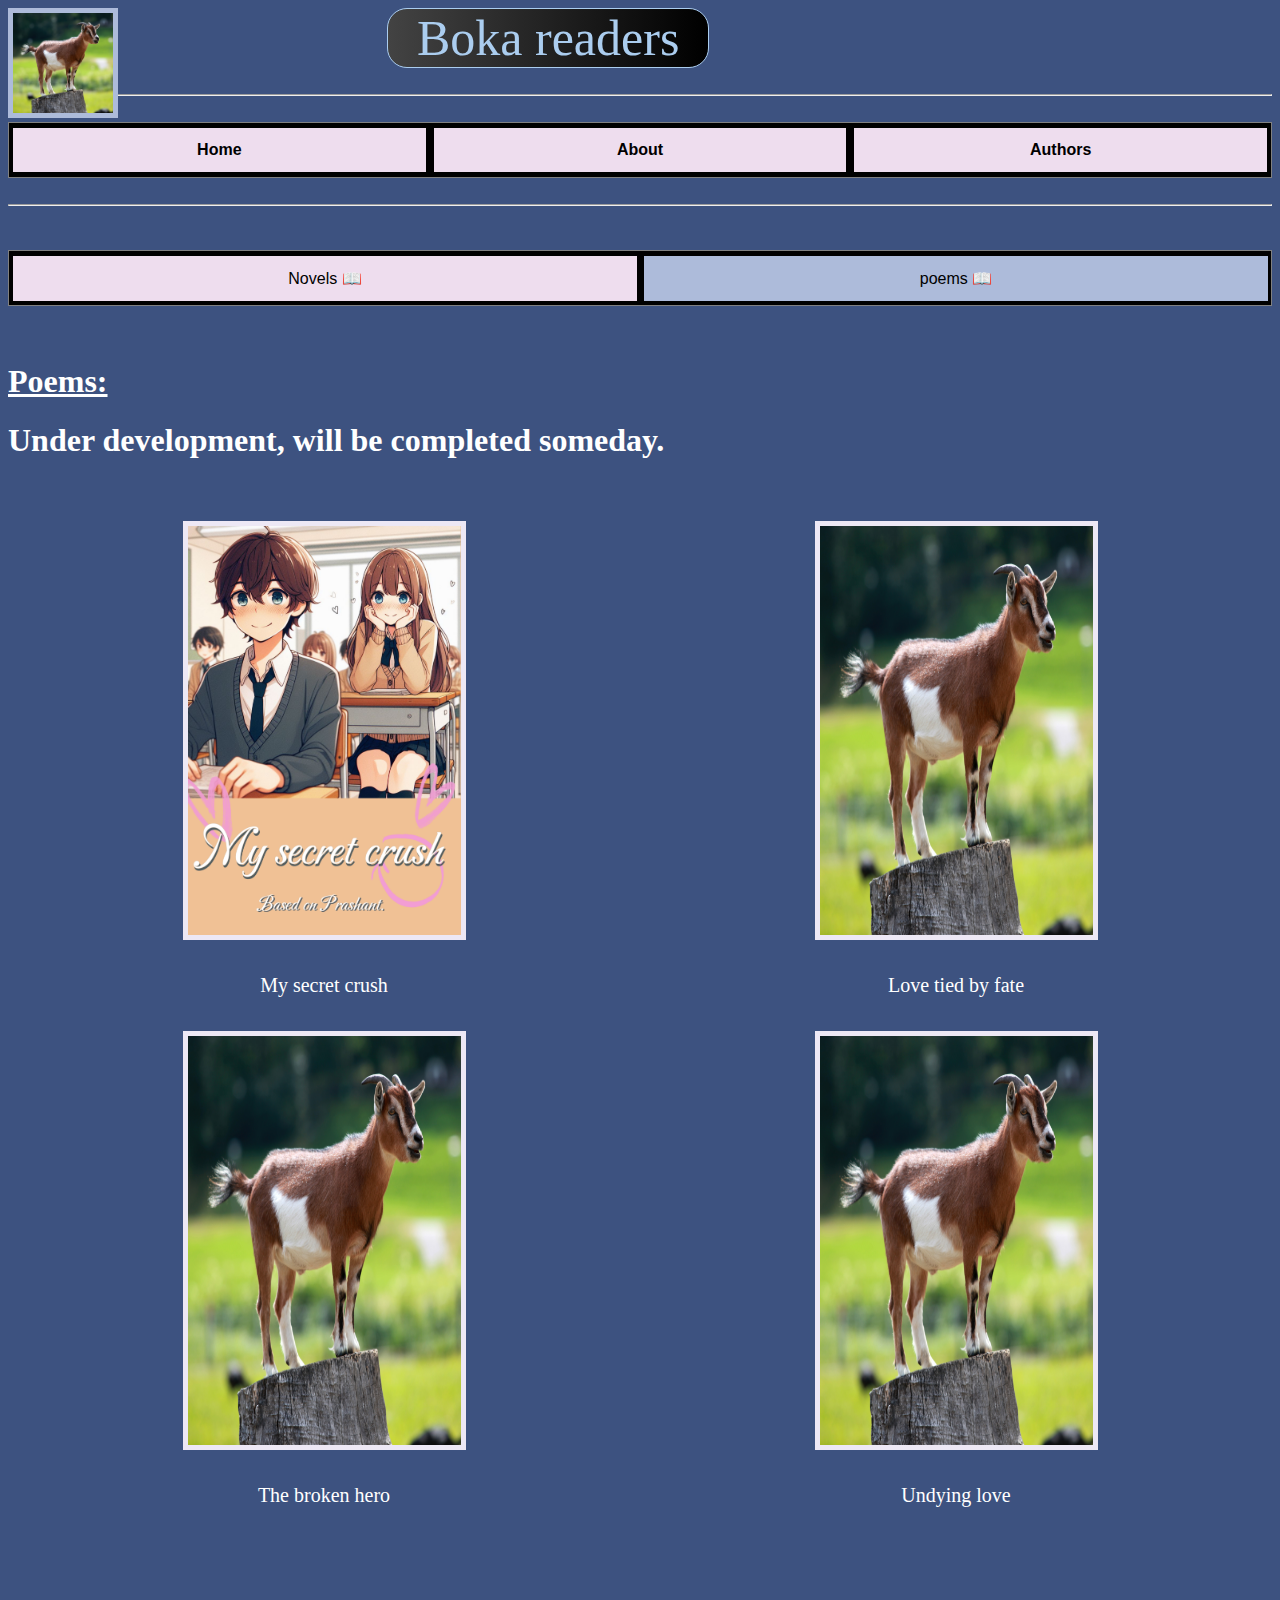
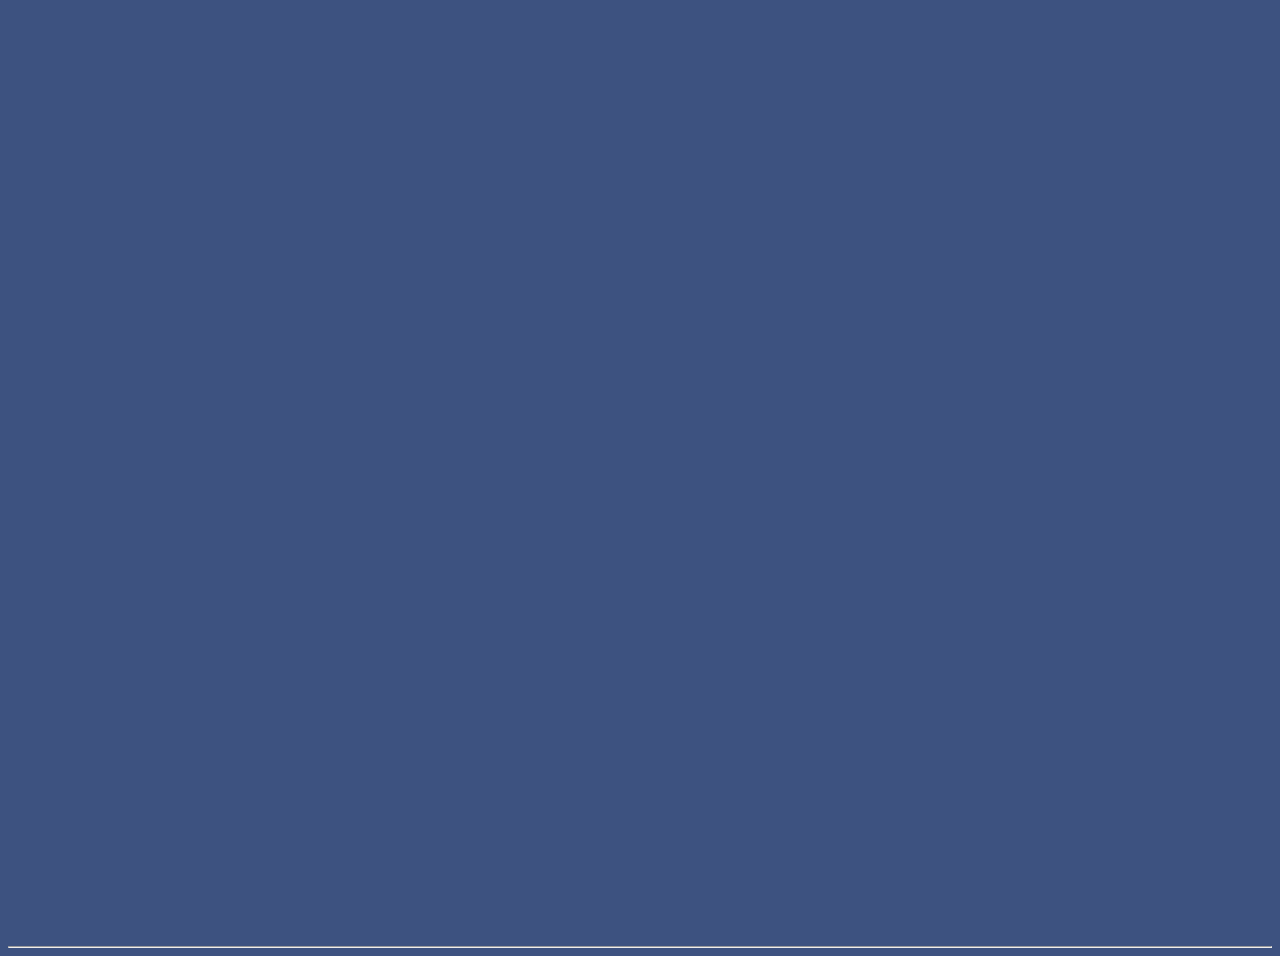
<file: poem_index.html>
<html>
<head>
 <title>Boka reader</title>
 <link rel="stylesheet" href="Read.css">
</head>
<body>
 <img class="img1" src="Boka.jpg">
  <div class="head" >
    <div class="head2"><a href="index.html" class="index_tittle">Boka readers</a></div>
    </div>
 <br>
 <hr>
 <br>
 <div class="cont">
   <div class="one"> <a href="index.html" class="head_link">Home</a></div>
      <div class="two"> <a href="about.html"  class="head_link">About</a></div>
      <div class="three"><a href="authors.html"  class="head_link">Authors</a></div>
 </div>
 <br>
 <hr>
 <br>
  <br>
 <div class="cont">
   <div class="one"><a class="index_style" href=index.html>Novels 📖 </a></div>
   <div class="two2"><a class="index_style" href=index.html>poems 📖 </a></div>
   </div>
  <br>
  <br>
<u><h1>Poems:</h1></u> 

<h1>Under development, will be completed someday.</h1>
 </div> 
 <div class="cont_img">
   <div class="img_1"> <a href="Nv2.html" target="_blank"><img class="disp_img" src="Mysecretcrush.jpg" ></a></div>
   <div class="img_1"><a href="Nv2.html" target="_blank"><img class="disp_img" src="Boka.jpg" ></a></div>
   
   <div class="img_1"><a class="link_img" href="index.html">My secret crush</a></div>
   <div class="img_1"><a class="link_img" href="index.html">Love tied by fate</a></div>
   
   <div class="img_1"><a href="Nv2.html" target="_blank"><img class="disp_img" src="Boka.jpg" ></a></div>
   <div class="img_1"><a href="Nv2.html" target="_blank"><img class="disp_img" src="Boka.jpg" ></a></div>
   
   <div class="img_1"><a class="link_img" href="index.html">The broken hero</a></div>
   <div class="img_1"><a class="link_img" href="index.html">Undying love</a></div>
   
 </div>
 <br>
 <hr>
</file>
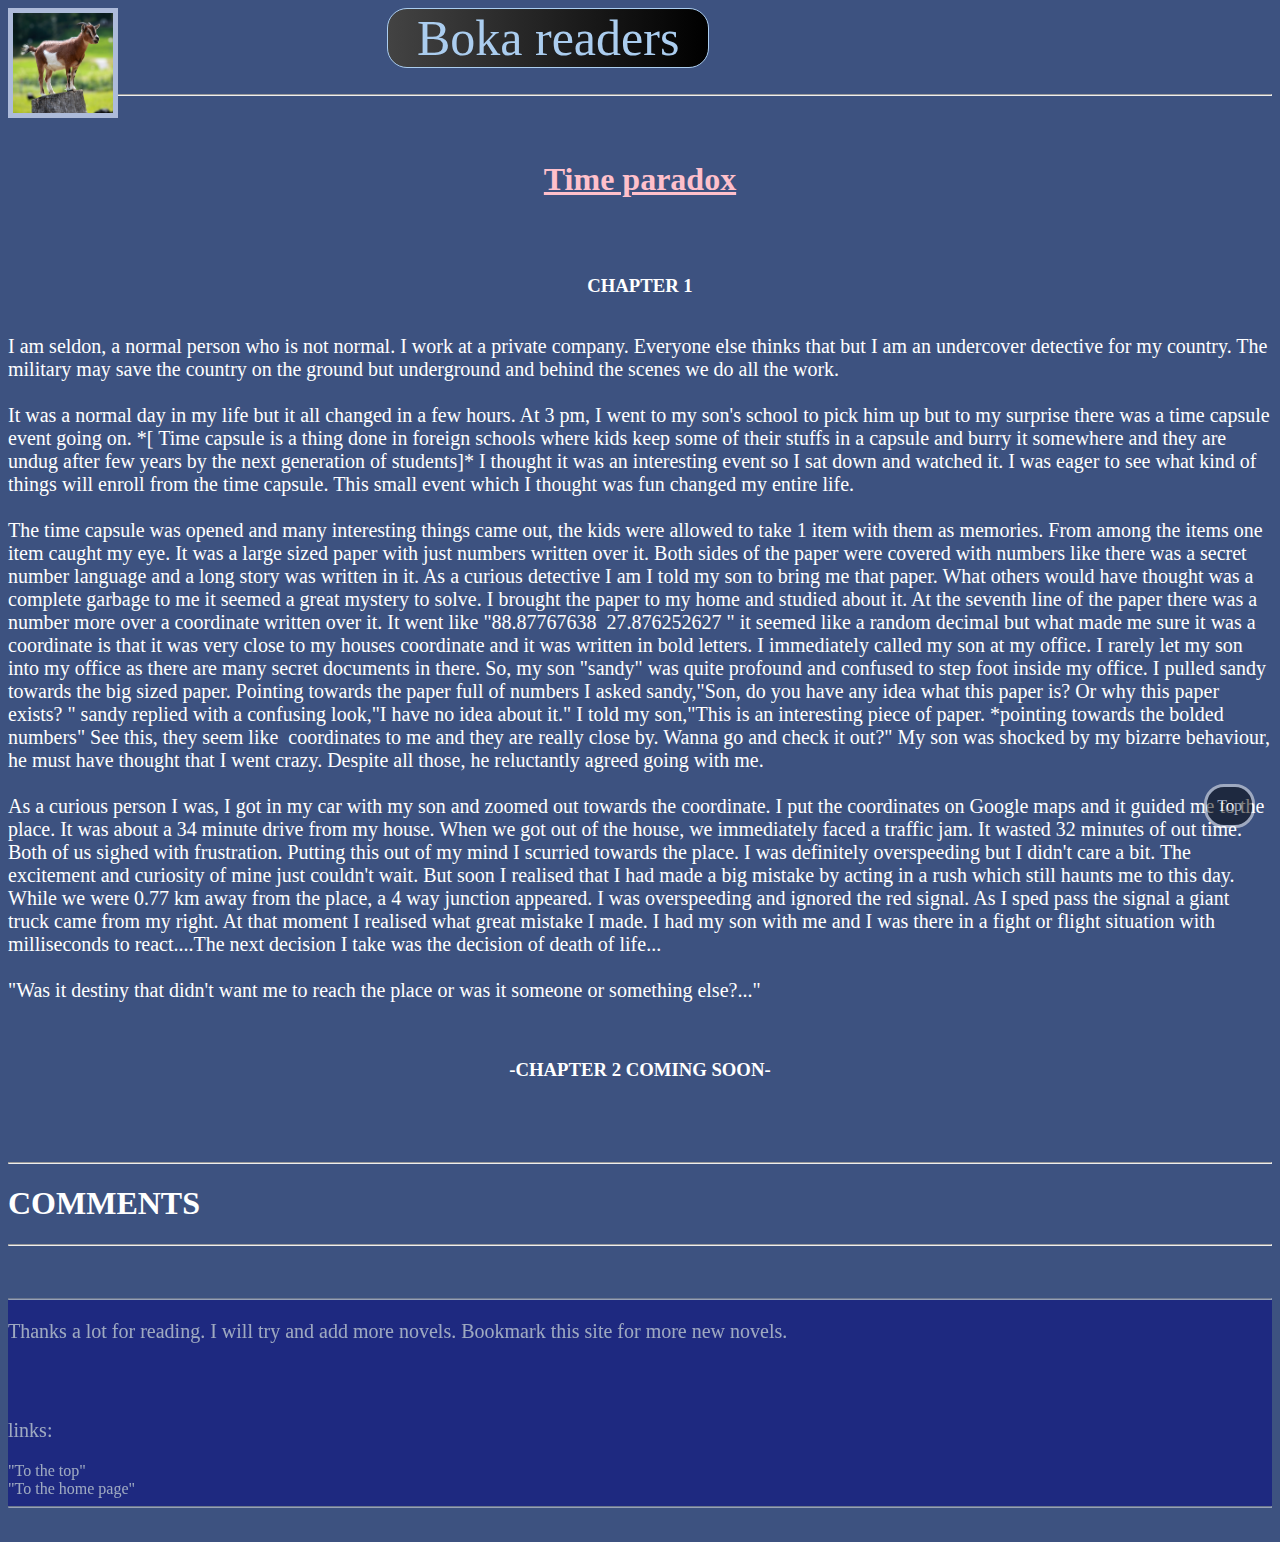
<file: time_paradox.html>
<html>
<head>
 <title>Boka reader</title>
 <link rel="stylesheet" href="Read.css">
</head>
 <script src="https://giscus.app/client.js"

        data-repo="Gun4shot/Gun4shot.github.io"

        data-repo-id="R_kgDOIuzDNQ"

        data-category="Announcements"

        data-category-id="DIC_kwDOIuzDNc4CWJFu"

        data-mapping="pathname"

        data-strict="0"

        data-reactions-enabled="1"

        data-emit-metadata="0"

        data-input-position="bottom"

        data-theme="preferred_color_scheme"

        data-lang="en"

        crossorigin="anonymous"

        async>

</script>
<body>
 <img class="img1" src="Boka.jpg">
    <div class="head" >
    <div class="head2">Boka readers</div>
    </div>
 <br>
 <hr>
  <div class="button">
    <a href="index.html">Top</a>
  </div>
<br>
<br>
  <h1 class="mul"><u>Time paradox</u></h1>
  <br>
  <br>
  <h3>CHAPTER 1</h3>
  <div class="time">
   <p>
I am seldon, a normal person who is not normal. I work at a private company. Everyone else thinks that but I am an undercover detective for my country. The military may save the country on the ground but underground and behind the scenes we do all the work.
   <br>
   <br>
It was a normal day in my life but it all changed in a few hours. At 3 pm, I went to my son's school to pick him up but to my surprise there was a time capsule event going on. *[ Time capsule is a thing done in foreign schools where kids keep some of their stuffs in a capsule and burry it somewhere and they are undug after few years by the next generation of students]* I thought it was an interesting event so I sat down and watched it. I was eager to see what kind of things will enroll from the time capsule. This small event which I thought was fun changed my entire life.
<br>
<br>
The time capsule was opened and many interesting things came out, the kids were allowed to take 1 item with them as memories. From among the items one item caught my eye. It was a large sized paper with just numbers written over it. Both sides of the paper were covered with numbers like there was a secret number language and a long story was written in it. As a curious detective I am I told my son to bring me that paper. What others would have thought was a complete garbage to me it seemed a great mystery to solve. I brought the paper to my home and studied about it. At the seventh line of the paper there was a number more over a coordinate written over it. It went like "88.87767638  27.876252627 " it seemed like a random decimal but what made me sure it was a coordinate is that it was very close to my houses coordinate and it was written in bold letters. I immediately called my son at my office. I rarely let my son into my office as there are many secret documents in there. So, my son "sandy" was quite profound and confused to step foot inside my office. I pulled sandy towards the big sized paper. Pointing towards the paper full of numbers I asked sandy,"Son, do you have any idea what this paper is? Or why this paper exists? " sandy replied with a confusing look,"I have no idea about it." I told my son,"This is an interesting piece of paper. *pointing towards the bolded numbers" See this, they seem like  coordinates to me and they are really close by. Wanna go and check it out?" My son was shocked by my bizarre behaviour, he must have thought that I went crazy. Despite all those, he reluctantly agreed going with me. 
<br>
<br>
As a curious person I was, I got in my car with my son and zoomed out towards the coordinate. I put the coordinates on Google maps and it guided me to the place. It was about a 34 minute drive from my house. When we got out of the house, we immediately faced a traffic jam. It wasted 32 minutes of out time. Both of us sighed with frustration. Putting this out of my mind I scurried towards the place. I was definitely overspeeding but I didn't care a bit. The excitement and curiosity of mine just couldn't wait. But soon I realised that I had made a big mistake by acting in a rush which still haunts me to this day. While we were 0.77 km away from the place, a 4 way junction appeared. I was overspeeding and ignored the red signal. As I sped pass the signal a giant truck came from my right. At that moment I realised what great mistake I made. I had my son with me and I was there in a fight or flight situation with milliseconds to react....The next decision I take was the decision of death of life... 
<br>
<br>
"Was it destiny that didn't want me to reach the place or was it someone or something else?..."
 </p>
</div> 
<br>
<h3>-CHAPTER 2 COMING SOON-</h3>
<br>
</div>
<br>
 <br>
 <hr>
 <h1>COMMENTS</h1>
 <hr>
 <div class=giscus>
  </div>
 <br>
 <br>
<div class=container>
<hr>
<p>Thanks a lot for reading. I will try and add more novels. Bookmark this site for more new novels. </p>
<br>
<br>
<p> links:</p>
<a href="time_paradox.html" class="nv1"> "To the top" </a>
<br>
<a href="index.html" class="nv1"> "To the home page" </a>
<hr>
</div>
  <br>
</body>
</html>
</file>
<file: Read.css>
html{
  scroll-behavior: smooth;
}

.img1{
border: solid 5px #ADBBDA;
width: 100px;
height: 100px;
position: absolute;
}
.head{
color: #abcdef;
text-align: center;
font-size: 50px;
Border:solid 1px;width:320px;
margin-left: 30%;
border-radius: 20px;
background-image: linear-gradient(to right, #434343 0%, black 100%);
animation-name: harry1;
animation-duration: 3s;
animation-iteration-count: 1;
animation-fill-mode: forwards;
}
@keyframes harry1 {
        from {
            width: 0;
            filter: opacity(0%);
        }

        to {
            width: 300px;
            filter: opacity(100%);
        }
}
.head2{
  animation-name: harry3;
  animation-duration: 4s;
  animation-fill-mode: forwards;
  }
  @keyframes harry3{
    0%{
      filter: opacity(0%);
    }
    25% {
      filter: opacity(0%);
    }
    50%{
      filter: opacity(0%);
    }
    75%{
      filter: opacity(60%);
    }
    100%{
      filter: opacity(100%);
    }
  }
body {
 background-color: #3D5280;
 color: white;
 font-family: Serif;
}
.nv1{
color: white;
}
.mul{
text-align: center;
color: pink;
}
.container {
background-color: navy;
filter: opacity(50%);
margin:0px ;
}
p {
 font-size: 20;
}
.pro{
color: red;
}
.top_button_size{
  font-size:20px;
}
.tele{
  border: solid 2px;
}
.cont{
  display:flex;
  flex-direction:row;
  border: solid 1px grey;
  background-color: black;
  padding-top: 2px;
  padding-bottom: 2px;
  height:50px ;
  align-items:center;
  justify-content: center;
  font-family: Arial;
}
:root{
  --flex_content-padding: 13px 0px 13px 0px;
}
.one{
   padding: var(--flex_content-padding);
   text-align: center;
    flex-basis: 50%;
    border: solid 4px black;
    background-color: #EDE;
}
    .two{
      padding: var(--flex_content-padding);
    flex-basis: 50%;
   text-align: center;
    border: solid 4px black;
    background-color: #EDE;
}
.three{
  padding: var(--flex_content-padding);
 flex-basis: 50%;
 text-align: center;
    border: solid 4px black;
    background-color: #EDE;
}
.button{
 position: fixed;
 color: white;
 float: right;
 bottom: 8%;
 right: 25px;
 background-color: black;
 padding: 10px;
 opacity: 50%;
 box-shadow: 25;
border: solid 3px white;
border-radius: 20px;
}
h3{
  text-align:center;
  font-weight: bold;
  font-family: cursive;
}
.nv3:hover::after{
  content:"...................[By Shubham Tiwari]";
  color: black;
}
.nv3:hover{
  background-color:white;
  color:black;
}
a{
  color: white;
  text-decoration: none;
}
.head_link{
  color: black;
  font-weight: bold;
}
.about_page{
  font-family: cursive;
  text-align: center;
}
.poem_select:hover{
  content:"...................[By Sidant]";
  color:black;
  background-color:white;
  opacity:80%;
}
.poem_select:hover::after{
  content:"...................[By Sidant]";
  color:black;
}

.poem_alignment{
  font-family:cursive ;
}
.time{
  Font-size:25px;
  display: flex;
  justify-content: center;
  align-content: center;
}
h4{
  text-align: right;
}
.design{
  padding: 0;
  margin: 0;
      height:  100%;
      width: 120px;
      position: fixed;
      top: 0;
      left: 0;
      background: navy;
      box-shadow: 2px 0px 5px black;
}
.nv2_main{
  margin-left:120px;
}
ul li{ 
      margin: 5px;
      padding: 5px;
      margin-top:18px; 
    }
.index_tittle{
  color:#abcdef;
}
 .cont_img{
    display:grid;
    grid-template-rows: repeat(4,500px 10px);
    grid-template-columns: 1fr 1fr ;
    justify-items: center;
    align-items: center;
    
  }
  .disp_img{
    border:solid #EDE8F5 5px;
    width:273px;
    height:409px;
    margin 10px;
  }
  .disp_img:hover{
    border:solid 5px orange;
  }
.one2{
   
   padding: var(--flex_content-padding);
   text-align: center;
    flex-basis: 50%;
  border: solid 3px black;
    background-color: #ADBBDA;
}

    .two2{
      padding: var(--flex_content-padding);
    flex-basis: 50%;
   text-align: center;
    border: solid 3px black;
    background-color: #ADBBDA;
}
.main_heading{

  }
  .index_style{
    color:black;
  }
  .link_img{
    font-size:20px;
    font-family: Comic;
  }
  .Bg_img{
    border: solid 8px white;
    background-image: url('Mysecretcrush.jpg');
    height: 400px;
    margin: 0px;
    background-size: cover;
    opacity: 50%;
  }
  .Bg_img_lovetied{
        border: solid 8px white;
    background-image: url('Tiedtogether.jpg');
    height: 400px;
    margin: 0px;
    background-size: cover;
    opacity: 50%;
  }
    .Bg_img_broken{
        border: solid 8px white;
    background-image: url('Brokenhero.jpg');
    height: 400px;
    margin: 0px;
    background-size: cover;
    opacity: 50%;
  }
  
  .MSC_poster{
    width:273px;
    height:409px;
    border: solid 5px white;
    position: absolute;
    top:400px;
    box-shadow: 8px 8px 12px black;
    
  }
  .Bg_edit{
    display: flex;
  align-items: center;
  justify-content: center;
  }
  .head_tittle{
    text-align: center;
    font-size: 40px;
    color:pink;
  }
  .info{
    background-color: #3D52A0;
    border:solid 5px white;
    box-shadow: 8px 8px 12px black; 
   color:#EDE;
  }
  .ch_list{
    background-color: #3D52A0;
    border:solid 5px white;
    box-shadow: 8px 8px 12px black; 
    color:#EDE;
    width:300px;
  }
  .ss{
    width:400px;
    height:600;
    margin-left :20px;
  
    
  }
</file>
